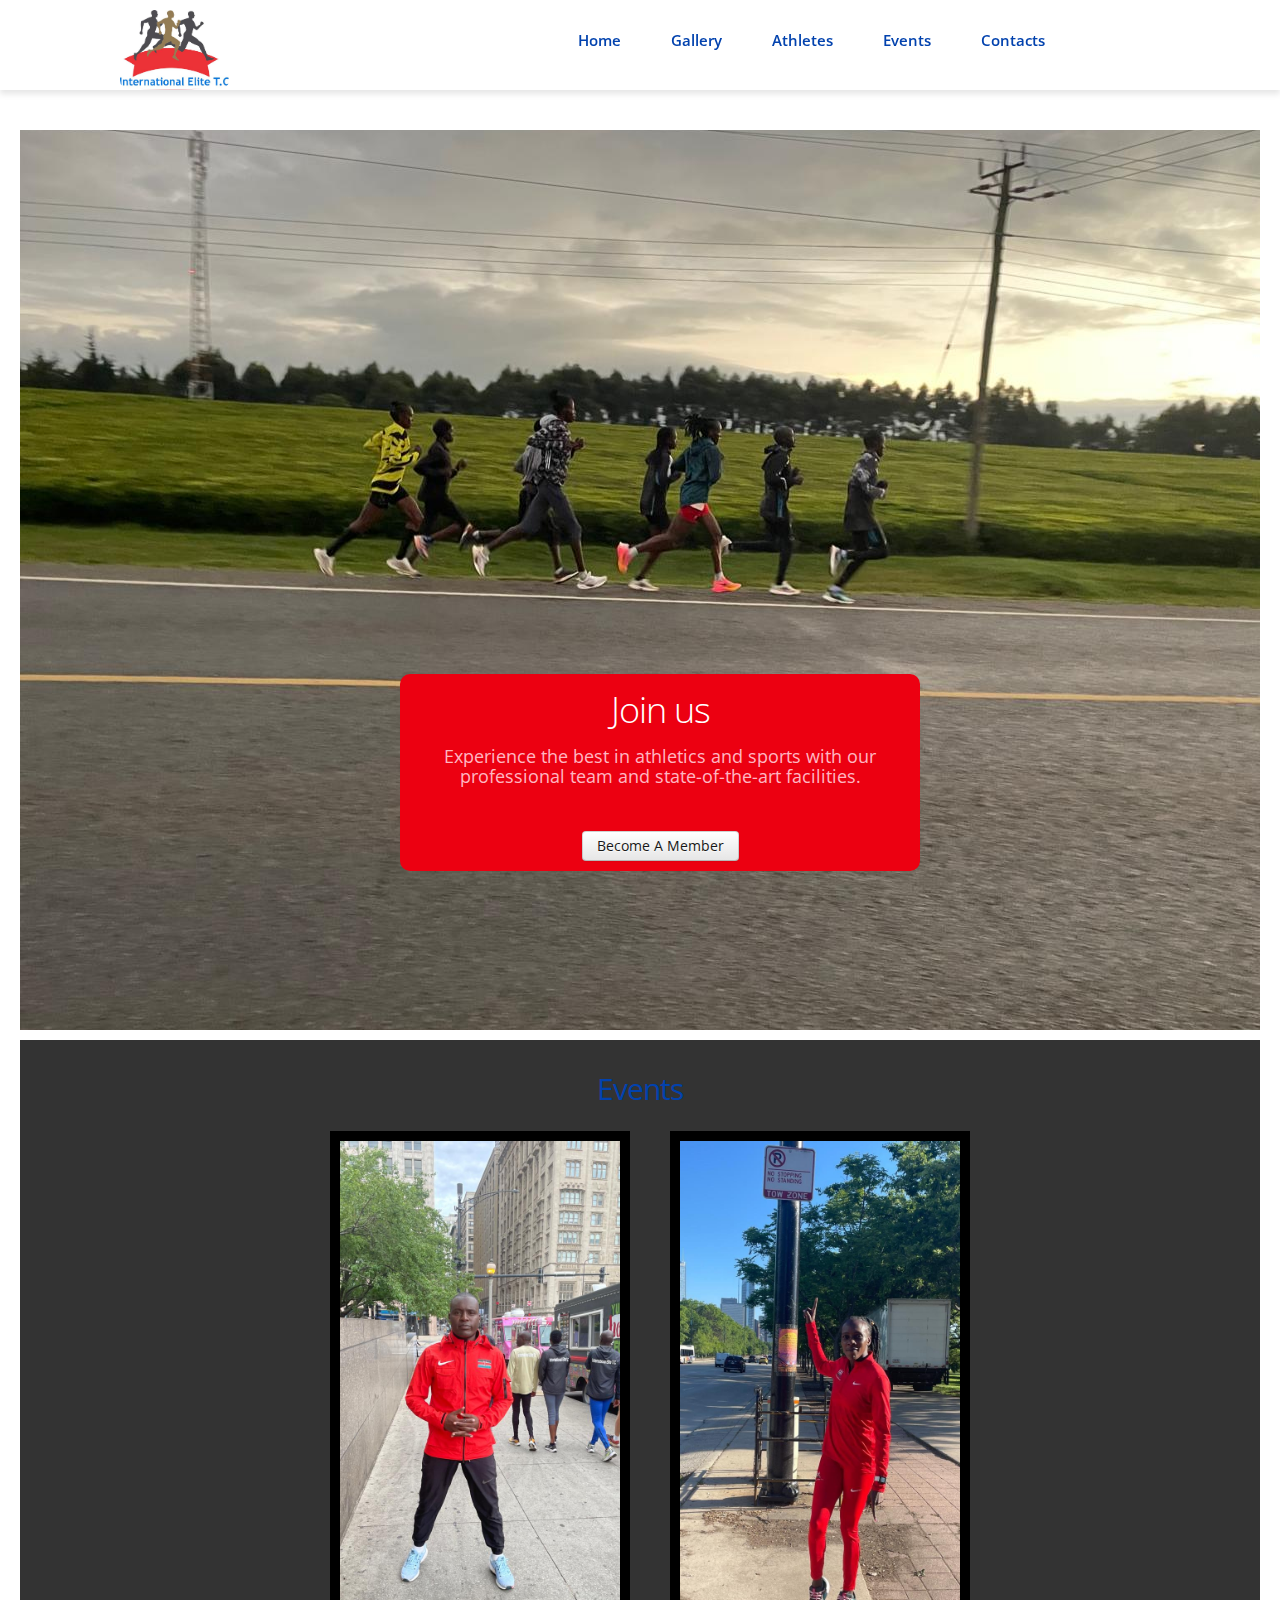
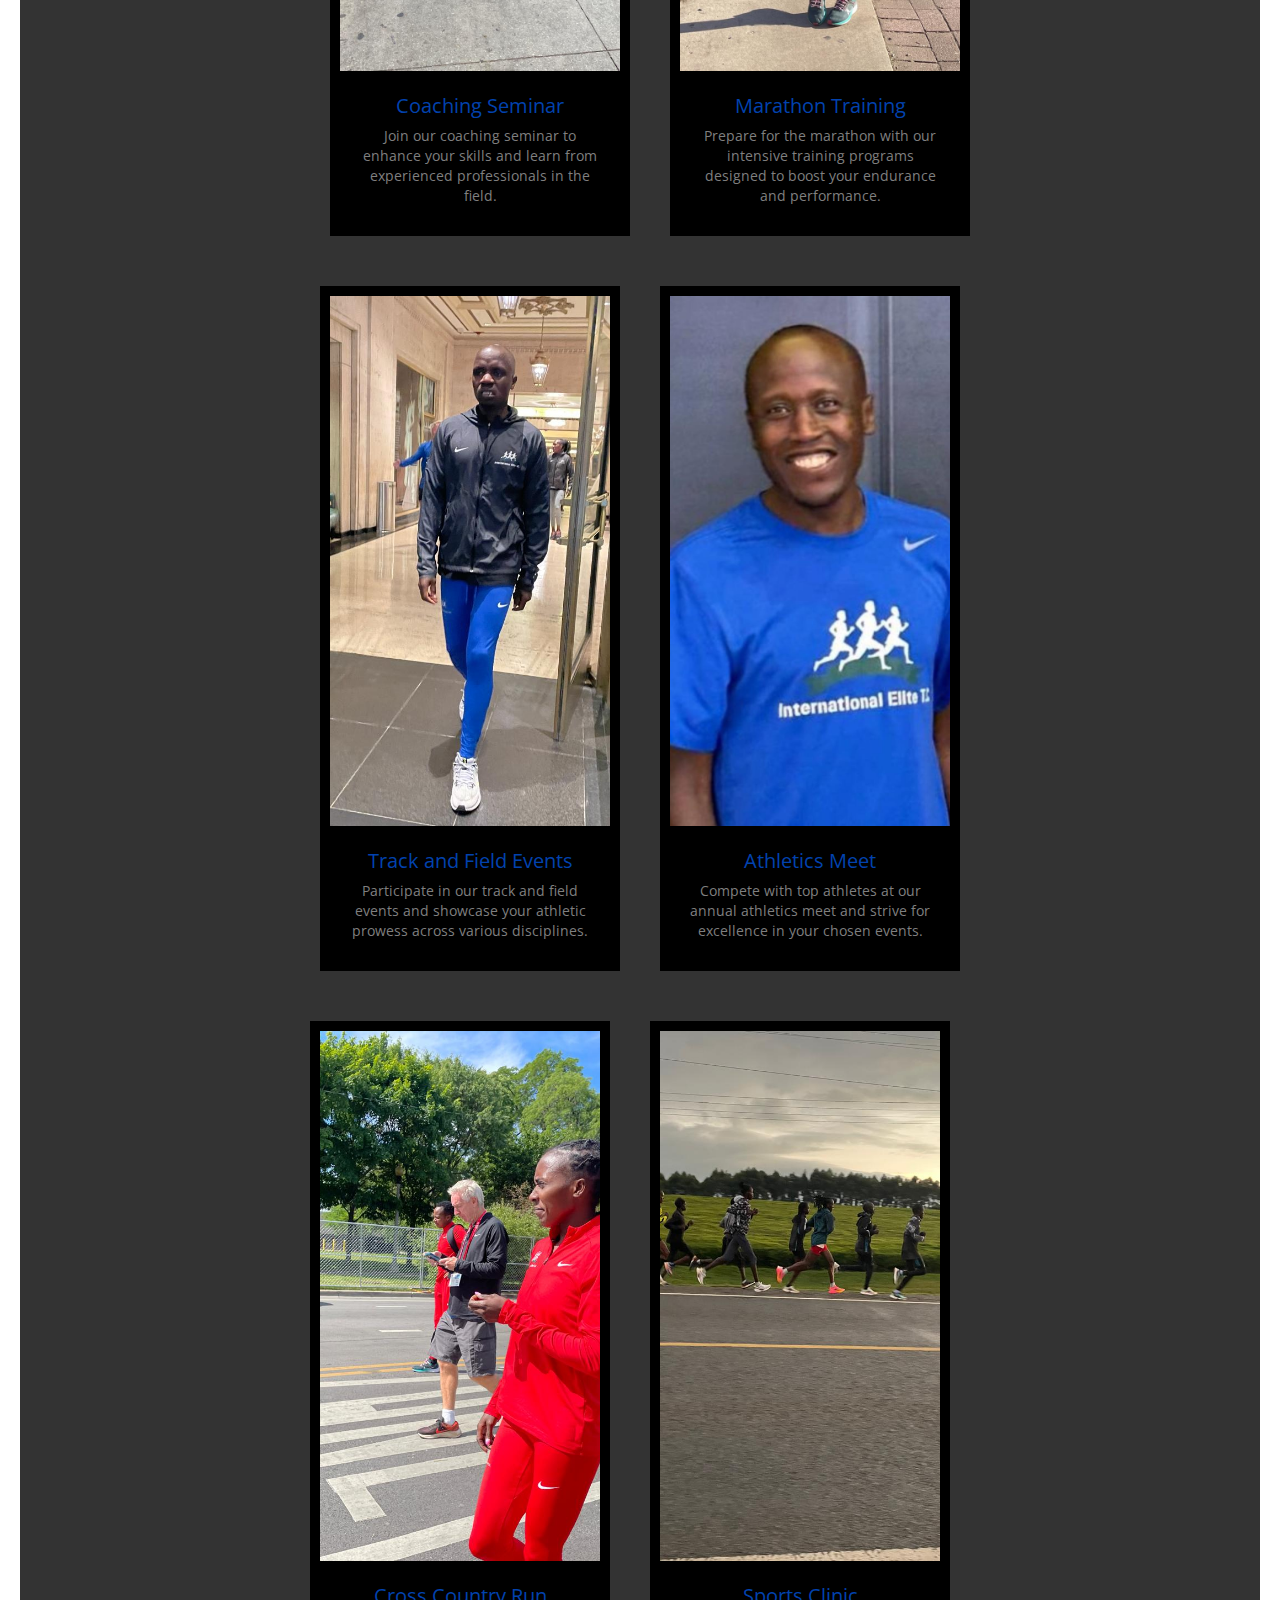
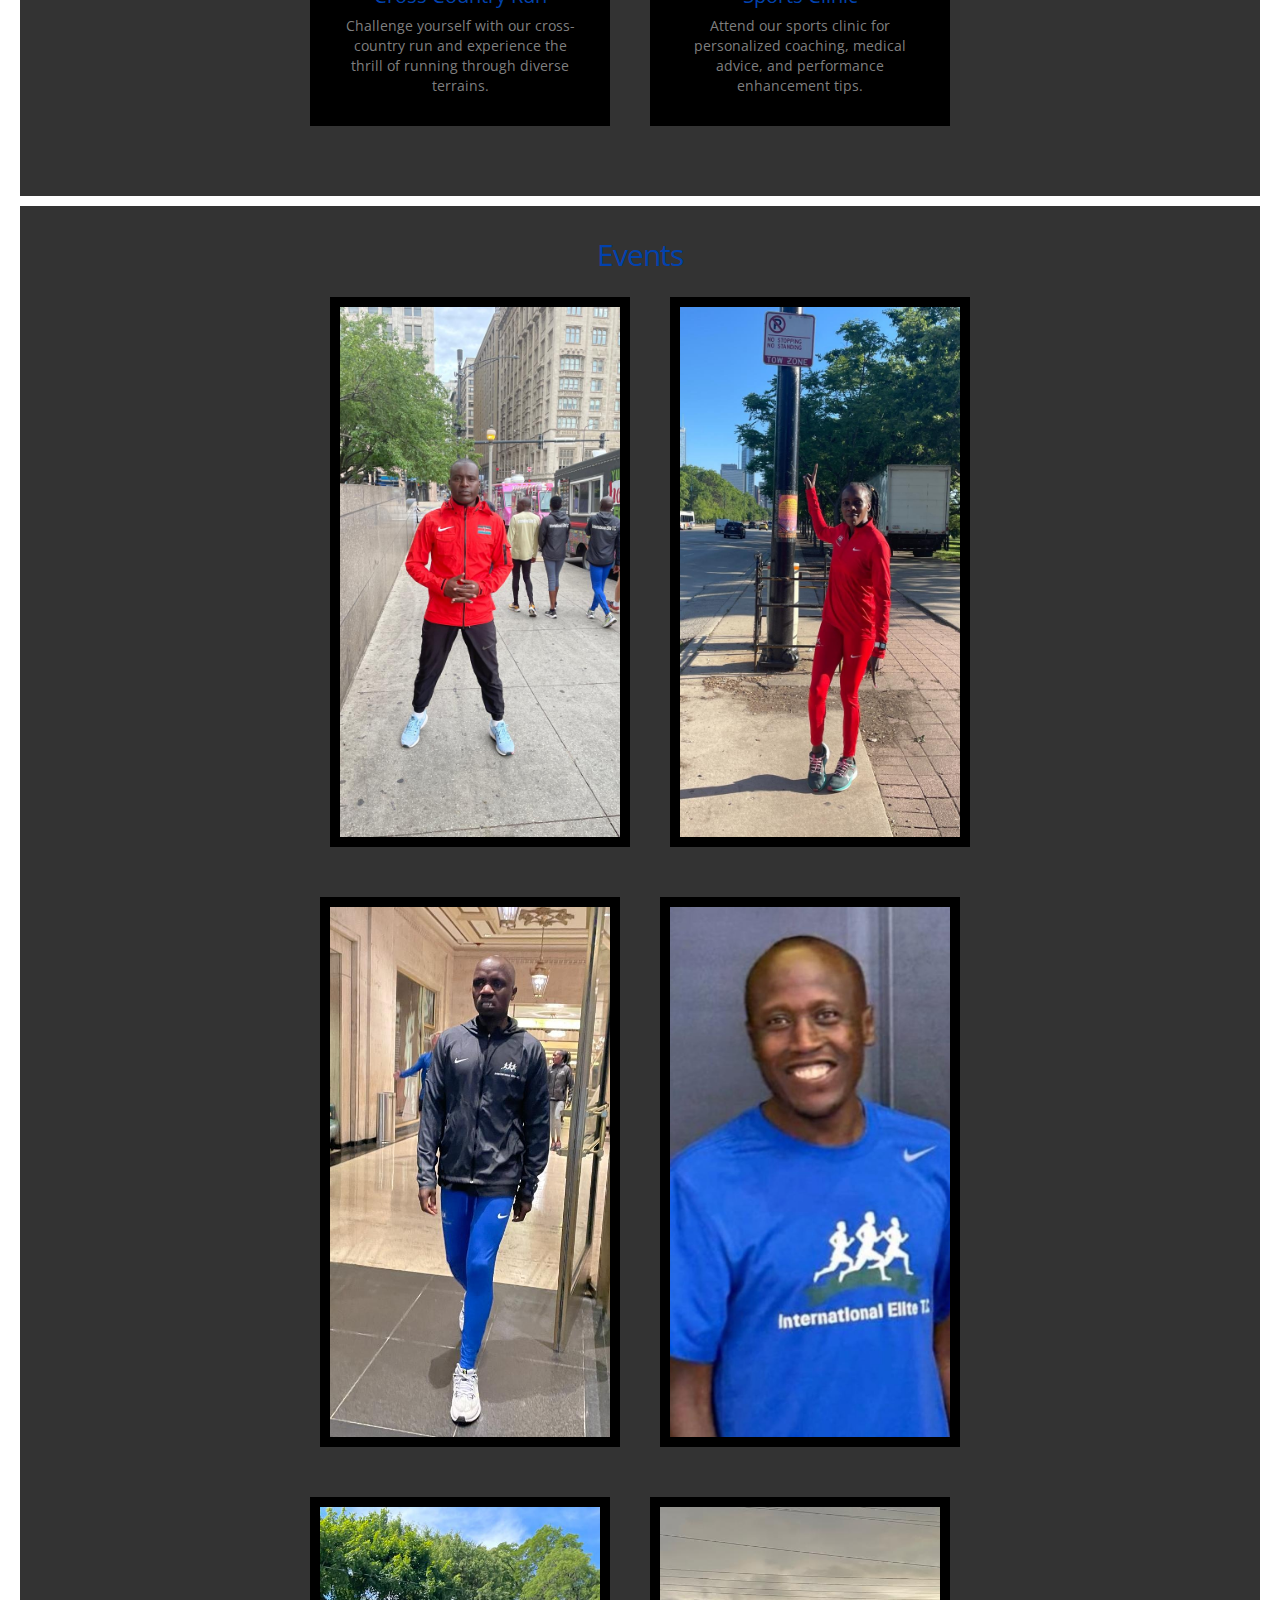
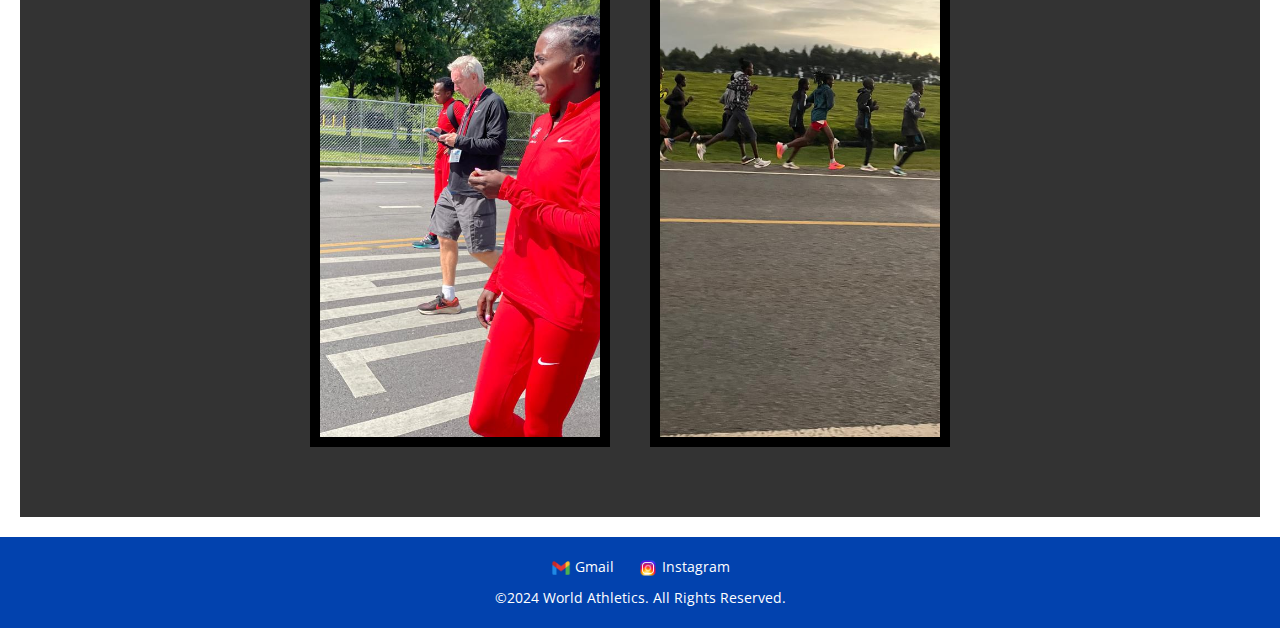
<file: index.html>
<!DOCTYPE html>
<html lang="en">
<head>
    <meta charset="UTF-8">
    <meta name="viewport" content="width=device-width, initial-scale=1.0">
    <title>Atlectis </title>
    <link rel="stylesheet" href="styles.css">
    <link rel="stylesheet" href="Events.css">
    <link rel="icon" href="img/favicon.ico" type="image/x-icon">
<link rel="stylesheet" href="css/bootstrap.css" type="text/css" media="screen">
<link rel="stylesheet" href="css/responsive.css" type="text/css" media="screen">
<link href='http://fonts.googleapis.com/css?family=Open+Sans:400,300' rel='stylesheet' type='text/css'>
<link rel="stylesheet" href="https://cdnjs.cloudflare.com/ajax/libs/font-awesome/6.0.0-beta3/css/all.min.css">
<link rel="stylesheet" href="css/style.css" type="text/css" media="screen">
<link rel="stylesheet" href="css/touchTouch.css" type="text/css" media="screen">
<link href='http://fonts.googleapis.com/css?family=Open+Sans:400,300' rel='stylesheet' type='text/css'>
<script src="js/jquery.js"></script>
<script src="js/superfish.js"></script>
<script src="js/jquery.easing.1.3.js"></script>
<script src="js/jquery.cookie.js"></script>
<script src="js/touchTouch.jquery.js"></script>
</head>
    <body>
        <header>
            <div class="navbar">
                <div class="logo">
                    <img src="images/logo3.jpg" alt="Sports Club Logo">
                </div>
                <button class="menu-toggle">Menu</button>
                <ul class="nav-linksm" id="nav-links">
                    <li><a href="index.html">Home</a></li>
                    <li><a href="gallery.html">Gallery</a></li>
                    <li><a href="athletes.html">Athletes</a></li>
                    <li><a href="Events.html">Events</a></li>
                    <li><a href="contact.html">Contacts</a></li>
                </ul>
            </div>
        </header>
      <main class="cv-page">

        <div class="slider">
            <div class="slide active" style="background-image: url('images/design2.jpg');">
                <div class="content">
                    <h2>Join us </h2>
                    <p>Experience the best in athletics and sports with our professional team and state-of-the-art facilities.</p>
                    <a href="#" class="btn">Become A Member</a>
                </div>
            </div>
            <div class="slide" style="background-image: url('images/wife.jpg');">
                <div class="content">
                    <h2>Track and Field</h2>
                    <p>Join our track and field team and compete at the highest levels with top-notch coaching and training.</p>
                    <a href="#" class="btn">Learn More</a>
                </div>
            </div>
            <div class="slide" style="background-image: url('images/run1.jpg');">
                <div class="content">
                    <h2>Upcoming Events</h2>
                    <p>Stay updated with our upcoming sports events and competitions. Don't miss out on the action!</p>
                    <a href="#" class="btn">View Events</a>
                </div>
            </div>
        </div>


 <!-- info section -->
        <!-- Placeholder for Events.html content -->
        <div id="profile-content"></div>
        <div id="gallery-content"></div>
        <!-- end info section -->

    </main>


<!-- Footer -->
<footer class="footer">
    <div class="footer-content">
        <div class="social">
            <a href="mailto:internationalelitetc@gmail.com">
                <img src="images/icons8-gmail-48.png" alt="Email Icon" class="icon"> Gmail
            </a>
            <a href="https://www.instagram.com" target="_blank">
                <img src="images/icons8-instagram-48.png" alt="Instagram Icon" class="icon"> Instagram
            </a>
        </div>
        <div class="copyright">
            &copy;2024 World Athletics. All Rights Reserved.
        </div>
    </div>
</footer>
  <!-- Footer -->

<script src="scripts.js"></script>
<script src="https://code.jquery.com/jquery-3.5.1.slim.min.js"></script>
<script src="https://cdn.jsdelivr.net/npm/@popperjs/core@2.5.3/dist/umd/popper.min.js"></script>
<script src="https://stackpath.bootstrapcdn.com/bootstrap/4.5.2/js/bootstrap.min.js"></script>
<script src="js/jquery.js"></script>
<script src="js/superfish.js"></script>
<script src="js/jquery.easing.1.3.js"></script>
<script src="js/jquery.cookie.js"></script>
<script>
if ($(window).width() > 1024) {
    document.write("<" + "script src='js/jquery.preloader.js'></" + "script>");
}
</script>

<script>
jQuery(window).load(function () {
    $x = $(window).width();
    if ($x > 1024) {
        jQuery("#content .row").preloader();
    }
    jQuery('.spinner').animate({
        'opacity': 0
    }, 1000, 'easeOutCubic', function () {
        jQuery(this).css('display', 'none')
    });
});
</script> 
<script>
  $(document).ready(function(){
      $("#profile-content").load("Events.html #content");
  });
</script>
<script>
  $(document).ready(function(){
      $("#gallery-content").load("gallery.html #content");
  });
</script>
</body>
</html>
</file>
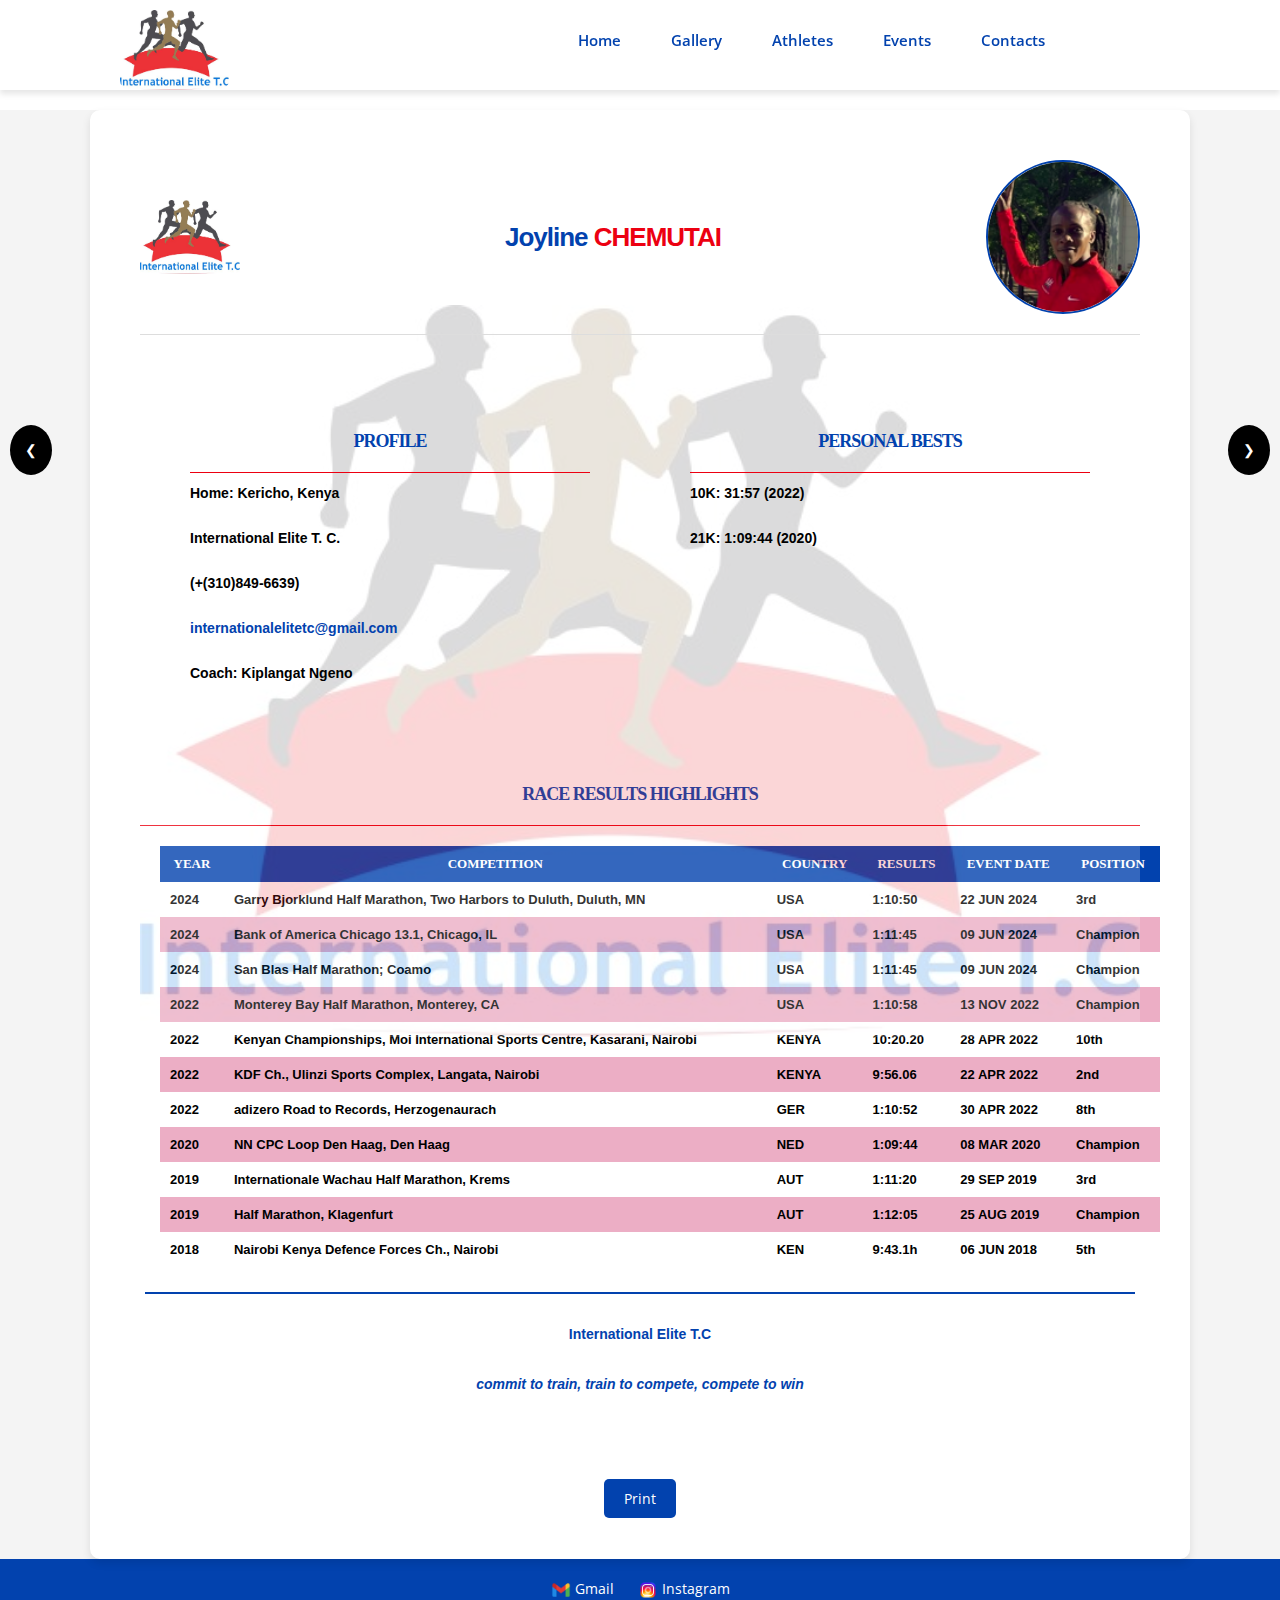
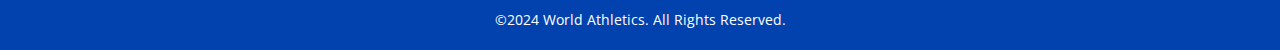
<file: athletes.html>
<!DOCTYPE html>
<html lang="en">
<head>
    <meta charset="UTF-8">
    <meta name="viewport" content="width=device-width, initial-scale=1.0">
    <title>PROFILE </title>
    <link rel="stylesheet" href="athletes.css">
    <link rel="icon" href="img/favicon.ico" type="image/x-icon">
<link rel="stylesheet" href="css/bootstrap.css" type="text/css" media="screen">
<link rel="stylesheet" href="css/responsive.css" type="text/css" media="screen">
<link href='http://fonts.googleapis.com/css?family=Open+Sans:400,300' rel='stylesheet' type='text/css'>
<link rel="stylesheet" href="https://cdnjs.cloudflare.com/ajax/libs/font-awesome/6.0.0-beta3/css/all.min.css">
<link rel="stylesheet" href="css/style.css" type="text/css" media="screen">
<link rel="stylesheet" href="css/touchTouch.css" type="text/css" media="screen">
<link href='http://fonts.googleapis.com/css?family=Open+Sans:400,300' rel='stylesheet' type='text/css'>
<script src="js/jquery.js"></script>
<script src="js/superfish.js"></script>
<script src="js/jquery.easing.1.3.js"></script>
<script src="js/jquery.cookie.js"></script>
<script src="js/touchTouch.jquery.js"></script>
</head>
    <body>
      <header>
          <div class="navbar">
              <div class="logo">
                  <img src="images/logo3.jpg" alt="Sports Club Logo">
              </div>
              <button class="menu-toggle">Menu</button>
              <ul class="nav-linksm" id="nav-links">
                  <li><a href="index.html">Home</a></li>
                  <li><a href="gallery.html">Gallery</a></li>
                  <li><a href="athletes.html">Athletes</a></li>
                  <li><a href="Events.html">Events</a></li>
                  <!-- <li><a href="news.html">News</a></li> -->
                  <li><a href="contact.html">Contacts</a></li>
              </ul>
          </div>
      </header>

    <main class="cv-page">
 <div class="slider">
<div class="slides">
    <!-- CV1 joyline start -->
<div class="cv active" id="cv">
                    <div class="cv-container">
                    <div class="watermark-container">
                                <img src="images/logo3.jpg" alt="Watermark" class="watermark">
                            </div>
                            <div class="cv-header">
                                <img src="images/logo3.jpg" alt="Logo" class="cv-logo">
                            <h1>Joyline <span>CHEMUTAI</span></h1>
                            <img src="images/joyface.PNG" alt="Joyline Chemutai" class="cv-athlete-img">
                        </div>
                        <div class="cv-main">
                            <div class="cv-left">
                                <div class="cv-section">
                                    <div class="profile">
                                        <strong> <h2>Profile</h2></strong>
                                        <p><strong>Home: Kericho, Kenya</p></strong>
                                        <p><strong>International Elite T. C. </strong></p>
                                        <p><strong>(+(310)849-6639)</strong></p>
                                        <p style="color:#0242AE;"><strong>internationalelitetc@gmail.com</strong></p>
                                        <p><strong>Coach: Kiplangat Ngeno</p></strong>
                                    </div>
                                </div>
                             
                            </div>
                            <div class="cv-right">
                                <div class="cv-section">
                                    <strong>   <h2>Personal Bests</h2></strong>
                                    <strong>   <p>10K: 31:57 (2022)</p></strong>
                                    <strong>  <p>21K: 1:09:44 (2020)</p></strong>
                                    
                                </div>

                                
                            </div>
                        </div>

                        <div class="cv-section">
                            <h2>Race Results Highlights</h2>
                            <table>
                                
                                <thead>
                                    <tr>
                                        <th>Year</th>
                                        <th>Competition</th>
                                        <th>Country</th>
                                        <th>Results</th>
                                        <th>Event Date</th>
                                        <th>Position</th>
                                    </tr>
                                </thead>
                                <tbody>
                                    <tr>
                                        <td data-label="Year">2024</td>
                                        <td data-label="competition">Garry Bjorklund Half Marathon, Two Harbors to Duluth, Duluth, MN</td>
                                        <td data-label="Country">USA</td>
                                        <td data-label="Results">1:10:50</td>
                                        <td data-label="Event Date">22 JUN 2024</td>
                                        <td data-label="Position">3rd</td>
                                    </tr>
                                    <tr>
                                        <td data-label="Year">2024</td>
                                        <td data-label="competition">Bank of America Chicago 13.1, Chicago, IL</td>
                                        <td data-label="Country">USA</td>
                                        <td data-label="Results">1:11:45</td>
                                        <td data-label="Event Date">09 JUN 2024</td>
                                        <td data-label="Position">Champion</td>
                                    </tr>
                                    <tr>
                                        <td data-label="Year">2024</td>
                                        <td data-label="competition">San Blas Half Marathon; Coamo</td>
                                        <td data-label="Country">USA</td>
                                        <td data-label="Results">1:11:45</td>
                                        <td data-label="Event Date">09 JUN 2024</td>
                                        <td data-label="Position">Champion</td>
                                    </tr>
                                    <tr>
                                        <td data-label="Year">2022</td>
                                        <td data-label="competition">Monterey Bay Half Marathon, Monterey, CA</td>
                                        <td data-label="Country">USA</td>
                                        <td data-label="Results">1:10:58</td>
                                        <td data-label="Event Date">13 NOV 2022</td>
                                        <td data-label="Position">Champion</td>
                                    </tr>
                                    <tr>
                                        <td data-label="Year">2022</td>
                                        <td data-label="competition">Kenyan Championships, Moi International Sports Centre, Kasarani, Nairobi</td>
                                        <td data-label="Country">KENYA</td>
                                        <td data-label="Results">10:20.20</td>
                                        <td data-label="Event Date">28 APR 2022</td>
                                        <td data-label="Position">10th</td>
                                    </tr>
                                    <tr>
                                        <td data-label="Year">2022</td>
                                        <td data-label="competition">KDF Ch., Ulinzi Sports Complex, Langata, Nairobi</td>
                                        <td data-label="Country">KENYA</td>
                                        <td data-label="Results">9:56.06</td>
                                        <td data-label="Event Date">22 APR 2022</td>
                                        <td data-label="Position">2nd</td>
                                    </tr>
                                    <tr>
                                        <td data-label="Year">2022</td>
                                        <td data-label="competition">adizero Road to Records, Herzogenaurach</td>
                                        <td data-label="Country">GER</td>
                                        <td data-label="Results">1:10:52</td>
                                        <td data-label="Event Date">30 APR 2022</td>
                                        <td data-label="Position">8th</td>
                                    </tr>
                                    <tr>
                                        <td data-label="Year">2020</td>
                                        <td data-label="competition">NN CPC Loop Den Haag, Den Haag</td>
                                        <td data-label="Country">NED</td>
                                        <td data-label="Results">1:09:44</td>
                                        <td data-label="Event Date">08 MAR 2020</td>
                                        <td data-label="Position">Champion</td>
                                    </tr>
                                    <tr>
                                        <td data-label="Year">2019</td>
                                        <td data-label="competition">Internationale Wachau Half Marathon, Krems</td>
                                        <td data-label="Country">AUT</td>
                                        <td data-label="Results">1:11:20</td>
                                        <td data-label="Event Date">29 SEP 2019</td>
                                        <td data-label="Position">3rd</td>
                                    </tr>
                                    <tr>
                                        <td data-label="Year">2019</td>
                                        <td data-label="competition">Half Marathon, Klagenfurt</td>
                                        <td data-label="Country">AUT</td>
                                        <td data-label="Results">1:12:05</td>
                                        <td data-label="Event Date">25 AUG 2019</td>
                                        <td data-label="Position">Champion</td>
                                    </tr>
                                    <tr>
                                        <td data-label="Year">2018</td>
                                        <td data-label="competition">Nairobi Kenya Defence Forces Ch., Nairobi</td>
                                        <td data-label="Country">KEN</td>
                                        <td data-label="Results">9:43.1h</td>
                                        <td data-label="Event Date">06 JUN 2018</td>
                                        <td data-label="Position">5th</td>
                                    </tr>
                                </tbody>
                            </table>                                
                        </div>
                        <div class="cv-section"> 
                            <div class="endoftable">
                            <p>International Elite T.C</p>
                            <i><p>commit to train, train to compete, compete to win</p></i>
                                <div> <br><br> </div>                                 
                        </div></div>

                        <div class="cv-footer">
                            <a href="#" class="cv-print-btn" onclick="window.print()">Print</a>
                        </div>
                    </div>
</div>
<!-- CV1 END  -->
<!-- CV2 David START -->
<div class="cv" id="cv2">
    <div class="cv-container">
            <div class="watermark-container">
                <img src="images/logo3.jpg" alt="Watermark" class="watermark">
            </div>
            <div class="cv-header">
                <img src="images/logo3.jpg" alt="Logo" class="cv-logo">
            <h1>David Kiprotich <span>BETT</span></h1>
            <img src="images/david.jpg" alt="David Kiprotich Bett" class="cv-athlete-img">
        </div>
        <div class="cv-main">
            <div class="cv-left">
                <div class="cv-section">
                    <div class="profile">
                        <strong><h2>Profile</h2></strong>
                        <p><strong>Residence: Keringet, Kenya </strong></p>
                        <p><strong>Date of Birth: October 18, 1992 (31YRS)</strong></p>
                        <p><strong>Contact:  International Elite T. C. </strong></p>
                        <p><strong>Keith Olson (310)849-6639 </strong></p>
                        <p><strong>Coach: Willy Langat </strong></p>
                    </div>
                </div>
                <div class="cv-section">
                    <h2>Accomplishments</h2>
                    <ul>
                        <li>Represented Kenya at 2018 Commonwealth Games</li>
                        <li>Ranked #1 in the world, 2010, 5,000m, U20</li>
                        <li>Ranked #2 in the world, 2009, 5,000m, U18</li>
                    </ul>
                </div>
            </div>
            <div class="cv-right">
                <div class="cv-section">
                    <strong><h2>Personal Bests</h2></strong>
                    <p><strong>3,000M: Result 7:37.51 (22 AUG 2010)</strong></p>
                    <p><strong>5,000m: Result 13:06.06 (19 AUG 201019 AUG 2010) </strong></p>
                    <p><strong>10,000m: Result 28:07.4 (11 JUL 2015) </strong></p>
                    <p><strong>5Km: Result 13:39 (16 APR 2022) </strong></p>
                    <p><strong>10Km:Result 28:08 (23 JUN 2019) </strong></p>
                    <p><strong>10mile:Result 47:17 (10 OCT 2021)</strong></p>
                    <p><strong>Half Marathon: Result 1:02:13 (13 NOV 2022) </strong></p>
                    
                </div>
            </div>
        </div>

        <div class="cv-section">
            <h2>Race Results Highlights</h2>
            <table>
                <style>
                    td {
                        font-weight: bold;
                    }
                </style>
                <thead>
                    <tr>
                        <th>Year</th>
                        <th>Competition</th>
                        <th>Country</th>
                        <th>Results</th>
                        <th>Event Date</th>
                        <th>Position</th>
                    </tr>
                </thead>
                <tbody>
                    <tr>
                        <td data-label="Year">2022</td>
                        <td data-label="Competition">Monterey Bay Half Marathon</td>
                        <td data-label="Country">USA</td>
                        <td data-label="Results">1:02:13</td>
                        <td data-label="Event Date">2022</td>
                        <td data-label="Position">Champion</td>
                    </tr>
                    <tr>
                        <td data-label="Year">2022</td>
                        <td data-label="Competition">Flanigan’s Rib Run, Miami</td>
                        <td data-label="Country">USA</td>
                        <td data-label="Results">28:25</td>
                        <td data-label="Event Date">2022</td>
                        <td data-label="Position">Champion</td>
                    </tr>
                    <tr>
                        <td data-label="Year">2022</td>
                        <td data-label="Competition">Cooper River Bridge 10K, Charleston</td>
                        <td data-label="Country">USA</td>
                        <td data-label="Results">28:17</td>
                        <td data-label="Event Date">2022</td>
                        <td data-label="Position">Champion</td>
                    </tr>
                    <tr>
                        <td data-label="Year">2022</td>
                        <td data-label="Competition">Falmouth Road Race, Massachusetts</td>
                        <td data-label="Country">USA</td>
                        <td data-label="Results">32:39</td>
                        <td data-label="Event Date">2022</td>
                        <td data-label="Position">3rd</td>
                    </tr>
                    <tr>
                        <td data-label="Year">2022</td>
                        <td data-label="Competition">B.A.A. 5K, Boston</td>
                        <td data-label="Country">USA</td>
                        <td data-label="Results">13:42</td>
                        <td data-label="Event Date">2022</td>
                        <td data-label="Position">6th</td>
                    </tr>
                    <tr>
                        <td data-label="Year">2022</td>
                        <td data-label="Competition">Ice Breaker 5M, Montana</td>
                        <td data-label="Country">USA</td>
                        <td data-label="Results">23:08</td>
                        <td data-label="Event Date">2022</td>
                        <td data-label="Position">Champion</td>
                    </tr>
                    <tr>
                        <td data-label="Year">2022</td>
                        <td data-label="Competition">Bloomsday 12K, Spokane</td>
                        <td data-label="Country">USA</td>
                        <td data-label="Results">35:33</td>
                        <td data-label="Event Date">2022</td>
                        <td data-label="Position">4th</td>
                    </tr>
                    <tr>
                        <td data-label="Year">2022</td>
                        <td data-label="Competition">Peachtree 10K, Atlanta</td>
                        <td data-label="Country">USA</td>
                        <td data-label="Results">28:59</td>
                        <td data-label="Event Date">2022</td>
                        <td data-label="Position">12th</td>
                    </tr>
                    <tr>
                        <td data-label="Year">2022</td>
                        <td data-label="Competition">Mini-Indy Half Marathon, Indianapolis</td>
                        <td data-label="Country">USA</td>
                        <td data-label="Results">1:03:32</td>
                        <td data-label="Event Date">2022</td>
                        <td data-label="Position">2nd</td>
                    </tr>
                    <tr>
                        <td data-label="Year">2022</td>
                        <td data-label="Competition">Matanzas 5000, Florida</td>
                        <td data-label="Country">USA</td>
                        <td data-label="Results">13:59</td>
                        <td data-label="Event Date">2022</td>
                        <td data-label="Position">Champion</td>
                    </tr>
                    <tr>
                        <td data-label="Year">2021</td>
                        <td data-label="Competition">Broad Street 10M, Philadelphia</td>
                        <td data-label="Country">USA</td>
                        <td data-label="Results">47:17</td>
                        <td data-label="Event Date">2021</td>
                        <td data-label="Position">7th</td>
                    </tr>
                    <tr>
                        <td data-label="Year">2021</td>
                        <td data-label="Competition">Fresh 15K, Texas</td>
                        <td data-label="Country">USA</td>
                        <td data-label="Results">44:42</td>
                        <td data-label="Event Date">2021</td>
                        <td data-label="Position">2nd</td>
                    </tr>
                    <tr>
                        <td data-label="Year">2021</td>
                        <td data-label="Competition">Gum Tree 10K, Mississippi</td>
                        <td data-label="Country">USA</td>
                        <td data-label="Results">29:01</td>
                        <td data-label="Event Date">2021</td>
                        <td data-label="Position">Champion</td>
                    </tr>
                    <tr>
                        <td data-label="Year">2020</td>
                        <td data-label="Competition">All-American City 10K, Texas</td>
                        <td data-label="Country">USA</td>
                        <td data-label="Results">28:46</td>
                        <td data-label="Event Date">2020</td>
                        <td data-label="Position">Champion</td>
                    </tr>
                    <tr>
                        <td data-label="Year">2019</td>
                        <td data-label="Competition">Carlsbad 5000, California</td>
                        <td data-label="Country">USA</td>
                        <td data-label="Results">13:54</td>
                        <td data-label="Event Date">2019</td>
                        <td data-label="Position">2nd</td>
                    </tr>
                    <tr>
                        <td data-label="Year">2019</td>
                        <td data-label="Competition">B.A.A. 5K, Boston</td>
                        <td data-label="Country">USA</td>
                        <td data-label="Results">14:04</td>
                        <td data-label="Event Date">2019</td>
                        <td data-label="Position">9th</td>
                    </tr>
                    <tr>
                        <td data-label="Year">2019</td>
                        <td data-label="Competition">B.A.A. 10K, Boston</td>
                        <td data-label="Country">USA</td>
                        <td data-label="Results">28:08</td>
                        <td data-label="Event Date">2019</td>
                        <td data-label="Position">Champion</td>
                    </tr>
                    <tr>
                        <td data-label="Year">2019</td>
                        <td data-label="Competition">Applied Materials 5K, California</td>
                        <td data-label="Country">USA</td>
                        <td data-label="Results">13:57</td>
                        <td data-label="Event Date">2019</td>
                        <td data-label="Position">2nd</td>
                    </tr>
                    <tr>
                        <td data-label="Year">2019</td>
                        <td data-label="Competition">B.A.A. Half marathon, Boston</td>
                        <td data-label="Country">USA</td>
                        <td data-label="Results">1:02:31</td>
                        <td data-label="Event Date">2019</td>
                        <td data-label="Position">3rd</td>
                    </tr>
                </tbody>
            </table>                                
        </div>
        <div class="cv-section"> 
            <div class="endoftable">
            <p>International Elite T.C</p>
            <i><p>commit to train, train to compete, compete to win</p></i>
                <div> <br><br> </div>                                 
        </div></div>
        

        <div class="cv-footer">
            <a href="#" class="cv-print-btn" onclick="window.print()">Print</a>
        </div>
    </div>
</div>
<!-- CV2 end  -->

<!-- CV3 Dennis KIPKOSGEI start -->
<div class="cv" id="cv2">
    <div class="cv-container">
            <div class="watermark-container">
                <img src="images/logo3.jpg" alt="Watermark" class="watermark">
            </div>
            <div class="cv-header">
                <img src="images/logo3.jpg" alt="Logo" class="cv-logo">
            <h1>Dennis <span>KIPKOSGEI</span></h1>
            <img src="images/denis.jpg" alt="Dennis Kipkosgei" class="cv-athlete-img">
        </div>
        <div class="cv-main">
            <div class="cv-left">
                <div class="cv-section">
                    <div class="profile">
                        <strong><h2>Profile</h2></strong>
                        <p><strong>Home:</strong> Nakuru, Kenya</p>
                        <p><strong>Date of birth:</strong> December 20, 1994</p>
                        <p><strong>Current World Athletics Ranking:</strong> 197</p>
                        <p><strong>Contact:</strong> International Elite T. C.</p>
                        <p><strong>Keith Olson:</strong> (310) 849-6639</p>
                        <p style="color:#0242AE;"><strong>internationalelite@gmail.com</strong></p>
                    </div>
                </div>
            </div>
            <div class="cv-right">
                <div class="cv-section">
                    <strong><h2>Personal Bests</h2></strong>
                    <p><strong>10km:</strong> 28:39 (2022)</p>
                    <p><strong>15km:</strong> 46:40 (2018)</p>
                    <p><strong>10mi:</strong> 46:13 (2021)</p>
                    <p><strong>21km:</strong> 1:03:23 (2022)</p>
                </div>
            </div>
        </div>

        <div class="cv-section">
            <h2>Race Results Highlights</h2>
            <table>
                <style>
                    td {
                        font-weight: bold;
                    }
                </style>
                <thead>
                    <tr>
                        <th>Year</th>
                        <th>Competition</th>
                        <th>Country</th>
                        <th>Results</th>
                        <th>Event Date</th>
                        <th>Position</th>
                    </tr>
                </thead>
                <tbody>
                    <tr>
                        <td data-label="Year">2022</td>
                        <td data-label="Competition">RnR San Jose Half Marathon</td>
                        <td data-label="Country">USA</td>
                        <td data-label="Results">1:03:33</td>
                        <td data-label="Event Date"></td>
                        <td data-label="Position">4th</td>
                    </tr>
                    <tr>
                        <td data-label="Year">2022</td>
                        <td data-label="Competition">Cooper River Bridge Run 10K</td>
                        <td data-label="Country">USA</td>
                        <td data-label="Results">28:43</td>
                        <td data-label="Event Date"></td>
                        <td data-label="Position">5th place</td>
                    </tr>
                    <tr>
                        <td data-label="Year">2022</td>
                        <td data-label="Competition">Broad Street 10 Mile</td>
                        <td data-label="Country">USA</td>
                        <td data-label="Results">46:41</td>
                        <td data-label="Event Date"></td>
                        <td data-label="Position">4th place</td>
                    </tr>
                    <tr>
                        <td data-label="Year">2022</td>
                        <td data-label="Competition">Brooklyn Half Marathon</td>
                        <td data-label="Country">USA</td>
                        <td data-label="Results">1:04:00</td>
                        <td data-label="Event Date"></td>
                        <td data-label="Position">2nd place</td>
                    </tr>
                    <tr>
                        <td data-label="Year">2022</td>
                        <td data-label="Competition">RnR Atlantic City Half Marathon</td>
                        <td data-label="Country">USA</td>
                        <td data-label="Results">1:04:21</td>
                        <td data-label="Event Date"></td>
                        <td data-label="Position">Champion</td>
                    </tr>
                    <tr>
                        <td data-label="Year">2021</td>
                        <td data-label="Competition">Broad Street 10 Mile</td>
                        <td data-label="Country">USA</td>
                        <td data-label="Results">46:13</td>
                        <td data-label="Event Date"></td>
                        <td data-label="Position">Champion</td>
                    </tr>
                    <tr>
                        <td data-label="Year">2021</td>
                        <td data-label="Competition">Norcross Run 10K</td>
                        <td data-label="Country">USA</td>
                        <td data-label="Results">29:26</td>
                        <td data-label="Event Date"></td>
                        <td data-label="Position">Champion</td>
                    </tr>
                    <tr>
                        <td data-label="Year">2021</td>
                        <td data-label="Competition">Rib Run 10K</td>
                        <td data-label="Country">USA</td>
                        <td data-label="Results">29:05</td>
                        <td data-label="Event Date"></td>
                        <td data-label="Position">4th place</td>
                    </tr>
                    <tr>
                        <td data-label="Year">2019</td>
                        <td data-label="Competition">Mini-Indy Half Marathon</td>
                        <td data-label="Country">USA</td>
                        <td data-label="Results">1:05:44</td>
                        <td data-label="Event Date"></td>
                        <td data-label="Position">2nd place</td>
                    </tr>
                    <tr>
                        <td data-label="Year">2019</td>
                        <td data-label="Competition">B.A.A. Half Marathon</td>
                        <td data-label="Country">USA</td>
                        <td data-label="Results">1:05:20</td>
                        <td data-label="Event Date"></td>
                        <td data-label="Position">16th place</td>
                    </tr>
                    <tr>
                        <td data-label="Year">2018</td>
                        <td data-label="Competition">Tulsa Run 15K</td>
                        <td data-label="Country">USA</td>
                        <td data-label="Results">46:40</td>
                        <td data-label="Event Date"></td>
                        <td data-label="Position">2nd place</td>
                    </tr>
                    <tr>
                        <td data-label="Year">2018</td>
                        <td data-label="Competition">Youngstown Peace Race 10K</td>
                        <td data-label="Country">USA</td>
                        <td data-label="Results">28:52</td>
                        <td data-label="Event Date"></td>
                        <td data-label="Position">Champion</td>
                    </tr>
                    <tr>
                        <td data-label="Year">2018</td>
                        <td data-label="Competition">Virginia 10 Mile</td>
                        <td data-label="Country">USA</td>
                        <td data-label="Results">49:44</td>
                        <td data-label="Event Date"></td>
                        <td data-label="Position">6th place</td>
                    </tr>
                    <tr>
                        <td data-label="Year">2018</td>
                        <td data-label="Competition">Crim 10 Mile</td>
                        <td data-label="Country">USA</td>
                        <td data-label="Results">48:55</td>
                        <td data-label="Event Date"></td>
                        <td data-label="Position">5th place</td>
                    </tr>
                </tbody>
            </table>
        </div>

        <div class="cv-section"> 
            <div class="endoftable">
            <p>International Elite T.C</p>
                <p>Commit to train, train to compete, compete to win</p>
                <div> <br><br> </div>                                 
        </div></div>

        <div class="cv-footer">
            <a href="#" class="cv-print-btn" onclick="window.print()">Print CV</a>
        </div>
    </div>
</div>
<!-- CV3 ENDS -->

 <!-- CV4 Dominic KORIR START -->
<div class="cv" id="cv2">
    <div class="cv-container">
            <div class="watermark-container">
                <img src="images/logo3.jpg" alt="Watermark" class="watermark">
            </div>
            <div class="cv-header">
                <img src="images/logo3.jpg" alt="Logo" class="cv-logo">
            <h1>Dominic <span>KORIR</span></h1>
            <img src="images/domie.jpeg" alt="Dominic Korir" class="cv-athlete-img">
        </div>
        <div class="cv-main">
            <div class="cv-left">
                <div class="cv-section">
                    <div class="profile">
                        <strong><h2>Profile</h2></strong>
                        <p><strong>Residence: Kericho, Kenya</strong></p>
                        <p><strong>Date of birth: May 12, 1993</strong></p>
                        <p><strong>Coach: Willy Lagat</strong></p>
                        <p><strong>Contact: International Elite T. C.</strong></p>
                        <p><strong>Keith Olson (310)849-6639</strong></p>

                    </div>
                </div>
            </div>
            <div class="cv-right">
                <div class="cv-section">
                    <strong><h2>Personal Bests</h2></strong>
                    <strong><p>10km: 28:08 (2019)</p></strong>
                    <strong><p>12km: 35:09 (2019)</p></strong>
                    <strong><p>15km: 43:17 (2020)</p></strong>
                    <strong><p>10mi: 46:45 (2017)</p></strong>
                    <strong><p>21km: 1:01:45 (2020)</p></strong>
                </div>
            </div>
        </div>
        <div class="cv-section">
            <h2>Race Results Highlights</h2>
            <table>
                <style>
                    td {
                        font-weight: bold;
                    }
                </style>
                <thead>
                    <tr>
                        <th>Year</th>
                        <th>Competition</th>
                        <th>Results</th>
                        <th>Position</th>
                    </tr>
                </thead>
                <tbody>
                    <tr>
                        <td data-label="Year">2022</td>
                        <td data-label="Competition">Monterey Bay Half Marathon</td>
                        <td data-label="Results">1:03:05</td>
                        <td data-label="Position">4th</td>
                    </tr>
                    <tr>
                        <td data-label="Year">2022</td>
                        <td data-label="Competition">RnR Half Marathon San Jose</td>
                        <td data-label="Results">1:03:02</td>
                        <td data-label="Position">3rd</td>
                    </tr>
                    <tr>
                        <td data-label="Year">2022</td>
                        <td data-label="Competition">RnR Half Marathon San Antonio</td>
                        <td data-label="Results">1:04:34</td>
                        <td data-label="Position">Champion</td>
                    </tr>
                    <tr>
                        <td data-label="Year">2022</td>
                        <td data-label="Competition">Ice Breaker 5M</td>
                        <td data-label="Results">23:38</td>
                        <td data-label="Position">2nd</td>
                    </tr>
                    <tr>
                        <td data-label="Year">2022</td>
                        <td data-label="Competition">Bolder Boulder 10K</td>
                        <td data-label="Results">30:44</td>
                        <td data-label="Position">8th</td>
                    </tr>
                    <tr>
                        <td data-label="Year">2022</td>
                        <td data-label="Competition">Peachtree 10K</td>
                        <td data-label="Results">29:58</td>
                        <td data-label="Position">17th</td>
                    </tr>
                    <tr>
                        <td data-label="Year">2022</td>
                        <td data-label="Competition">Cooper River Bridge 10K</td>
                        <td data-label="Results">28:51</td>
                        <td data-label="Position">8th</td>
                    </tr>
                    <tr>
                        <td data-label="Year">2022</td>
                        <td data-label="Competition">Lincoln Half Marathon</td>
                        <td data-label="Results">1:03:53</td>
                        <td data-label="Position">Champion</td>
                    </tr>
                    <tr>
                        <td data-label="Year">2022</td>
                        <td data-label="Competition">Mini-Indy Half Marathon</td>
                        <td data-label="Results">1:04:11</td>
                        <td data-label="Position">3rd</td>
                    </tr>
                    <tr>
                        <td data-label="Year">2021</td>
                        <td data-label="Competition">Philadelphia Distance Run</td>
                        <td data-label="Results">1:02:48</td>
                        <td data-label="Position">2nd</td>
                    </tr>
                    <tr>
                        <td data-label="Year">2021</td>
                        <td data-label="Competition">Cherry Blossom 10miler</td>
                        <td data-label="Results">47:30</td>
                        <td data-label="Position">6th</td>
                    </tr>
                    <tr>
                        <td data-label="Year">2021</td>
                        <td data-label="Competition">Cooper River Bridge 10K</td>
                        <td data-label="Results">29:11</td>
                        <td data-label="Position">7th</td>
                    </tr>
                    <tr>
                        <td data-label="Year">2021</td>
                        <td data-label="Competition">Cotton Row 10K</td>
                        <td data-label="Results">29:23</td>
                        <td data-label="Position">Champion</td>
                    </tr>
                    <tr>
                        <td data-label="Year">2021</td>
                        <td data-label="Competition">Lincoln Half Marathon</td>
                        <td data-label="Results">1:03:45</td>
                        <td data-label="Position">Course record and champion</td>
                    </tr>
                    <tr>
                        <td data-label="Year">2021</td>
                        <td data-label="Competition">Gum Tree 10K</td>
                        <td data-label="Results">29:13</td>
                        <td data-label="Position">2nd</td>
                    </tr>
                    <tr>
                        <td data-label="Year">2021</td>
                        <td data-label="Competition">Fresh 15K</td>
                        <td data-label="Results">45:05</td>
                        <td data-label="Position">3rd</td>
                    </tr>
                    <tr>
                        <td data-label="Year">2020</td>
                        <td data-label="Competition">Houston Half Marathon</td>
                        <td data-label="Results">1:01:45</td>
                        <td data-label="Position">17th</td>
                    </tr>
                    <tr>
                        <td data-label="Year">2020</td>
                        <td data-label="Competition">Miami Half Marathon</td>
                        <td data-label="Results">1:03:52</td>
                        <td data-label="Position">Champion</td>
                    </tr>
                    <tr>
                        <td data-label="Year">2020</td>
                        <td data-label="Competition">Mercedes Half Marathon</td>
                        <td data-label="Results">1:02:54</td>
                        <td data-label="Position">2nd</td>
                    </tr>
                    <tr>
                        <td data-label="Year">2020</td>
                        <td data-label="Competition">Fresh 15K</td>
                        <td data-label="Results">44:05</td>
                        <td data-label="Position">2nd</td>
                    </tr>
                    <tr>
                        <td data-label="Year">2019</td>
                        <td data-label="Competition">Azalea Trail Run 10K</td>
                        <td data-label="Results">28:34</td>
                        <td data-label="Position">Champion</td>
                    </tr>
                    <tr>
                        <td data-label="Year">2019</td>
                        <td data-label="Competition">Cooper River Bridge 10K</td>
                        <td data-label="Results">28:08</td>
                        <td data-label="Position">3rd</td>
                    </tr>
                    <tr>
                        <td data-label="Year">2019</td>
                        <td data-label="Competition">Crescent City Classic 10K</td>
                        <td data-label="Results">28:28</td>
                        <td data-label="Position">3rd</td>
                    </tr>
                    <tr>
                        <td data-label="Year">2019</td>
                        <td data-label="Competition">UAE Kidney 10K</td>
                        <td data-label="Results">28:14</td>
                        <td data-label="Position">4th</td>
                    </tr>
                    <tr>
                        <td data-label="Year">2019</td>
                        <td data-label="Competition">Cleveland Rite Aid 10K</td>
                        <td data-label="Results">29:17</td>
                        <td data-label="Position">Champion</td>
                    </tr>
                    <tr>
                        <td data-label="Year">2019</td>
                        <td data-label="Competition">Lilac Bloomsday 12K</td>
                        <td data-label="Results">35:09</td>
                        <td data-label="Position">5th</td>
                    </tr>
                    <tr>
                        <td data-label="Year">2019</td>
                        <td data-label="Competition">Cotton Row 10K</td>
                        <td data-label="Results">29:36</td>
                        <td data-label="Position">Champion</td>
                    </tr>
                    <tr>
                        <td data-label="Year">2019</td>
                        <td data-label="Competition">B.A.A. 10K</td>
                        <td data-label="Results">28:48</td>
                        <td data-label="Position">6th</td>
                    </tr>
                    <tr>
                        <td data-label="Year">2019</td>
                        <td data-label="Competition">HAP Crim 10miler</td>
                        <td data-label="Results">47:04</td>
                        <td data-label="Position">3rd</td>
                    </tr>
                    <tr>
                        <td data-label="Year">2019</td>
                        <td data-label="Competition">Virginia 10miler</td>
                        <td data-label="Results">47:43</td>
                        <td data-label="Position">3rd</td>
                    </tr>
                    <tr>
                        <td data-label="Year">2019</td>
                        <td data-label="Competition">B.A.A. Half Marathon</td>
                        <td data-label="Results">1:02:44</td>
                        <td data-label="Position">4th</td>
                    </tr>
                    <tr>
                        <td data-label="Year">2019</td>
                        <td data-label="Competition">Columbus Half Marathon</td>
                        <td data-label="Results">1:02:17</td>
                        <td data-label="Position">2nd</td>
                    </tr>
                    <tr>
                        <td data-label="Year">2018</td>
                        <td data-label="Competition">Cleveland Rite Aid 10K</td>
                        <td data-label="Results">29:26</td>
                        <td data-label="Position">3rd</td>
                    </tr>
                    <tr>
                        <td data-label="Year">2018</td>
                        <td data-label="Competition">Pittsburgh 10miler</td>
                        <td data-label="Results">47:12</td>
                        <td data-label="Position">3rd</td>
                    </tr>
                    <tr>
                        <td data-label="Year">2018</td>
                        <td data-label="Competition">San Diego Half Marathon</td>
                        <td data-label="Results">1:02:59</td>
                        <td data-label="Position">2nd</td>
                    </tr>
                </tbody>
            </table>
        </div>

        <div class="cv-section"> 
            <div class="endoftable">
            <p>International Elite T.C</p>
            <i><p>Commit to train, train to compete, compete to win</p></i>
                <div> <br><br> </div>                                 
        </div></div>

        <div class="cv-footer">
            <a href="#" class="cv-print-btn" onclick="window.print()">Print CV</a>
        </div>
    </div>
    
</div>

<!-- CV4 ENDS -->

 <!-- CV5 Vincent Kiprono START -->
 <div class="cv" id="cv2">
    <div class="cv-container">
            <div class="watermark-container">
                <img src="images/logo3.jpg" alt="Watermark" class="watermark">
            </div>
            <div class="cv-header">
                <img src="images/logo3.jpg" alt="Logo" class="cv-logo">
            <h1>Vincent <span>Kiprono</span></h1>
            <img src="images/kiprono.jpeg" alt="Dominic Korir" class="cv-athlete-img">
        </div>
        <div class="cv-main">
            <div class="cv-left">
                <div class="cv-section">
                    <div class="profile">
                        <strong><h2>Profile</h2></strong>
                        <p><strong>Residence: Eldoret, Kenya</strong></p>
                        <p><strong>Date of birth: May 1, 2004</strong></p>
                        <p><strong>Coach:  Kiplangat Ngeno</strong></p>
                        <p><strong>Contact: International Elite T. C.</strong></p>
                        <p><strong>Keith Olson (+310)849-6639</strong></p>

                    </div>
                </div>
            </div>
            <div class="cv-right">
                <div class="cv-section">
                    
                    <strong><h2>Personal Bests</h2></strong>
                    <strong><p>Half marathon: 64:23 (2023)</p></strong>
                    <strong><p>10km: 29:55 (2022)</p></strong>
                    <strong><p>10km: 29:55</p></strong>
                    <strong><p>5km: 14:05 </p></strong>
                    
                    
                </div>
            </div>
        </div>
        <div class="cv-section">
            <h2>Race Results Highlights</h2>
            <table>
                <style>
                    td {
                        font-weight: bold;
                    }
                </style>
                <thead>
                    <tr>
                        <th>Year</th>
                        <th>Competition</th>
                        <th>Results</th>
                        <!-- <th>Position</th> -->
                    </tr>
                </thead>
                <tbody>
                    <tr>
                        <td data-label="Year">2023</td>
                        <td data-label="Competition"> Road race kilimanjaro, half marathon</td>
                        <td data-label="Results"> 64:23</td>
                        <!-- <td data-label="Position">-</td> -->
                    </tr>
                    <tr>
                        <td data-label="Year">2022</td>
                        <td data-label="Competition">Road race,Standard charter</td>
                        <td data-label="Results">29:55</td>
                        <!-- <td data-label="Position">-</td> -->
                    </tr>
                    <tr>
                        <td data-label="Year"></td>
                        <td data-label="Competition">Track field in thika race,10km</td>
                        <td data-label="Results">29:55</td>
                        <!-- <td data-label="Position">-</td> -->
                    </tr>
                   
                </tbody>
            </table>
        </div>

        <div class="cv-section"> 
            <div class="endoftable">
            <p>International Elite T.C</p>
            <i><p>Commit to train, train to compete, compete to win</p></i>
                <div> <br><br> </div>                                 
        </div></div>

        <div class="cv-footer">
            <a href="#" class="cv-print-btn" onclick="window.print()">Print CV</a>
        </div>
    </div>
    
</div>

<!-- CV5 ENDS -->

 <!-- CV6 Bety Sigey START -->
 <div class="cv" id="cv2">
    <div class="cv-container">
            <div class="watermark-container">
                <img src="images/logo3.jpg" alt="Watermark" class="watermark">
            </div>
            <div class="cv-header">
                <img src="images/logo3.jpg" alt="Logo" class="cv-logo">
            <h1>Betty Chepkemoi <span> SIGEI </span></h1>
            <img src="images/betsigey.jpeg" alt="betsigey" class="cv-athlete-img">
        </div>
        <div class="cv-main">
            <div class="cv-left">
                <div class="cv-section">
                    <div class="profile">
                        <strong><h2>Profile</h2></strong>
                        <p><strong>Residence: Keringet, Kenya</strong></p>
                        <p><strong>Date of birth: sep 30, 1998</strong></p>
                        <p><strong>Coach:  Kiplangat Ngeno</strong></p>
                        <p><strong>Contact: International Elite T. C.</strong></p>
                        <p><strong>Keith Olson (+310)849-6639</strong></p>

                    </div>
                </div>
            </div>
            <div class="cv-right">
                <div class="cv-section">
                    
                    <strong><h2>Personal Bests</h2></strong>
                    <strong><p>Half marathon: 1:14.49 (2024)</p></strong>
                    <strong><p>5000m: 15:37.8 (2021)</p></strong>
                    <strong><p>1500m: 4:29.0 (2019)</p></strong>
                    <strong><p>800m: 2:03.61 (2016)</p></strong>
                    
                    
                </div>
            </div>
        </div>
        <div class="cv-section">
            <h2>Race Results Highlights</h2>
            <table>
                <style>
                    td {
                        font-weight: bold;
                    }
                </style>
                <thead>
                    <tr>
                        <th>Date</th>
                        <th>Competition</th>
                        <th>Results</th>
                        <th>Position</th>
                        <th>Discipline</th>
                    </tr>
                </thead>
                <tbody>
                    <tr>
                        <td data-label="Date"></td>
                        <td data-label="Competition">Half Marathon Chicago, IL USA</td>
                        <td data-label="Results">1:14:49</td>
                        <td data-label="Position"></td>
                        <td data-label="Discipline">Half Marathon</td>
                    </tr>
                    <tr>
                        <td data-label="Date">16 APR 2022</td>
                        <td data-label="Competition">Police Ch., Nairobi</td>
                        <td data-label="Results">15:59.00</td>
                        <td data-label="Position">4th</td>
                        <td data-label="Discipline">5000m</td>
                    </tr>
                    <tr>
                        <td data-label="Date">12 MAR 2021</td>
                        <td data-label="Competition">2nd AK Weekend Meeting, Moi International Sports Centre, Kasarani, Nairobi</td>
                        <td data-label="Results">15:37.8h</td>
                        <td data-label="Position">4th</td>
                        <td data-label="Discipline">5000m</td>
                    </tr>
                    <tr>
                        <td data-label="Date">17 FEB 2018</td>
                        <td data-label="Competition">Nairobi Kenya Commonwealth Games Trials, Nairobi</td>
                        <td data-label="Results">2:06.28</td>
                        <td data-label="Position">5th</td>
                        <td data-label="Discipline">800m</td>
                    </tr>
                    <tr>
                        <td data-label="Date">21 JUL 2016</td>
                        <td data-label="Competition">Bydgoszcz IAAF World U20 Championships, Zdzisław Krzyszkowiak Stadium, Bydgoszcz</td>
                        <td data-label="Results">2:06.27</td>
                        <td data-label="Position">7th</td>
                        <td data-label="Discipline">800m</td>
                    </tr>
                    <tr>
                        <td data-label="Date">22 JUN 2016</td>
                        <td data-label="Competition">Nairobi Kenya World Junior Trials, Nairobi</td>
                        <td data-label="Results">2:04.8h</td>
                        <td data-label="Position">1st</td>
                        <td data-label="Discipline">800m</td>
                    </tr>
                    <tr>
                        <td data-label="Date">28 MAY 2016</td>
                        <td data-label="Competition">Kenyan Championships, Nairobi</td>
                        <td data-label="Results">2:03.61</td>
                        <td data-label="Position">6th</td>
                        <td data-label="Discipline">800m</td>
                    </tr>
                    <tr>
                        <td data-label="Date">20 JUL 2016</td>
                        <td data-label="Competition">Bydgoszcz IAAF World U20 Championships, Zdzisław Krzyszkowiak Stadium, Bydgoszcz</td>
                        <td data-label="Results">2:05.46</td>
                        <td data-label="Position">3rd</td>
                        <td data-label="Discipline">800m</td>
                    </tr>
                    <tr>
                        <td data-label="Date">01 APR 2015</td>
                        <td data-label="Competition">Nairobi Africa Youth Ch. Trials, Nairobi</td>
                        <td data-label="Results">2:06.0h</td>
                        <td data-label="Position">1st</td>
                        <td data-label="Discipline">800m</td>
                    </tr>
                    <tr>
                        <td data-label="Date">17 JUN 2015</td>
                        <td data-label="Competition">Nairobi Kenyan Youth Trials, Nairobi</td>
                        <td data-label="Results">2:06.8h</td>
                        <td data-label="Position">1st</td>
                        <td data-label="Discipline">800m</td>
                    </tr>
                </tbody>
            </table>
            
            
            
        </div>

        <div class="cv-section"> 
            <div class="endoftable">
            <p>International Elite T.C</p>
            <i><p>Commit to train, train to compete, compete to win</p></i>
                <div> <br><br> </div>                                 
        </div></div>

        <div class="cv-footer">
            <a href="#" class="cv-print-btn" onclick="window.print()">Print CV</a>
        </div>
    </div>
    
</div>

<!-- CV6 ENDS -->

 <!-- CV7 Mercy lagat START -->
 <div class="cv" id="cv2">
    <div class="cv-container">
            <div class="watermark-container">
                <img src="images/logo3.jpg" alt="Watermark" class="watermark">
            </div>
            <div class="cv-header">
                <img src="images/logo3.jpg" alt="Logo" class="cv-logo">
            <h1>Mercy <span>Lagat </span></h1>
            <img src="images/betsigey.jpeg" alt="betsigey" class="cv-athlete-img">
        </div>
        <div class="cv-main">
            <div class="cv-left">
                <div class="cv-section">
                    <div class="profile">
                        <strong><h2>Profile</h2></strong>
                        <p><strong>Residence: Keringet, Kenya</strong></p>
                        <p><strong>Date of birth: augast 6, 1993</strong></p>
                        <p><strong>Coach:  Kiplangat Ngeno</strong></p>
                        <p><strong>Contact: International Elite T. C.</strong></p>
                        <p><strong>Keith Olson (+310)849-6639</strong></p>

                    </div>
                </div>
            </div>
            <div class="cv-right">
                <div class="cv-section">
                    
                    <strong><h2>Personal Bests</h2></strong>
                    <strong><p>Half Marathon: 1:18:05 (2024)</p></strong>
                    <strong><p>Marathon: 2:46:18 (2023)</p></strong>
  
                </div>
            </div>
        </div>
        <div class="cv-section">
            <h2>Race Results Highlights</h2>
            
            <table>
                <style>
                    td {
                        font-weight: bold;
                    }
                </style>
                <thead>
                    <tr>
                        <th>Competition</th>
                        <th>Result</th>
                        <th>Wind</th>
                        <th>Discipline</th>
                        <th>Date</th>
                        <th>Place</th>
                    </tr>
                </thead>
                <tbody>
                    <tr>
                        <td>Bank of America Chicago 13.1, Chicago, IL</td>
                        <td>1:18:05</td>
                        <td></td>
                        <td>Half Marathon</td>
                        <td>09 JUN 2024</td>
                        <td>7</td>
                    </tr>
                    <tr>
                        <td>Kilimanjaro Half Marathon, Moshi</td>
                        <td>1:19:44</td>
                        <td></td>
                        <td>Half Marathon</td>
                        <td>25 FEB 2024</td>
                        <td>15</td>
                    </tr>
                    <tr>
                        <td>Standard Chartered Singapore Marathon, Singapore</td>
                        <td>2:46:18</td>
                        <td></td>
                        <td>Marathon</td>
                        <td>03 DEC 2023</td>
                        <td>9</td>
                    </tr>
                </tbody>
            </table>
            
            
            
            
        </div>

        <div class="cv-section"> 
            <div class="endoftable">
            <p>International Elite T.C</p>
            <i><p>Commit to train, train to compete, compete to win</p></i>
                <div> <br><br> </div>                                 
        </div></div>

        <div class="cv-footer">
            <a href="#" class="cv-print-btn" onclick="window.print()">Print CV</a>
        </div>
    </div>
    
</div>

<!-- CV7 ENDS -->

<!-- CV 8 Philip STARTS -->
<div class="cv" id="cv2">
    <div class="cv-container">
        <div class="watermark-container">
            <img src="images/logo3.jpg" alt="Watermark" class="watermark">
        </div>
        <div class="cv-header">
            <img src="images/logo3.jpg" alt="Logo" class="cv-logo">
            <h1>Phillip Methu <span>MBURU</span></h1>
            <img src="images/Plil.jpeg" alt="Phillip Methu Mburu" class="cv-athlete-img">
        </div>
        <div class="cv-main">
            <div class="cv-left">
                <div class="cv-section">
                    <div class="profile">
                        <strong><h2>Profile</h2></strong>
                        <p><strong>Residence: Nyahururu, Kenya</strong></p>
                        <p><strong>Date of Birth: June 12, 1994 (30YRS)</strong></p>
                        <p><strong>Contact: ESMI Elite AC</strong></p>
                        <p><strong>Phone (USA): 310-849-6639</strong></p>
                        <p><strong>Phone (Kenya): 011-254-708-481-707</strong></p>
                        <p><strong>Email: philmet94@yahoo.com</strong></p>
                        <p><strong>Coach: Francis Kamau</strong></p>
                    </div>
                </div>
                <div class="cv-section">
                    <h2>Accomplishments</h2>
                    <ul>
                        <li>International competitor specializing in the 10km and half marathon distances</li>
                        <li>Team member for Kenya Prison Service cross-country</li>
                    </ul>
                </div>
            </div>
            <div class="cv-right">
                <div class="cv-section">
                    <strong><h2>Personal Bests</h2></strong>
                    <p><strong>15km: 45:03 (2019)</strong></p>
                    <p><strong>21km: 1:03:43 (2019)</strong></p>
                    <p><strong>10,000m: 28:46 (2019)</strong></p>
                    <p><strong>10km: 29:04 (2018)</strong></p>
                    <p><strong>5,000m: 14:07 (2016)</strong></p>
                    
                    
                   
                </div>
            </div>
        </div>
        <div class="cv-section">
            <h2>Race Results Highlights</h2>
            <table>
                <style>
                    td {
                        font-weight: bold;
                    }
                </style>
                <thead>
                    <tr>
                        <th>Year</th>
                        <th>Competition</th>
                        <th>Country</th>
                        <th>Results</th>
                        <th>Event Date</th>
                        <th>Position</th>
                    </tr>
                </thead>
                <tbody>
                    <tr>
                        <td data-label="Year">2021</td>
                        <td data-label="Competition">Regional Prisons Championship XC</td>
                        <td data-label="Country">Kenya</td>
                        <td data-label="Results">2nd place</td>
                        <td data-label="Event Date">2021</td>
                        <td data-label="Position">2nd</td>
                    </tr>
                    <tr>
                        <td data-label="Year">2020</td>
                        <td data-label="Competition">Prisons Championship XC, Ruiru</td>
                        <td data-label="Country">Kenya</td>
                        <td data-label="Results">5th place</td>
                        <td data-label="Event Date">2020</td>
                        <td data-label="Position">5th</td>
                    </tr>
                    <tr>
                        <td data-label="Year">2019</td>
                        <td data-label="Competition">Lincang 12km Road Race</td>
                        <td data-label="Country">China</td>
                        <td data-label="Results">Champion</td>
                        <td data-label="Event Date">2019</td>
                        <td data-label="Position">1st</td>
                    </tr>
                    <tr>
                        <td data-label="Year">2019</td>
                        <td data-label="Competition">Lake Wanfo International 10km</td>
                        <td data-label="Country">China</td>
                        <td data-label="Results">3rd place</td>
                        <td data-label="Event Date">2019</td>
                        <td data-label="Position">3rd</td>
                    </tr>
                    <tr>
                        <td data-label="Year">2019</td>
                        <td data-label="Competition">Jiamusi International Half Marathon</td>
                        <td data-label="Country">China</td>
                        <td data-label="Results">Champion</td>
                        <td data-label="Event Date">2019</td>
                        <td data-label="Position">1st</td>
                    </tr>
                    <tr>
                        <td data-label="Year">2019</td>
                        <td data-label="Competition">Zhanqi Half Marathon</td>
                        <td data-label="Country">China</td>
                        <td data-label="Results">3rd place</td>
                        <td data-label="Event Date">2019</td>
                        <td data-label="Position">3rd</td>
                    </tr>
                    <tr>
                        <td data-label="Year">2018</td>
                        <td data-label="Competition">Lugang 10K Road Race</td>
                        <td data-label="Country">China</td>
                        <td data-label="Results">Champion</td>
                        <td data-label="Event Date">2018</td>
                        <td data-label="Position">1st</td>
                    </tr>
                    <tr>
                        <td data-label="Year">2018</td>
                        <td data-label="Competition">Haikuo Half Marathon</td>
                        <td data-label="Country">China</td>
                        <td data-label="Results">5th place</td>
                        <td data-label="Event Date">2018</td>
                        <td data-label="Position">5th</td>
                    </tr>
                    <tr>
                        <td data-label="Year">2018</td>
                        <td data-label="Competition">Olympic Sports National Road Race</td>
                        <td data-label="Country">China</td>
                        <td data-label="Results">4th place</td>
                        <td data-label="Event Date">2018</td>
                        <td data-label="Position">4th</td>
                    </tr>
                    <tr>
                        <td data-label="Year">2018</td>
                        <td data-label="Competition">Tongan International Half Marathon</td>
                        <td data-label="Country">China</td>
                        <td data-label="Results">6th place</td>
                        <td data-label="Event Date">2018</td>
                        <td data-label="Position">6th</td>
                    </tr>
                    <tr>
                        <td data-label="Year">2017</td>
                        <td data-label="Competition">Guizhou Tour Half Marathon</td>
                        <td data-label="Country">China</td>
                        <td data-label="Results">Champion</td>
                        <td data-label="Event Date">2017</td>
                        <td data-label="Position">1st</td>
                    </tr>
                    <tr>
                        <td data-label="Year">2017</td>
                        <td data-label="Competition">Qiangan Hongjiang 10km</td>
                        <td data-label="Country">China</td>
                        <td data-label="Results">2nd place</td>
                        <td data-label="Event Date">2017</td>
                        <td data-label="Position">2nd</td>
                    </tr>
                    <tr>
                        <td data-label="Year">2017</td>
                        <td data-label="Competition">Hengdian Half Marathon</td>
                        <td data-label="Country">China</td>
                        <td data-label="Results">5th place</td>
                        <td data-label="Event Date">2017</td>
                        <td data-label="Position">5th</td>
                    </tr>
                    <tr>
                        <td data-label="Year">2017</td>
                        <td data-label="Competition">Taishan Half Marathon</td>
                        <td data-label="Country">China</td>
                        <td data-label="Results">5th place</td>
                        <td data-label="Event Date">2017</td>
                        <td data-label="Position">5th</td>
                    </tr>
                </tbody>
            </table>                                
        </div>
        <div class="cv-section"> 
            <div class="endoftable">
                <p>ESMI Elite AC</p>
                <i><p>Commit to train, train to compete, compete to win</p></i>
                <div> <br><br> </div>                                 
            </div>
        </div>
        <div class="cv-footer">
            <a href="#" class="cv-print-btn" onclick="window.print()">Print</a>
        </div>
    </div>
</div>

<!-- CV 8 Philip ENDS -->

 
 
<div class="slider-controls">
            <button class="prev" onclick="changeSlide(-1)">&#10094;</button>
            <button class="next" onclick="changeSlide(1)">&#10095;</button>
    </div> 

</div>
</div>
    </main>

  
<!-- Footer -->
<footer class="footer">
    <div class="footer-content">
        <div class="social">
            <a href="mailto:internationalelitetc@gmail.com">
                <img src="images/icons8-gmail-48.png" alt="Email Icon" class="icon"> Gmail
            </a>
            <a href="https://www.instagram.com" target="_blank">
                <img src="images/icons8-instagram-48.png" alt="Instagram Icon" class="icon"> Instagram
            </a>
        </div>
        <div class="copyright">
            &copy;2024 World Athletics. All Rights Reserved.
        </div>
    </div>
</footer>
<!-- footer -->

<script>
$(document).ready(function(){
$("#navbar-content").load("navbar.html #content1");
});

function changeSlide(n) {
let slides = document.querySelectorAll('.cv');
let currentSlide = document.querySelector('.cv.active');
let currentIndex = Array.from(slides).indexOf(currentSlide);
currentSlide.classList.remove('active');
let newIndex = (currentIndex + n + slides.length) % slides.length;
slides[newIndex].classList.add('active');
}
</script>
<script src="athletes.js"></script>
<script src="scripts.js"></script>
<script src="https://cdn.jsdelivr.net/npm/@popperjs/core@2.5.3/dist/umd/popper.min.js"></script>
<script src="https://stackpath.bootstrapcdn.com/bootstrap/4.5.2/js/bootstrap.min.js"></script>
</body>
</html>
</file>
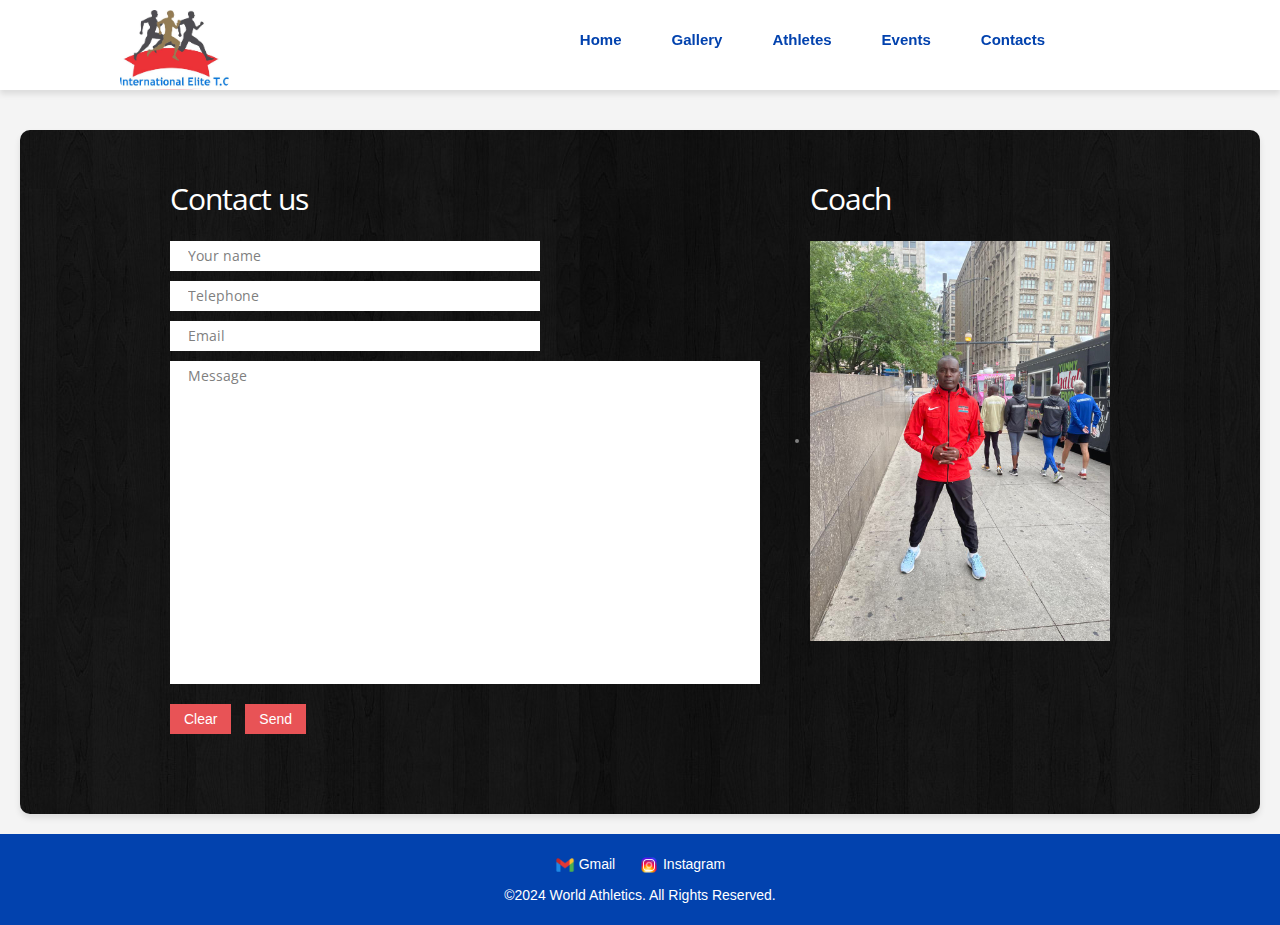
<file: contact.html>
<!DOCTYPE html>
<html lang="en">
<head>
<meta charset="utf-8">
<link rel="icon" href="img/favicon.ico" type="image/x-icon">
<link rel="shortcut icon" href="img/favicon.ico" type="image/x-icon">
<link rel="stylesheet" href="css/bootstrap.css" type="text/css" media="screen">
<link rel="stylesheet" href="css/responsive.css" type="text/css" media="screen">
<link rel="stylesheet" href="css/style.css" type="text/css" media="screen">
<link rel="stylesheet" href="css/touchTouch.css" type="text/css" media="screen">
<link href='http://fonts.googleapis.com/css?family=Open+Sans:400,300' rel='stylesheet' type='text/css'>
<link rel="stylesheet" href="https://cdnjs.cloudflare.com/ajax/libs/font-awesome/6.0.0-beta3/css/all.min.css">
<script src="js/jquery.js"></script>
<script src="js/superfish.js"></script>
<script src="js/jquery.easing.1.3.js"></script>
<script src="js/jquery.cookie.js"></script>
<script src="js/touchTouch.jquery.js"></script>
<title>Sports </title>
<link rel="stylesheet" href="Events.css">
<script>
if ($(window).width() > 1024) {
    document.write("<" + "script src='js/jquery.preloader.js'></" + "script>");
}
</script>
<script>
jQuery(window).load(function () {
    $x = $(window).width();
    if ($x > 1024) {
        jQuery("#content .row").preloader();
    }
    jQuery('.magnifier').touchTouch();
    jQuery('.spinner').animate({
        'opacity': 0
    }, 1000, 'easeOutCubic', function () {
        jQuery(this).css('display', 'none')
    });
});
</script>
</head>
<body>
</head>
<body>
  
  <!-- header start -->
  <header>
    <div class="navbar">
        <div class="logo">
            <img src="images/logo3.jpg" alt="Sports Club Logo">
        </div>
        <button class="menu-toggle">Menu</button>
        <ul class="nav-linksm" id="nav-links">
            <li><a href="index.html">Home</a></li>
            <li><a href="gallery.html">Gallery</a></li>
            <li><a href="athletes.html">Athletes</a></li>
            <li><a href="Events.html">Events</a></li>
            <!-- <li><a href="news.html">News</a></li> -->
            <li><a href="contact.html">Contacts</a></li>
        </ul>
    </div>
</header>
 
  <main class="cv-page">
 
<!-- header end -->

<!-- contact page start -->
<div class="bg-content">
  <div id="content">
    <div class="container">
      <div class="row">
        <article class="span8">
          <h3>Contact us</h3>
          <div class="inner-1">
            <form id="contact-form" action="#">
              <div class="success"> Contact form submitted! <strong>We will be in touch soon.</strong> </div>
              <fieldset>
                <div>
                  <label class="name">
                    <input type="text" value="Your name">
                    <br>
                    <span class="error">*This is not a valid name.</span> <span class="empty">*This field is required.</span> </label>
                </div>
                <div>
                  <label class="phone">
                    <input type="tel" value="Telephone">
                    <br>
                    <span class="error">*This is not a valid phone number.</span> <span class="empty">*This field is required.</span> </label>
                </div>
                <div>
                  <label class="email">
                    <input type="email" value="Email">
                    <br>
                    <span class="error">*This is not a valid email address.</span> <span class="empty">*This field is required.</span> </label>
                </div>
                <div>
                  <label class="message">
                    <textarea>Message</textarea>
                    <br>
                    <span class="error">*The message is too short.</span> <span class="empty">*This field is required.</span> </label>
                </div>
                <div class="buttons-wrapper"> <a class="btn btn-1" data-type="reset">Clear</a> <a class="btn btn-1" data-type="submit">Send</a></div>
              </fieldset>
            </form>
          </div>
        </article>
        <article class="span4">
          <h3>Coach</h3>
          <div class="map">
            <li class="box"><a href="img/image-blank.png" class="magnifier"><img alt="" src="images/coach.jpg"></a></li>
         
          </div>
      
    </div>
  </div>
</div>
</main>
<!-- contact page end -->

<!-- Footer -->
<footer class="footer">
  <div class="footer-content">
      <div class="social">
          <a href="mailto:internationalelitetc@gmail.com">
              <img src="images/icons8-gmail-48.png" alt="Email Icon" class="icon"> Gmail
          </a>
          <a href="https://www.instagram.com" target="_blank">
              <img src="images/icons8-instagram-48.png" alt="Instagram Icon" class="icon"> Instagram
          </a>
      </div>
      <div class="copyright">
          &copy;2024 World Athletics. All Rights Reserved.
      </div>
  </div>
</footer>

<!-- Footer -->

     

<script src="scripts.js"></script>
<script src="https://code.jquery.com/jquery-3.5.1.slim.min.js"></script>
  <script src="https://cdn.jsdelivr.net/npm/@popperjs/core@2.5.3/dist/umd/popper.min.js"></script>
  <script src="https://stackpath.bootstrapcdn.com/bootstrap/4.5.2/js/bootstrap.min.js"></script>
  
</body>
</html>
</file>
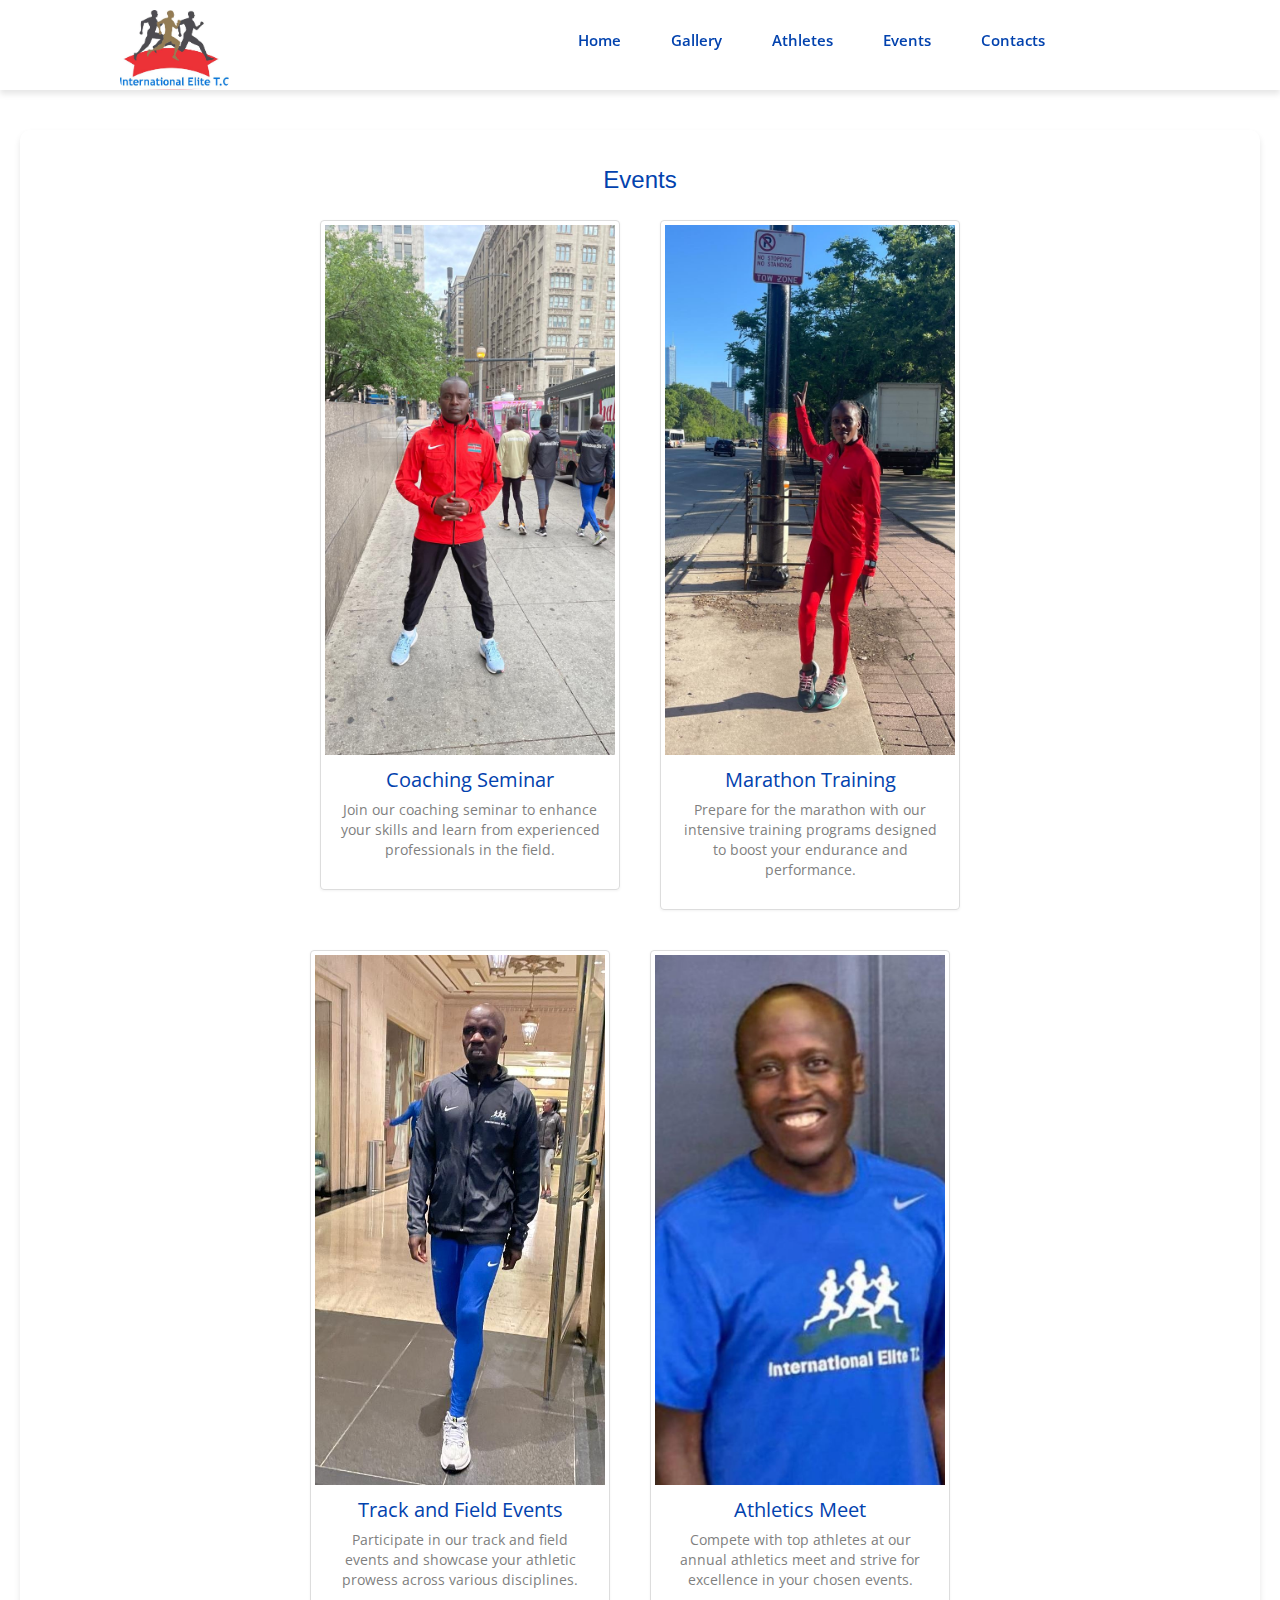
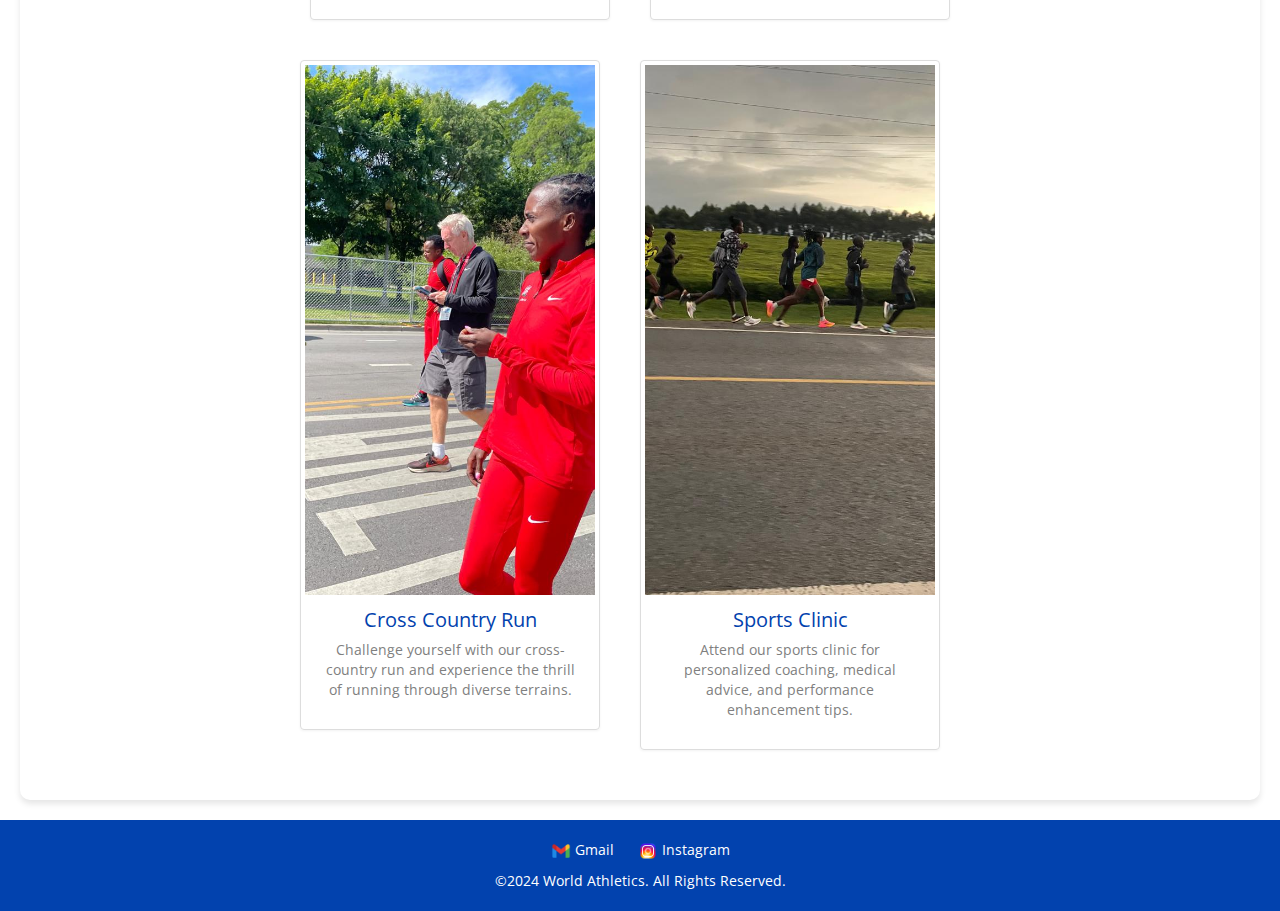
<file: Events.html>
<!DOCTYPE html>
<html lang="en">
<head>
    <meta charset="UTF-8">
    <meta name="viewport" content="width=device-width, initial-scale=1.0">
    <title>Events</title>
    <link rel="stylesheet" href="Events.css">
    <link rel="stylesheet" href="css/bootstrap.css" type="text/css" media="screen">
    <link rel="stylesheet" href="css/responsive.css" type="text/css" media="screen">
    <link href="http://fonts.googleapis.com/css?family=Open+Sans:400,300" rel="stylesheet" type="text/css">
    <link rel="stylesheet" href="https://cdnjs.cloudflare.com/ajax/libs/font-awesome/6.0.0-beta3/css/all.min.css">
    <script src="js/jquery.js"></script>
    <script>
        jQuery(window).load(function () {
            var $x = $(window).width();
            if ($x > 1024) {
                jQuery("#content .row").preloader();
            }
            jQuery('.spinner').animate({
                'opacity': 0
            }, 1000, 'easeOutCubic', function () {
                jQuery(this).css('display', 'none');
            });
        });
    </script>
</head>
<body>
    <header>
        <div class="navbar">
            <div class="logo">
                <img src="images/logo3.jpg" alt="Sports Club Logo">
            </div>
            <button class="menu-toggle">Menu</button>
            <ul class="nav-linksm" id="nav-links">
                <li><a href="index.html">Home</a></li>
                <li><a href="gallery.html">Gallery</a></li>
                <li><a href="athletes.html">Athletes</a></li>
                <li><a href="Events.html">Events</a></li>
                <li><a href="contact.html">Contacts</a></li>
            </ul>
        </div>
    </header>
    <main class="cv-page">
        <div class="bg-content">
            <div id="content">
                <div class="container">
                    <div class="row">
                        <div class="span12">
                            <h3 style="color:#0242AE;">Events</h3>
                        </div>
                        <div class="clear"></div>
                        <ul class="thumbnails thumbnails-1 list-services">
                            <li class="span4">
                                <div class="thumbnail thumbnail-1"> 
                                    <img src="images/coach.jpg" alt="">
                                    <section>
                                        <a href="#" class="link-1">Coaching Seminar</a>
                                        <p>Join our coaching seminar to enhance your skills and learn from experienced professionals in the field.</p>
                                    </section>
                                </div>
                            </li>
                            <li class="span4">
                                <div class="thumbnail thumbnail-1"> 
                                    <img src="images/jemutai.jpg" alt="">
                                    <section>
                                        <a href="#" class="link-1">Marathon Training</a>
                                        <p>Prepare for the marathon with our intensive training programs designed to boost your endurance and performance.</p>
                                    </section>
                                </div>
                            </li>
                            <li class="span4">
                                <div class="thumbnail thumbnail-1"> 
                                    <img src="images/denis.jpg" alt="">
                                    <section>
                                        <a href="#" class="link-1">Track and Field Events</a>
                                        <p>Participate in our track and field events and showcase your athletic prowess across various disciplines.</p>
                                    </section>
                                </div>
                            </li>
                            <li class="span4">
                                <div class="thumbnail thumbnail-1" id="david"> 
                                    <img src="images/david.jpg" alt="">
                                    <section>
                                        <a href="#" class="link-1">Athletics Meet</a>
                                        <p>Compete with top athletes at our annual athletics meet and strive for excellence in your chosen events.</p>
                                    </section>
                                </div>
                            </li>
                            <li class="span4">
                                <div class="thumbnail thumbnail-1"> 
                                    <img src="images/image1.jpg" alt="">
                                    <section>
                                        <a href="#" class="link-1">Cross Country Run</a>
                                        <p>Challenge yourself with our cross-country run and experience the thrill of running through diverse terrains.</p>
                                    </section>
                                </div>
                            </li>
                            <li class="span4">
                                <div class="thumbnail thumbnail-1"> 
                                    <img src="images/design2.jpg" alt="">
                                    <section>
                                        <a href="#" class="link-1">Sports Clinic</a>
                                        <p>Attend our sports clinic for personalized coaching, medical advice, and performance enhancement tips.</p>
                                    </section>
                                </div>
                            </li>
                        </ul>
                    </div>
                </div>
            </div>
        </div>
    </main>

<!-- Footer -->
<footer class="footer">
    <div class="footer-content">
        <div class="social">
            <a href="mailto:internationalelitetc@gmail.com">
                <img src="images/icons8-gmail-48.png" alt="Email Icon" class="icon"> Gmail
            </a>
            <a href="https://www.instagram.com" target="_blank">
                <img src="images/icons8-instagram-48.png" alt="Instagram Icon" class="icon"> Instagram
            </a>
        </div>
        <div class="copyright">
            &copy;2024 World Athletics. All Rights Reserved.
        </div>
    </div>
</footer>
  <!-- Footer -->

    <script src="scripts.js"></script>
    <script src="https://code.jquery.com/jquery-3.5.1.slim.min.js"></script>
    <script src="https://cdn.jsdelivr.net/npm/@popperjs/core@2.5.3/dist/umd/popper.min.js"></script>
    <script src="https://stackpath.bootstrapcdn.com/bootstrap/4.5.2/js/bootstrap.min.js"></script>
</body>
</html>
</file>
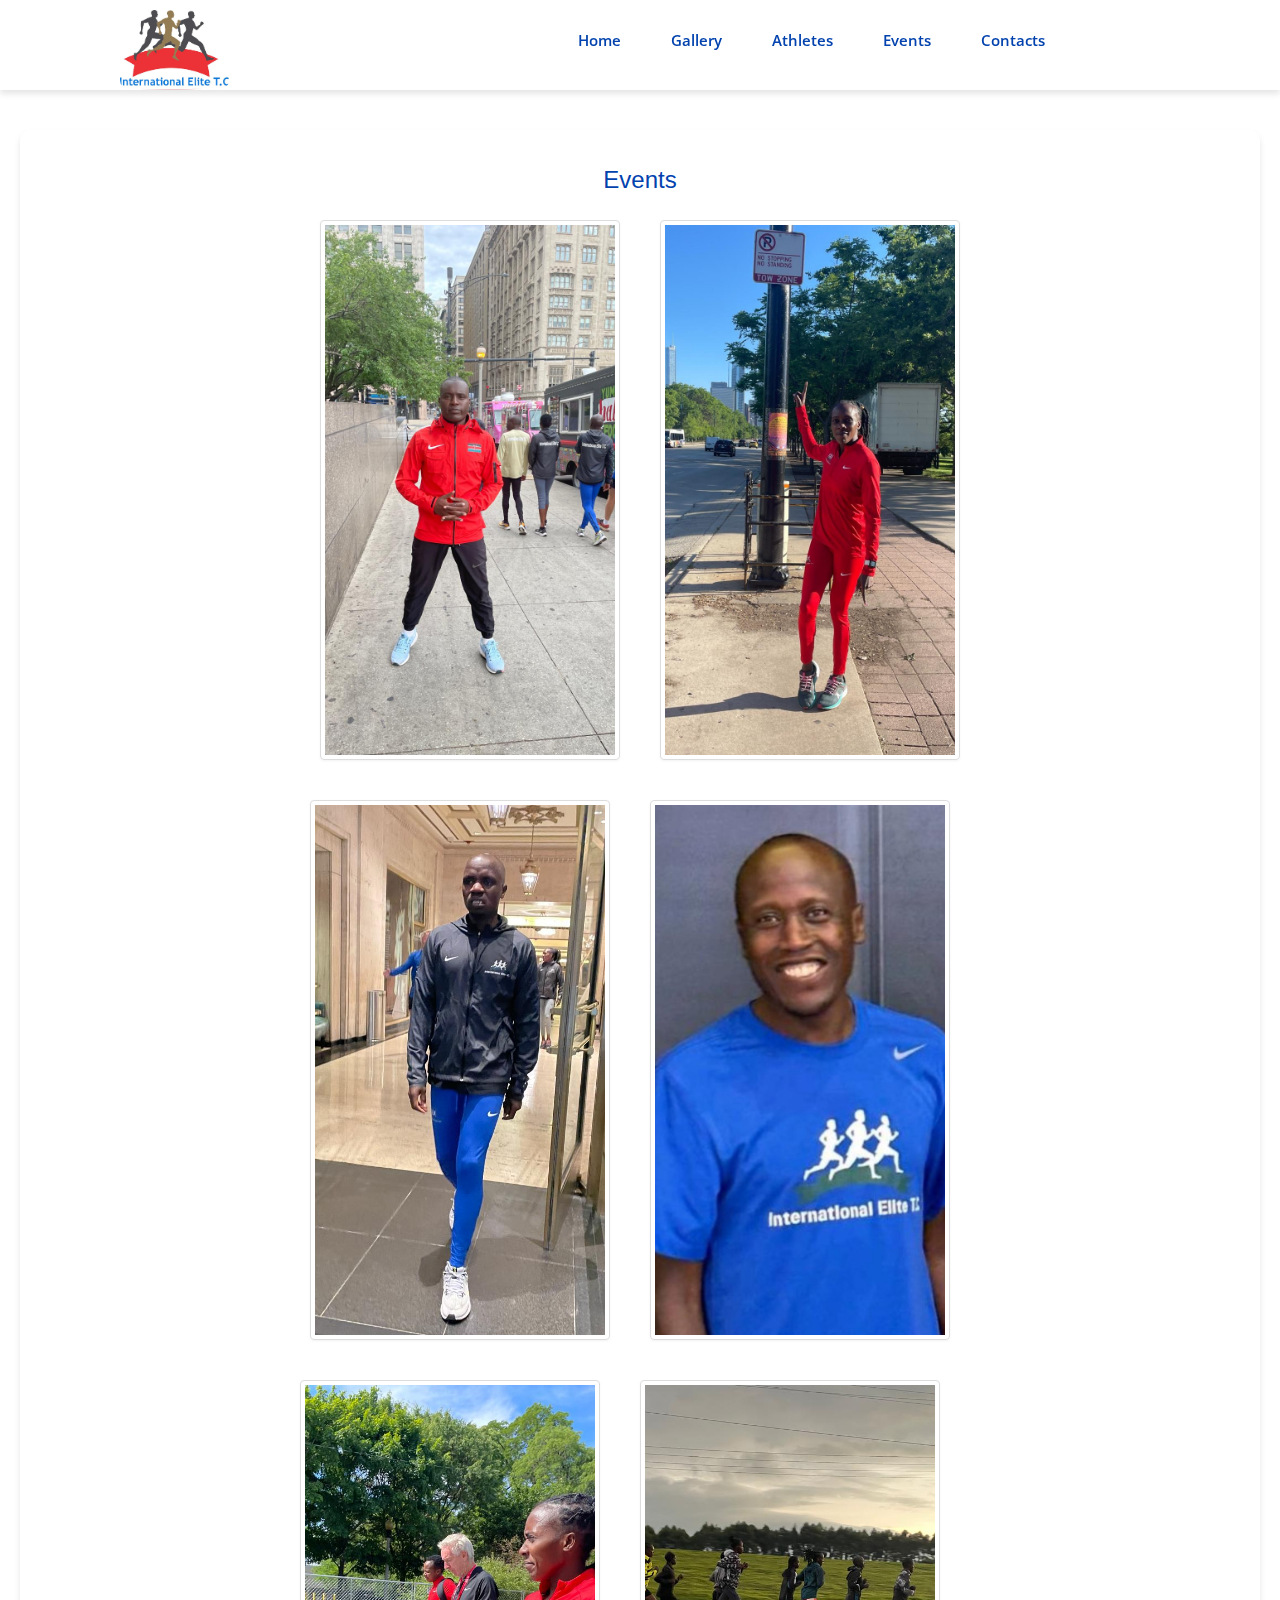
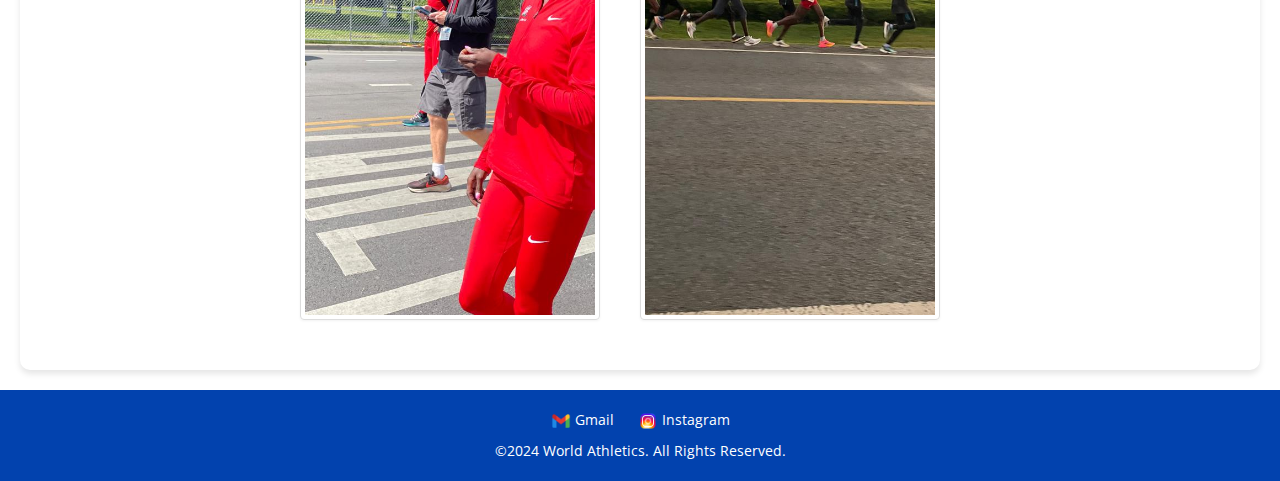
<file: gallery.html>
<!DOCTYPE html>
<html lang="en">
<head>
    <meta charset="UTF-8">
    <meta name="viewport" content="width=device-width, initial-scale=1.0">
    <title>Events</title>
    <link rel="stylesheet" href="gallery.css">
    <link rel="stylesheet" href="css/bootstrap.css" type="text/css" media="screen">
    <link rel="stylesheet" href="css/responsive.css" type="text/css" media="screen">
    <link href="http://fonts.googleapis.com/css?family=Open+Sans:400,300" rel="stylesheet" type="text/css">
    <link rel="stylesheet" href="https://cdnjs.cloudflare.com/ajax/libs/font-awesome/6.0.0-beta3/css/all.min.css">
    <script src="js/jquery.js"></script>
    <script>
        jQuery(window).load(function () {
            var $x = $(window).width();
            if ($x > 1024) {
                jQuery("#content .row").preloader();
            }
            jQuery('.spinner').animate({
                'opacity': 0
            }, 1000, 'easeOutCubic', function () {
                jQuery(this).css('display', 'none');
            });
        });
    </script>
</head>
<body>
    <header>
        <div class="navbar">
            <div class="logo">
                <img src="images/logo3.jpg" alt="Sports Club Logo">
            </div>
            <button class="menu-toggle">Menu</button>
            <ul class="nav-linksm" id="nav-links">
                <li><a href="index.html">Home</a></li>
                <li><a href="gallery.html">Gallery</a></li>
                <li><a href="athletes.html">Athletes</a></li>
                <li><a href="Events.html">Events</a></li>
                <li><a href="contact.html">Contacts</a></li>
            </ul>
        </div>
    </header>
    <main class="cv-page">
        <div class="bg-content">
            <div id="content">
                <div class="container">
                    <div class="row">
                        <div class="span12">
                            <h3 style="color:#0242AE;">Events</h3>
                        </div>
                        <div class="clear"></div>
                        <ul class="thumbnails thumbnails-1 list-services">
                            <li class="span4">
                                <div class="thumbnail thumbnail-1"> 
                                    <img src="images/coach.jpg" alt="">
                                </div>
                            </li>
                            <li class="span4">
                                <div class="thumbnail thumbnail-1"> 
                                    <img src="images/jemutai.jpg" alt="">
                                </div>
                            </li>
                            <li class="span4">
                                <div class="thumbnail thumbnail-1"> 
                                    <img src="images/denis.jpg" alt="">
                                </div>
                            </li>
                            <li class="span4">
                                <div class="thumbnail thumbnail-1" id="david"> 
                                    <img src="images/david.jpg" alt="">
                                </div>
                            </li>
                            <li class="span4">
                                <div class="thumbnail thumbnail-1"> 
                                    <img src="images/image1.jpg" alt="">
                                </div>
                            </li>
                            <li class="span4">
                                <div class="thumbnail thumbnail-1"> 
                                    <img src="images/design2.jpg" alt="">
                                </div>
                            </li>
                        </ul>
                    </div>
                </div>
            </div>
        </div>
    </main>

  <!-- Footer -->
<footer class="footer">
  <div class="footer-content">
      <div class="social">
          <a href="mailto:internationalelitetc@gmail.com">
              <img src="images/icons8-gmail-48.png" alt="Email Icon" class="icon"> Gmail
          </a>
          <a href="https://www.instagram.com" target="_blank">
              <img src="images/icons8-instagram-48.png" alt="Instagram Icon" class="icon"> Instagram
          </a>
      </div>
      <div class="copyright">
          &copy;2024 World Athletics. All Rights Reserved.
      </div>
  </div>
</footer>


<!-- Footer -->

    <script src="scripts.js"></script>
    <script src="https://code.jquery.com/jquery-3.5.1.slim.min.js"></script>
    <script src="https://cdn.jsdelivr.net/npm/@popperjs/core@2.5.3/dist/umd/popper.min.js"></script>
    <script src="https://stackpath.bootstrapcdn.com/bootstrap/4.5.2/js/bootstrap.min.js"></script>
</body>
</html>
</file>
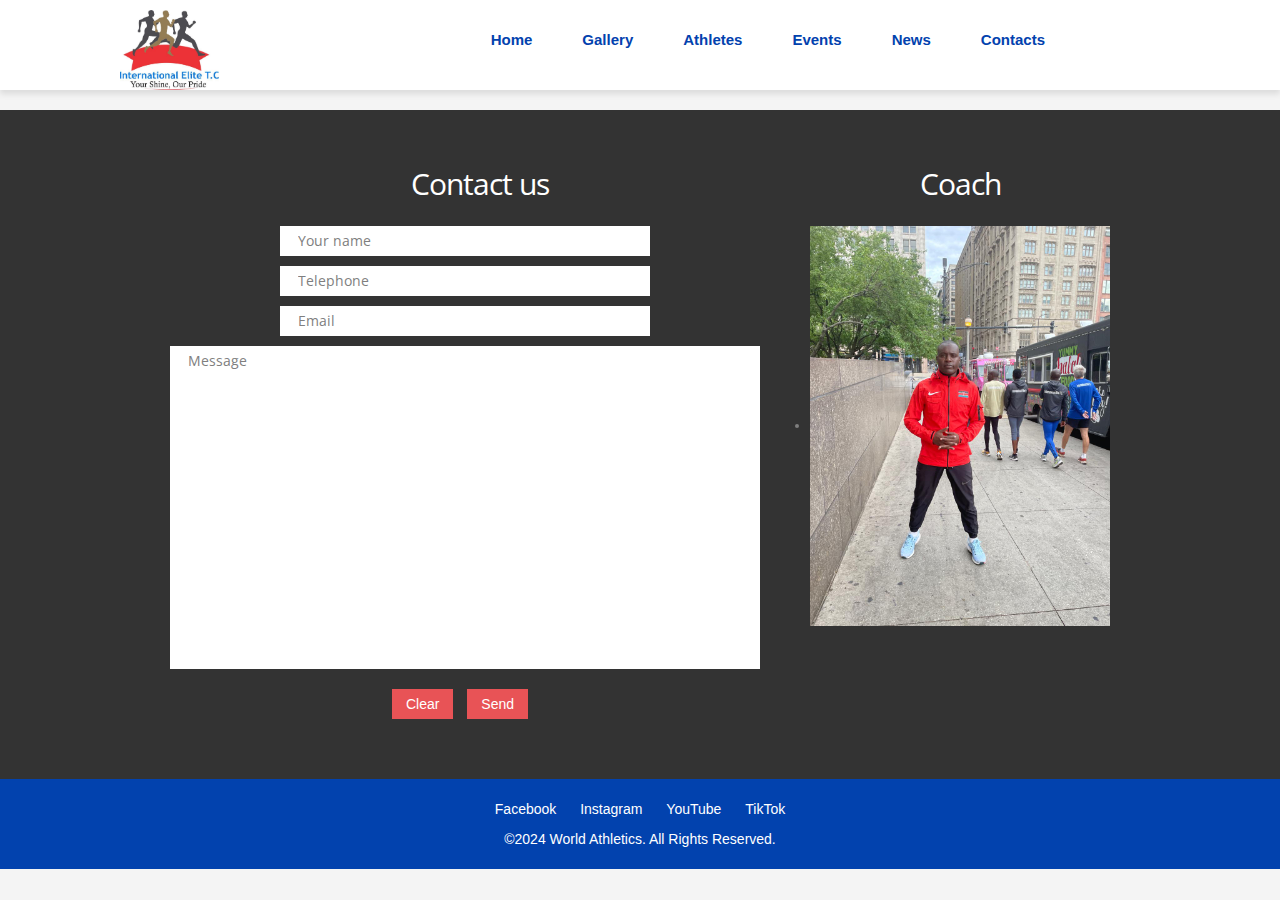
<file: news1.html>
<!DOCTYPE html>
<html lang="en">
<head>
<meta charset="utf-8">
<link rel="icon" href="img/favicon.ico" type="image/x-icon">
<link rel="shortcut icon" href="img/favicon.ico" type="image/x-icon">
<link rel="stylesheet" href="css/bootstrap.css" type="text/css" media="screen">
<link rel="stylesheet" href="css/responsive.css" type="text/css" media="screen">
<link rel="stylesheet" href="css/style.css" type="text/css" media="screen">
<link rel="stylesheet" href="css/touchTouch.css" type="text/css" media="screen">
<link href='http://fonts.googleapis.com/css?family=Open+Sans:400,300' rel='stylesheet' type='text/css'>
<script src="js/jquery.js"></script>
<script src="js/superfish.js"></script>
<script src="js/jquery.easing.1.3.js"></script>
<script src="js/jquery.cookie.js"></script>
<script src="js/touchTouch.jquery.js"></script>
<title>Sports </title>
<link rel="stylesheet" href="styles.css">
<script>
if ($(window).width() > 1024) {
    document.write("<" + "script src='js/jquery.preloader.js'></" + "script>");
}
</script>
<script>
jQuery(window).load(function () {
    $x = $(window).width();
    if ($x > 1024) {
        jQuery("#content .row").preloader();
    }
    jQuery('.magnifier').touchTouch();
    jQuery('.spinner').animate({
        'opacity': 0
    }, 1000, 'easeOutCubic', function () {
        jQuery(this).css('display', 'none')
    });
});
</script>
</head>
<body>
</head>
<body>
  
  <!-- header start -->
  <header>
    <div class="navbar">
        <div class="logo">
            <img src="images/mainlogo.jpg" alt="Sports Club Logo">
        </div>
        <button class="menu-toggle">Menu</button>
        <ul class="nav-linksm" id="nav-links">
            <li><a href="index.html">Home</a></li>
            <li><a href="gallery.html">Gallery</a></li>
            <li><a href="athletes.html">Athletes</a></li>
            <li><a href="Events.html">Events</a></li>
            <li><a href="news.html">News</a></li>
            <li><a href="contact.html">Contacts</a></li>
        </ul>
    </div>
</header>
<!-- header ends -->
  <main class="cv-page">

<!-- contact page start -->
<div class="bg-content">
  <div id="content">
    <div class="container">
      <div class="row">
        <article class="span8">
          <h3>Contact us</h3>
          <div class="inner-1">
            <form id="contact-form" action="#">
              <div class="success"> Contact form submitted! <strong>We will be in touch soon.</strong> </div>
              <fieldset>
                <div>
                  <label class="name">
                    <input type="text" value="Your name">
                    <br>
                    <span class="error">*This is not a valid name.</span> <span class="empty">*This field is required.</span> </label>
                </div>
                <div>
                  <label class="phone">
                    <input type="tel" value="Telephone">
                    <br>
                    <span class="error">*This is not a valid phone number.</span> <span class="empty">*This field is required.</span> </label>
                </div>
                <div>
                  <label class="email">
                    <input type="email" value="Email">
                    <br>
                    <span class="error">*This is not a valid email address.</span> <span class="empty">*This field is required.</span> </label>
                </div>
                <div>
                  <label class="message">
                    <textarea>Message</textarea>
                    <br>
                    <span class="error">*The message is too short.</span> <span class="empty">*This field is required.</span> </label>
                </div>
                <div class="buttons-wrapper"> <a class="btn btn-1" data-type="reset">Clear</a> <a class="btn btn-1" data-type="submit">Send</a></div>
              </fieldset>
            </form>
          </div>
        </article>
        <article class="span4">
          <h3>Coach</h3>
          <div class="map">
            <li class="box"><a href="img/image-blank.png" class="magnifier"><img alt="" src="images/coach.jpg"></a></li>
         
          </div>
      
    </div>
  </div>
</div>
</main>
<!-- contact page end -->

<!-- Footer -->
<footer class="footer">
  <div class="footer-container">
  
      
      <div class="social">
          <a href="#">Facebook</a>
          <a href="#">Instagram</a>
          <a href="#">YouTube</a>
          <a href="#">TikTok</a>
      </div>
  </div>
  <div class="copyright">
      &copy;2024 World Athletics. All Rights Reserved.
  </div>
</footer>


<script src="athletes.js"></script>
<script src="https://code.jquery.com/jquery-3.5.1.slim.min.js"></script>
  <script src="https://cdn.jsdelivr.net/npm/@popperjs/core@2.5.3/dist/umd/popper.min.js"></script>
  <script src="https://stackpath.bootstrapcdn.com/bootstrap/4.5.2/js/bootstrap.min.js"></script>
  
</body>
</html>
</file>
<file: styles.css>
/*navside code*/

/* Define theme colors */
:root {
    --theme-primary-color: #EC0011;
    --theme-secondary-color: #0242AE;
    --theme-tertiary-color: #8D1342;
    --theme-footer-background: #0242AE;  /* Footer background color */
    --theme-footer-text-color: #FFFFFF;  /* Footer text color */
    --theme-footer-link-color: #FFFFFF;  /* Footer link color */
    --theme-footer-link-hover-color: #EC0011;  /* Link hover color */
  }
  
 

body {
    margin: 0;
    font-family: Arial, sans-serif;
    background-color: #f4f4f4;
}

/* Navbar styles */
header {
    background-color: #fff;
    box-shadow: 0 4px 6px rgba(0, 0, 0, 0.1);
    position: sticky;
    top: 0;
    z-index: 1000;
}

.navbar {
    display: flex;
    justify-content: space-between;
    align-items: center;
    padding: 0 20px;
    margin-right: 200px;
}

.logo img {
    padding-top: 10px;
    height: 80px;
    border-radius: 10px;
    margin-left: 100px;
}

.nav-linksm {
    list-style: none;
    display: flex;
    gap: 20px;
    
}

.nav-linksm li {
    position: relative;
}

.nav-linksm a {
        text-decoration: none;
        color: #0242AE;
        padding: 10px 15px;
        display: block;
        font-size: 15px;
        transition: color 0.3s ease;
        font-weight: 600;
}

.nav-linksm a:hover {
    color: #EC0011;
}


.watermark {
    position: absolute;
    top: 50%;
    left: 50%;
    transform: translate(-55%, -49%);
    opacity: 0.3; /* Adjust the opacity as needed */
    z-index: 1;
}


/* slider css  */

.slider {
    position: relative;
    height: 100vh; /* Adjust this value as needed */
    display: flex;
    align-items: center;
    justify-content: center;
    width: 100%;
    overflow: hidden;
    padding-top: -20px;
}


/* Active slide */
.slide.active {
    opacity: 1;
}
.slide {
    z-index: -1; 
    position: absolute;
    top: 0;
    left: 0;
    bottom: 0;
    width: 100vw;
    height: 100%;
    display: flex;
    align-items: center;
    justify-content: center;
    background-size:cover;
    background-position: center 22%; /* Focus on top center to prevent cutting */
    opacity: 0;
    transition: opacity 1s ease-in-out;
} 

.slide.active {
    opacity: 1;
}
.slide .content {
    background-color:#EC0011 ! important ;
    padding: 10px;
    border-radius: 10px;
    color: lightpink;
    text-align: center;
    max-width: 500px;
    margin-top: 30%; /* Adjust this value to move the content down */
}

.slide .content h2 {
    margin: 0 0 10px;
    font-size: 36px;
}

.slide .content p {
    margin: 0 0 20px;
    font-size: 18px;
}
 .slide.content.btn {
        background-color: #0242AE !important;
        color: white;
        padding: 10px 20px;
        text-decoration: none;
        border-radius: 5px;
        font-size: 14px;
        margin-bottom: 20px;
   
}

/* Events */
 
#content{
    background-color: #333 !important;
    text-align: center;
    padding-top: 25px;
    margin-top: 10px;
}
 
  /* Style for footer */
 
  
/* Footer styles */
.footer {
    background-color: var(--theme-footer-background);
    color: var(--theme-footer-text-color);
    padding: 20px;
    text-align: center;
}
.icon {
    width: 20px;
    height: 20px;
}
.footer-container {
    display: flex;
    justify-content: center;
    align-items: center;
    gap: 20px;
}
.footer-container a {
    color: var(--theme-footer-link-color);
    text-decoration: none;
    transition: color 0.3s ease;
}
.footer-container a:hover {
    color: var(--theme-footer-link-hover-color);
}
.copyright {
    margin-top: 10px;
    font-size: 14px;
}

.social a {
    color: var(--theme-footer-link-color);
    text-decoration: none;
    margin: 10px 10px;
    font-size: 14px;
    align-items: center;
    gap: 15px;
    transition: color 0.3s ease;

}

.social a:hover {
    color: var(--theme-footer-link-hover-color);
}

.social i {
    font-size: 20px;
}


/* Mobile Menu Toggle */
/* Mobile Menu Toggle */
.menu-toggle {
    display: none;
}
@media (max-width: 768px) {
    .footer-content {
        flex-direction: column;
    }

    .social {
        margin-bottom: 10px;
    }
}

@media (max-width: 768px) {
    .navbar {
        flex-direction: column;
    }

    .menu-toggle {
        display: block;
        cursor: pointer;
        background: #333;
        color: #fff;
        padding: 10px;
        font-size: 18px;
        border: none;
    }

    .nav-linksm {
        flex-direction: column;
        display: none;
    }

    .nav-linksm.show {
        display: flex;
    }

    .nav-linksm a {
        padding: 10px;
        font-size: 18px;
    }

    .navbar {
        margin-right: 0;
    }

    .logo img {
        margin-left: 0;
    }

    .container {
        padding: 0 20px;
    }
}

@media (max-width: 1024px) {
    .thumbnail {
        flex: 1 1 calc(50% - 20px);
    }
}

@media (max-width: 768px) {
    .thumbnail {
        flex: 1 1 calc(100% - 20px);
    }
}

/* Additional styles for better responsiveness */
.navbar {
    flex-wrap: wrap;
}
</file>
<file: Events.css>
/* Define theme colors */
:root {
    --theme-primary-color: #EC0011;
    --theme-secondary-color: #0242AE;
    --theme-tertiary-color: #8D1342;
    --theme-footer-background: #0242AE;  /* Footer background color */
    --theme-footer-text-color: #FFFFFF;  /* Footer text color */
    --theme-footer-link-color: #FFFFFF;  /* Footer link color */
    --theme-footer-link-hover-color: #EC0011;  /* Link hover color */
}

body {
    margin: 0;
    font-family: Arial, sans-serif;
    background-color: #f4f4f4;
}

/* Navbar styles */
header {
    background-color: #fff;
    box-shadow: 0 4px 6px rgba(0, 0, 0, 0.1);
    position: sticky;
    top: 0;
    z-index: 1000;
}

.navbar {
    display: flex;
    justify-content: space-between;
    align-items: center;
    padding: 0 20px;
    margin-right: 200px;
}

.logo img {
    padding-top: 10px;
    height: 80px;
    border-radius: 10px;
    margin-left: 100px;
}

.nav-linksm {
    list-style: none;
    display: flex;
    gap: 20px;
}

.nav-linksm li {
    position: relative;
}

.nav-linksm a {
    text-decoration: none;
    color: #0242AE;
    padding: 10px 15px;
    display: block;
    font-size: 15px;
    transition: color 0.3s ease;
    font-weight: 600;
}

.nav-linksm a:hover {
    color: #EC0011;
}

/* Main content styles */
.cv-page {
    padding: 20px;
}
.bg-content {
    background-color: #fff;
    padding: 20px;
    border-radius: 10px;
    box-shadow: 0 4px 6px rgba(0,0,0,0.1);
}
.container {
    max-width: 1200px;
    margin: 0 auto;
}
.row {
    display: flex;
    flex-wrap: wrap;
}
.span12 {
    width: 100%;
    text-decoration: none;
    color: #0242AE !important;
    text-align: center;
    margin-bottom: 10px;
}
.thumbnails {
    display: flex;
    flex-wrap: wrap;
    gap: 20px;
    justify-content: center;
}
.thumbnail {
    text-align: center;
    border: none;
    border-radius: 10px;
    overflow: hidden;
    transition: transform 0.3s ease;
    flex: 1 1 calc(33.333% - 20px);
    display: flex;
    flex-direction: column;
}
.thumbnail img {
    width: 100%;
    height: 530px ;
    object-fit: cover;
}
.thumbnail-1 {
    box-shadow: 0 4px 8px rgba(0, 0, 0, 0.2);
}
.thumbnail:hover {
    transform: translateY(-10px);
}
.thumbnail section {
    padding: 15px;
}
.link-1 {
    font-size: 20px;
    color: #0242AE;
    text-decoration: none;
    transition: color 0.3s ease;
    display: block;
    margin-bottom: 10px;
}
.link-1:hover {
    color: #EC0011;
}

/* Footer styles */
.footer {
    background-color: var(--theme-footer-background);
    color: var(--theme-footer-text-color);
    padding: 20px;
    text-align: center;
}
.footer-container {
    display: flex;
    justify-content: center;
    align-items: center;
    gap: 20px;
}
.footer-container a {
    color: var(--theme-footer-link-color);
    text-decoration: none;
    transition: color 0.3s ease;
}
.footer-container a:hover {
    color: var(--theme-footer-link-hover-color);
}
.copyright {
    margin-top: 10px;
    font-size: 14px;
}

.social a {
    color: var(--theme-footer-link-color);
    text-decoration: none;
    margin: 10px 10px;
    font-size: 14px;
    align-items: center;
    gap: 15px;
    transition: color 0.3s ease;

}

.social a:hover {
    color: var(--theme-footer-link-hover-color);
}

.social i {
    font-size: 20px;
}
.icon {
    width: 20px;
    height: 20px;
}

/* Mobile Menu Toggle */
.menu-toggle {
    display: none;
}
@media (max-width: 768px) {
    .footer-content {
        flex-direction: column;
    }

    .social {
        margin-bottom: 10px;
    }
}

@media (max-width: 1024px) {
    .navbar {
        flex-direction: column;
        align-items: flex-start;
        padding: 10px 20px;
    }

    .menu-toggle {
        display: block;
        cursor: pointer;
        background: #333;
        color: #fff;
        padding: 10px;
        font-size: 18px;
        border: none;
        margin-left: 10px;
    }

    .nav-linksm {
        flex-direction: column;
        display: none;
        width: 100%;
        margin-top: 10px;
    }

    .nav-linksm.show {
        display: flex;
    }

    .nav-linksm a {
        padding: 10px;
        font-size: 18px;
        width: 100%;
        box-sizing: border-box;
    }
}

@media (max-width: 768px) {
    .thumbnail {
        flex: 1 1 calc(100% - 20px);
    }
}
</file>
<file: css/style.css>
@import url(http://fonts.googleapis.com/css?family=Dorsa);
/* CSS Document */
a[href^="tel:"] {
  color: inherit;
  text-decoration: none;
}
.color-1 {
  color: #efedef;
}
.img-indent {
  margin: 0px 30px 0 0;
  float: left;
}
.img-indent1 {
  margin: 1px 29px 16px 0;
  float: left;
}
.wrapper {
  width: 100%;
  overflow: hidden;
}
.center {
  text-align: center;
}
.spinner {
  position: fixed;
  left: 0px;
  top: 0px;
  width: 100%;
  height: 100%;
  z-index: 9999;
  background: url(../img/spinner.gif) 50% 50% no-repeat #000000;
}
.preloader {
  background: url(../img/loader.gif) center center no-repeat;
}
.clear {
  clear: both;
  line-height: 0;
  font-size: 0;
  overflow: hidden;
  height: 0;
  width: 100%;
}
.m-top {
  margin-top: -7px;
}
.overflow.extra {
  overflow: visible;
}
.left-0 {
  margin-left: 0 !important;
}
.overflow {
  overflow: hidden;
}
.inner-1 {
  padding-right: 30px;
}
/*------ h1, h2, h3, h4, h5, h6 ------- */
h1,
h2,
h3,
h4,
h5,
h6 {
  text-transform: none;
  color: #ffffff;
  font-family: 'Open Sans', sans-serif;
  font-weight: 300;
  letter-spacing: -1px;
}
h1 {
  font-size: 70px;
  line-height: 74px;
}
header h1 {
  padding: 0;
  margin: 0;
}
h2 {
  font-size: 50px;
  line-height: 52px;
}
h3 {
  font-size: 30px;
  line-height: 34px;
  margin: 32px 0 15px;
  font-weight: normal;
}
.content-extra h3 {
  margin: 42px 0 25px;
}
h4 {
  font-size: 48px;
  line-height: 50px;
  margin: 21px 0 20px;
}
h5 {
  font-size: 18px;
  color: #939393;
  font-weight: 600;
  letter-spacing: -1px;
}
p {
  padding-bottom: 25px;
  margin: 0;
}
/*--- header end ------*/

/*------ content ------- */
#content {
  position: relative;
  padding: 0 0 40px;
}
.bg-content {
  background: url(../img/bg-content.jpg) 50% 50%;
}
.block-slogan {
  overflow: hidden;
  padding-bottom: 44px;
}
.block-slogan h2:first-letter {
  color: #e85356;
  font-weight: normal;
}
.block-slogan h2 {
  float: left;
  margin: 0;
  padding-right: 58px;
  line-height: 54px;
}
.block-slogan p {
  border-left: 1px solid #454545;
  padding: 0 0 0 26px;
}
.block-slogan div {
  overflow: hidden;
}
.row-1 {
  background: #000000;
  border-top: 1px solid #2d2d2d;
  border-bottom: 1px solid #2d2d2d;
  padding-bottom: 14px;
}
.ic {
  border:0;
  float:right;
  background:#fff;
  color:#f00;
  width:50%;
  line-height:10px;
  font-size:10px;
  margin:-220% 0 0 0;
  overflow:hidden;
  padding:0
}
/*------ thumbnails-1 ------- */
.thumbnails-1 {
  margin: 0;
  list-style: outside none;
}
.thumbnails-1 > li {
  margin-bottom: 40px;
}
.thumbnails-1 .thumbnail-1 {
  border: none;
  -webkit-border-radius: 0;
  -moz-border-radius: 0;
  border-radius: 0;
  -webkit-box-shadow: none;
  -moz-box-shadow: none;
  box-shadow: none;
  padding: 0;
  line-height: 20px;
}
.thumbnails-1 .thumbnail-1 section {
  padding-top: 25px;
}
.thumbnails-1 .thumbnail-1 section strong {
  color: #ffffff;
  font-weight: normal;
}
.border-horiz {
  background: url(../img/border-horiz.gif) repeat-x 0 0;
  height: 2px;
  margin: 16px 0 0;
}
.border-horiz.extra {
  margin-bottom: 10px;
}
.txt-1 {
  color: #ffffff;
  padding: 3px 0 10px;
}
/*------ list-services ------- */
.list-services .thumbnail-1 {
  background: #000000;
  padding: 10px;
}
.list-services a {
  margin-bottom: 10px;
  display: inline-block;
}
.list-services p {
  padding-bottom: 20px;
}
.list-services section {
  padding: 0 20px;
}
.list-services li {
  margin-bottom: 30px;
}
.quote-1 {
  border: medium none;
  color: #7f7f7f;
  display: block;
  margin: 0;
  padding: 0;
  position: relative;
}
.badge {
  font-size: 41px;
  line-height: 44px;
  width: 67px;
  text-shadow: 1px 1px #e8eaea;
  text-align: center;
  -webkit-border-radius: 36px;
  -moz-border-radius: 36px;
  border-radius: 36px;
  background: #d1cfd0;
  -webkit-box-shadow: 1px 1px #dddcde;
  -moz-box-shadow: 1px 1px #dddcde;
  box-shadow: 1px 1px #dddcde;
  float: left;
  margin-right: 18px;
  color: #1a1a1a;
  padding: 11px 0;
  border-right: 1px solid #eaedee;
  border-bottom: 1px solid #eaedee;
}
/*------ lists ------- */
/*------ list ------- */
.list.extra {
  width: 100%;
  margin: 0;
  float: none;
  padding-top: 5px;
}
.list.extra2 {
  width: 170px;
  padding-top: 5px;
}
.list-pad {
  padding-right: 28px;
}
.list {
  list-style: none outside;
  padding-top: 14px;
  float: left;
  width: 106px;
  margin: 0;
}
.list li {
  background: url(../img/marker-1.png) no-repeat 0 7px;
  padding-left: 10px;
  padding-bottom: 10px;
}
.list li.last {
  padding-bottom: 0;
}
.list.extra1 a,
.list.extra2 a {
  color: #7f7f7f;
}
.list.extra1 a:hover,
.list.extra2 a:hover {
  color: #e85356;
}
.list li a {
  color: #e85356;
  display: inline-block;
}
.list li a:hover {
  text-decoration: none;
  color: #ffffff;
}
/*----------- list-photo--------------*/
.list-photo {
  list-style: none outside;
  margin: 0;
  overflow: hidden;
  margin-left: -30px;
}
.list-photo li {
  float: left;
  margin: 0 0 30px 30px;
}
/*----------- .portfolio --------------*/
.portfolio {
  list-style: none outside;
  margin: 0;
}
.portfolio li {
  float: left;
  margin: 0 0 30px 30px;
}
.magnifier {
  opacity: 1;
  position: relative;
  height: auto;
  display: block;
  -webkit-transition: all 0.3s ease;
  -moz-transition: all 0.3s ease;
  -o-transition: all 0.3s ease;
  transition: all 0.3s ease;
}
.magnifier:hover {
  opacity: 0.7;
}
.magnifier:after {
  content: '';
  display: block;
  width: 100%;
  height: 100%;
  position: absolute;
  opacity: 0;
  left: 0;
  top: 0;
  background: url('../img/magnifier.png') center center no-repeat #000000;
  -webkit-transition: all 0.3s ease;
  -moz-transition: all 0.3s ease;
  -o-transition: all 0.3s ease;
  transition: all 0.3s ease;
}
.magnifier:hover:after {
  opacity: 0.6;
}
/*----------- .list-blog --------------*/
.list-blog {
  list-style: none outside;
  margin: 0;
}
.list-blog li {
  background: url(../img/border-horiz.gif) repeat-x 0 bottom;
  padding-bottom: 40px;
  margin-top: 32px;
}
.list-blog li.last {
  background: none;
}
.list-blog h3 {
  margin-bottom: 6px;
  margin-top: 0;
}
.list-blog img {
  margin: 21px 0 24px;
}
.date-1 {
  float: left;
  border-right: 1px solid #7f7f7f;
  line-height: 18px;
  padding-right: 8px;
}
.name-author {
  float: left;
  line-height: 18px;
  padding-left: 8px;
}
.name-author a {
  text-decoration: underline;
}
.comments {
  float: right;
  line-height: 18px;
  text-decoration: underline;
}
/*----------- search --------------*/
/* search-form */
#search {
  margin: 0;
  padding: 10px 0 0;
  overflow: hidden;
}
#search input {
  background: #ffffff;
  border: none;
  -webkit-box-shadow: none;
  -moz-box-shadow: none;
  box-shadow: none;
  line-height: 21px !important;
  width: 260px;
  float: left;
  margin: 0px 10px 0 0;
  padding: 4px 12px 5px;
  font-size: 14px;
  height: 30px;
  -webkit-border-radius: 0;
  -moz-border-radius: 0;
  border-radius: 0;
  -webkit-box-sizing: border-box;
  -moz-box-sizing: border-box;
  box-sizing: border-box;
}
#search input:focus {
  -webkit-box-shadow: none;
  -moz-box-shadow: none;
  box-shadow: none;
}
#search a {
  float: left;
}
/***** map *****/
.map {
  margin: 0 0 25px;
  padding-top: 10px;
  line-height: 0;
}
.map iframe {
  border: none;
  width: 100%;
  height: 370px;
}
/*------ mail & address------- */
.address-1 {
  overflow: hidden;
}
.address-1 strong {
  color: #7f7f7f;
  display: block;
  font-weight: normal;
}
.address-1 span {
  display: inline-block;
  width: 80px;
  color: #ffffff;
}
.mail-1 {
  text-decoration: underline;
  color: #e85356;
}
.mail-1:hover {
  text-decoration: none;
}
.mail-2 {
  text-align: right;
}
.mail-2 a {
  color: #3c3c3c;
}
.mail-2 a:hover {
  text-decoration: underline;
}
/***** contact form *****/
#contact-form {
  position: relative;
  vertical-align: top;
  z-index: 1;
  margin: 0 0 20px;
  padding-top: 10px;
}
#contact-form fieldset {
  border: none;
  padding: 0;
  width: 100%;
  overflow: hidden;
}
#contact-form label {
  display: inline-block;
  min-height: 40px;
  position: relative;
  margin: 0;
}
#contact-form .message {
  min-height: 343px;
  width: 100%;
}
#contact-form input,
#contact-form textarea {
  font-family: 'Open Sans', sans-serif;
  padding: 4px 18px 5px;
  margin: 0;
  font-size: 14px;
  line-height: 21px !important;
  color: #7f7f7f;
  background: #ffffff;
  outline: none;
  width: 370px;
  border: none;
  -webkit-box-shadow: none;
  -moz-box-shadow: none;
  box-shadow: none;
  -webkit-border-radius: 0;
  -moz-border-radius: 0;
  border-radius: 0;
  -webkit-box-sizing: border-box;
  -moz-box-sizing: border-box;
  box-sizing: border-box;
}
#contact-form input {
  height: 30px;
}
#contact-form input:focus,
#contact-form textarea:focus {
  -webkit-box-shadow: none;
  -moz-box-shadow: none;
  box-shadow: none;
}
#contact-form .area .error {
  float: none;
}
#contact-form textarea {
  width: 100%;
  height: 323px;
  resize: none;
  overflow: auto;
}
#contact-form .success {
  display: none;
  margin-bottom: 20px;
  color: #000000;
  font-size: 14px;
  line-height: 16px;
  position: relative;
  background: #ffffff;
  padding: 12px 14px;
  text-transform: none;
}
#contact-form .error,
#contact-form .empty {
  color: #f00;
  font-size: 11px;
  line-height: 1.27em;
  display: none;
  overflow: hidden;
  margin-bottom: 5px;
  padding: 2px 4px 6px 4px;
  text-transform: none;
}
.buttons-wrapper {
  position: relative;
}
.buttons-wrapper a {
  margin-right: 10px;
  cursor: pointer;
}
.buttons-wrapper a:hover {
  text-decoration: none;
}
/*----------- buttons & links--------------*/
.btn-1 {
  color: #ffffff;
  background: #e85356;
  padding: 5px 14px;
  -webkit-border-radius: 0;
  -moz-border-radius: 0;
  border-radius: 0;
  text-shadow: none;
  border: none;
  -webkit-box-shadow: none;
  -moz-box-shadow: none;
  box-shadow: none;
  -webkit-transition: all 0.3s ease;
  -moz-transition: all 0.3s ease;
  -o-transition: all 0.3s ease;
  transition: all 0.3s ease;
}
.btn-1:hover {
  color: #1a1a1a;
  -webkit-transition: all 0.3s ease;
  -moz-transition: all 0.3s ease;
  -o-transition: all 0.3s ease;
  transition: all 0.3s ease;
  text-decoration: none;
  background: #ffffff;
}
/* policy */.policy {
  position: relative;
  margin-top: -3px;
}
.policy strong {
  display: block;
  color: #ffffff;
  line-height: 16px;
  padding-bottom: 9px;
}
.policy p {
  color: #7f7f7f;
  padding-bottom: 21px;
}
/* block-404 */.block-404 {
  background: #ffffff;
  margin: 40px 0 30px;
  overflow: hidden;
}
.block-404 .img-404 {
  float: none;
  width: 100%;
}
.box-404 {
  padding: 42px 10px 0;
  overflow: hidden;
}
.box-404 h2 {
  color: #e85356;
  font-size: 80px;
  line-height: 84px;
  font-weight: normal;
  margin: 0;
}
.box-404 h3 {
  color: #000000;
  margin: 0 0 21px;
}
.box-404 p {
  padding-bottom: 25px;
}
/* search-form 404 */#form-search {
  overflow: hidden;
  position: relative;
}
#form-search input {
  background: #e5e5e5;
  border-top: 1px solid #c3c3c3;
  border-right: 1px solid #d9d9d9;
  border-left: 1px solid #d9d9d9;
  border-bottom: none;
  -webkit-box-shadow: none;
  -moz-box-shadow: none;
  box-shadow: none;
  line-height: 21px !important;
  width: 84%;
  font-size: 14px;
  margin: 0 10px 0 0;
  padding: 4px 12px 5px;
  height: 30px;
  -webkit-border-radius: 0;
  -moz-border-radius: 0;
  border-radius: 0;
  -webkit-box-sizing: border-box;
  -moz-box-sizing: border-box;
  box-sizing: border-box;
  float: left;
}
#form-search input:focus {
  -webkit-box-shadow: none;
  -moz-box-shadow: none;
  box-shadow: none;
}
#form-search a {
  float: left;
}
/*--- content end ------*/
/*------ footer ------- */
footer {
  padding: 51px 0 40px;
}
.privacy {
  color: #1a1a1a;
  padding-top: 6px;
}
.privacy a {
  color: #e85356;
}
.list-social {
  list-style: none outside none;
  overflow: hidden;
  margin: 0;
}
.list-social a {
  width: 30px;
  height: 30px;
  -webkit-transition: all 0.2s linear;
  -moz-transition: all 0.2s linear;
  -o-transition: all 0.2s linear;
  transition: all 0.2s linear;
  background-position: 0 0;
  background-repeat: no-repeat;
}
.list-social a.icon-1 {
  background-image: url(../img/soc-icon-1.png);
}
.list-social a.icon-2 {
  background-image: url(../img/soc-icon-2.png);
}
.list-social a.icon-3 {
  background-image: url(../img/soc-icon-3.png);
}
.list-social a.icon-4 {
  background-image: url(../img/soc-icon-4.png);
}
.list-social a.icon-5 {
  background-image: url(../img/soc-icon-5.png);
}
.list-social li {
  float: left;
  margin-left: 5px;
}
.list-social a:hover {
  background-position: 0 bottom;
}
/*--- footer end ------*/
@media (min-width: 1300px) {
  .box-404 {
    overflow: hidden;
  }
  .block-404 .img-404 {
    width: 770px;
    height: 393px;
    float: left;
  }
  #search input {
    width: 286px;
  }
  #form-search input {
    width: 216px;
  }
  .box-404 {
    padding: 42px 50px 0;
  }
  .address-1 strong {
    float: left;
    width: 154px;
  }
  .list-photo li.last {
    margin-right: 0;
  }
  .overflow.extra {
    overflow: hidden;
  }
}
@media (max-width: 1299px) and (min-width: 979px) {
  .overflow.extra {
    overflow: visible;
  }
}
@media (max-width: 1300px) {
  #search input {
    width: 200px;
  }
}
@media (max-width: 979px) {
  #search input {
    width: 127px;
  }
  .block-404 .img-404 {
    margin-left: 0;
  }
  .img-indent1 img {
    width: 100%;
  }
  #contact-form label {
    display: block;
  }
  #contact-form input,
  #contact-form textarea {
    width: 100%;
  }
  .inner-1 {
    padding: 0;
  }
  .block-slogan h2 {
    padding-right: 30px;
  }
}
@media (min-width: 768px) and (max-width: 979px) {
  .navbar_ .btn {
    display: none !important;
  }
  /* navbar */
  .navbar_ {
    margin: 0;
    position: relative;
  }
  .navbar_ .navbar-inner_ {
    padding: 0;
    margin: 0;
    border: none;
    min-height: inherit;
    filter: progid:DXImageTransform.Microsoft.gradient(enabled = false);
  }
  /*nav*/
  .navbar_ .container {
    position: relative;
  }
  .nav-collapse_ {
    height: auto !important;
    overflow: visible !important;
    clear: none !important;
  }
  .nav-collapse_ .nav > li {
    float: left !important;
    margin-left: 10px;
  }
  .portfolio {
    margin-left: -10px;
  }
  .portfolio li {
    margin-left: 30px;
    width: 45%;
  }
  .portfolio li img {
    width: 100%;
  }
  .img-indent {
    float: none;
    margin: 0 0 18px 0;
  }
  .img-indent img {
    width: 100%;
  }
  #contact-form input,
  #contact-form textarea {
    width: 100%;
  }
  #form-search input {
    width: 74%;
  }
}
@media (max-width: 767px) {
  body {
    padding: 0;
  }
  /* navbar */
  .nav-collapse_ {
    padding-top: 0px;
    padding-right: 0;
  }
  .navbar_ .nav-collapse_ {
    position: absolute;
    left: auto;
    top: 105px;
    right: 0;
  }
  .navbar_ .btn {
    display: inline-block;
    float: right;
    background: #e85356;
    padding: 18px 0 20px;
    text-decoration: none;
    margin: 0;
    font-size: 20px;
    line-height: 24px;
    text-shadow: none;
    color: #ffffff;
    -webkit-box-shadow: none;
    -moz-box-shadow: none;
    box-shadow: none;
    border: none;
    -webkit-border-radius: 30px;
    -moz-border-radius: 30px;
    border-radius: 30px;
    width: 63px;
    text-align: center;
    font-weight: normal;
    position: relative;
  }
  .navbar_ .btn:hover {
    background: #181818;
    color: #ffffff;
  }
  .navbar_ .btn .icon-bar {
    position: absolute;
    width: 9px;
    height: 6px;
    background: url(../img/indicator.png) no-repeat 0 0;
    left: 50%;
    bottom: 12px;
    margin-left: -5px;
    -webkit-box-shadow: none;
    -moz-box-shadow: none;
    box-shadow: none;
    -webkit-border-radius: none;
    -moz-border-radius: none;
    border-radius: none;
  }
  .nav-collapse_ .nav {
    position: relative;
    zoom: 1;
    z-index: 999;
    width: 113px;
    background: #ffffff;
    padding: 12px 0;
    margin: 0;
    -webkit-border-radius: 0;
    -moz-border-radius: 0;
    border-radius: 0;
  }
  .nav-collapse_ .nav li {
    background: none;
    margin: 0;
    padding: 0;
    display: block;
    width: 100%;
    text-align: center;
  }
  .nav-collapse_ .nav li a {
    display: block;
    font-weight: normal;
    padding: 0;
    -webkit-border-radius: 0;
    -moz-border-radius: 0;
    border-radius: 0;
    width: 100%;
    padding: 8px 0;
    font-weight: normal;
  }
  .nav-collapse_ .nav > li.sfHover,
  .nav-collapse_ .nav > li:hover,
  .nav-collapse_ .nav > li.active,
  .nav-collapse_ .nav > li.active {
    background: none;
  }
  .nav-collapse_ .nav > li.sfHover > a,
  .nav-collapse_ .nav > li.sfHover > a:hover,
  .nav-collapse_ .nav > li > a:hover,
  .nav-collapse_ .nav > li.active > a,
  .nav-collapse_ .nav > li.active > a:hover {
    text-decoration: none;
    color: #ffffff;
    background: #e85356;
  }
  .sub-menu > a {
    position: relative;
    display: block;
  }
  .nav-collapse_ .nav ul {
    position: relative;
    display: none;
    width: 100%;
    list-style: none;
    zoom: 1;
    z-index: 9;
    background: #ffffff;
    padding: 0;
    margin: 0;
    left: 0;
    top: 0;
  }
  .nav-collapse_ .nav ul li a {
    display: block;
    font-size: 16px;
    padding: 4px 0;
  }
  .nav-collapse_ .nav ul li a:hover {
    background: #575757 !important;
  }
  .row {
    padding: 0 20px;
  }
  footer {
    padding-left: 20px;
    padding-right: 20px;
  }
  .bg-glow {
    background: none;
  }
  .thumbnail-1 > img {
    width: 100%;
  }
  #form-search input {
    width: 70%;
  }
  .portfolio {
    margin-left: -30px;
  }
  .portfolio li {
    float: left;
    margin-left: 30px;
    width: 44%;
  }
  .portfolio li img {
    width: 100%;
  }
  #search input {
    width: 66%;
  }
  .thumbnails-1 .thumbnail-1 img {
    width: 100%;
  }
  .thumbnails-1 {
    margin-left: -20px;
  }
  .thumbnails-1 li {
    float: left;
    width: 45%;
    margin-left: 20px;
  }
}
@media (max-width: 640px) {
  .block-slogan h2 {
    float: none;
    margin-bottom: 16px;
    padding: 0;
  }
  .block-slogan p {
    border: none;
    padding-left: 0;
  }
  .portfolio li {
    float: left;
    margin-left: 30px;
    width: 43%;
  }
  .portfolio li img {
    width: 100%;
  }
}
@media (max-width: 600px) {
  .thumbnails-1 .thumbnail-1 img {
    width: 100%;
  }
  .thumbnails-1 {
    margin-left: 0px;
  }
  .thumbnails-1 li {
    float: none;
    width: 100%;
    margin-left: 0px;
  }
  .img-indent {
    float: none;
    margin: 0 0 16px 0;
  }
  .img-indent img {
    width: 100%;
  }
}
@media (max-width: 480px) {
  .list-social {
    float: none !important;
  }
  .privacy {
    float: none !important;
    padding-left: 10px;
  }
  .portfolio {
    margin: 0;
  }
  .portfolio li img {
    width: 100%;
  }
  .portfolio li {
    float: none;
    margin: 0 0 20px 0;
    width: 100%;
  }
  #form-search input {
    width: 100%;
  }
  #search input {
    width: 66%;
  }
  #form-search input {
    width: 66%;
  }
  footer {
    padding: 31px 0;
  }
  #contact-form textarea {
    height: 280px;
  }
  #contact-form .message {
    min-height: 290px;
  }
}
@media (max-width: 320px) {
  .brand_ a img {
    width: 190px;
    height: auto;
  }
  .list-photo {
    margin: 0;
  }
  .list-photo li {
    float: none;
    margin: 0 0 30px 0;
  }
  .list-photo li img {
    width: 100%;
  }
  #search input {
    width: 61%;
  }
  .img-indent1 {
    float: none;
    margin: 1px 0 16px;
  }
  .overflow.extra {
    overflow: visible;
  }
  #form-search input {
    width: 57%;
  }
}
.clearfix {
  *zoom: 1;
}
.clearfix:before,
.clearfix:after {
  display: table;
  content: "";
  line-height: 0;
}
.clearfix:after {
  clear: both;
}
.hide-text {
  font: 0/0 a;
  color: transparent;
  text-shadow: none;
  background-color: transparent;
  border: 0;
}
.input-block-level {
  display: block;
  width: 100%;
  min-height: 30px;
  -webkit-box-sizing: border-box;
  -moz-box-sizing: border-box;
  box-sizing: border-box;
}
</file>
<file: css/touchTouch.css>
/* The gallery overlay */

#galleryOverlay{
	width:100%;
	height:100%;
	position:fixed;
	top:0;
	left:0;
	opacity:0;
	z-index:100000;
	background-color:#222;
	background-color:rgba(0,0,0,0.8);
	overflow:hidden;
	display:none;
	
	-moz-transition:opacity 1s ease;
	-webkit-transition:opacity 1s ease;
	transition:opacity 1s ease;
}

/* This class will trigger the animation */

#galleryOverlay.visible{
	opacity:1;
}

#gallerySlider{
	height:100%;
	
	left:0;
	top:0;
	
	width:100%;
	white-space: nowrap;
	position:absolute;
	
	-moz-transition:left 0.4s ease;
	-webkit-transition:left 0.4s ease;
	transition:left 0.4s ease;
}

#gallerySlider .placeholder{
	background: url(../img/loader.gif) no-repeat center center;
	height: 100%;
	line-height: 1px;
	text-align: center;
	width:100%;
	display:inline-block;
}

/* The before element moves the
 * image halfway from the top */

#gallerySlider .placeholder:before{
	content: "";
	display: inline-block;
	height: 50%;
	width: 1px;
	margin-right:-1px;
}

#gallerySlider .placeholder img{
	display: inline-block;
	max-height: 100%;
	max-width: 100%;
	vertical-align: middle;
}

#gallerySlider.rightSpring{
	-moz-animation: rightSpring 0.3s;
	-webkit-animation: rightSpring 0.3s;
}

#gallerySlider.leftSpring{
	-moz-animation: leftSpring 0.3s;
	-webkit-animation: leftSpring 0.3s;
}

/* Firefox Keyframe Animations */

@-moz-keyframes rightSpring{
	0%{		margin-left:0px;}
	50%{	margin-left:-30px;}
	100%{	margin-left:0px;}
}

@-moz-keyframes leftSpring{
	0%{		margin-left:0px;}
	50%{	margin-left:30px;}
	100%{	margin-left:0px;}
}

/* Safari and Chrome Keyframe Animations */

@-webkit-keyframes rightSpring{
	0%{		margin-left:0px;}
	50%{	margin-left:-30px;}
	100%{	margin-left:0px;}
}

@-webkit-keyframes leftSpring{
	0%{		margin-left:0px;}
	50%{	margin-left:30px;}
	100%{	margin-left:0px;}
}

/* Arrows */

#prevArrow,#nextArrow{
	border:none;
	text-decoration:none;
	background:url('../img/arrows.png') no-repeat;
	opacity:0.5;
	cursor:pointer;
	position:absolute;
	width:43px;
	height:58px;
	
	top:50%;
	margin-top:-29px;
	
	-moz-transition:opacity 0.2s ease;
	-webkit-transition:opacity 0.2s ease;
	transition:opacity 0.2s ease;
}

#prevArrow:hover, #nextArrow:hover{
	opacity:1;
}

#prevArrow{
	background-position:left top;
	left:40px;
}

#nextArrow{
	background-position:right top;
	right:40px;
}
</file>
<file: athletes.css>
/* Define theme colors */
:root {
    --theme-primary-color: #EC0011;
    --theme-secondary-color: #0242AE;
    --theme-tertiary-color: #8D1342;
    --theme-footer-background: #0242AE;  /* Footer background color */
    --theme-footer-text-color: #FFFFFF;  /* Footer text color */
    --theme-footer-link-color: #FFFFFF;  /* Footer link color */
    --theme-footer-link-hover-color: #EC0011;  /* Link hover color */
}

body {
    margin: 0;
    font-family: Arial, sans-serif;
    background-color: #f4f4f4;
}

/* Navbar styles */
header {
    background-color: #fff;
    box-shadow: 0 4px 6px rgba(0, 0, 0, 0.1);
    position: sticky;
    top: 0;
    z-index: 1000;
}

.navbar {
    display: flex;
    justify-content: space-between;
    align-items: center;
    padding: 0 20px;
    margin-right: 200px;
}

.logo img {
    padding-top: 10px;
    height: 80px;
    border-radius: 10px;
    margin-left: 100px;
}

.nav-linksm {
    list-style: none;
    display: flex;
    gap: 20px;
    
}

.nav-linksm li {
    position: relative;
}

.nav-linksm a {
    text-decoration: none;
    color: #0242AE;
    padding: 10px 15px;
    display: block;
    font-size: 15px;
    transition: color 0.3s ease;
    font-weight: 600;
}

.nav-linksm a:hover {
    color: #EC0011;
}

/* nav bar end */


/* cv page start */

.watermark-container {
    position: absolute;
    top: 145px; /* 5px from the top */
    left: 50%;
    transform: translateX(-50%);
    width: 100%;
    text-align: center;
}

.watermark {
    width: 100%; /* Full page width */
    height: 100%;
    opacity: 0.2;
    pointer-events: none;
    z-index: 2;
}


.cv-page {
    display: flex;
    justify-content: center;
    align-items: flex-start;
    min-height: calc(100vh - 60px); 
    background-color: #f4f4f4;
    position: relative; 
    padding: 0px;
}

.slider {
    position: relative;
    width: 130%;
    max-width: 1100px;
    overflow: hidden;
    background: white;
    box-shadow: 0 4px 8px rgba(0, 0, 0, 0.1);
    border-radius: 10px ;
}

.slides {
    display: flex;
    transition: transform 0.5s ease-in-out;
    height: 100%;
    padding: 10px;
    margin: 20px;


}

.cv {
    min-width: 100%;
    box-sizing: border-box;
    padding: 20px;
    text-align: left;
    display: none;
    flex-direction: column;
    justify-content: space-between;
}

.cv.active {
    display: flex;
}

.cv-container {
    display: flex;
    flex-direction: column;
    height: 100%;
    position: relative;
}

.cv-header, .cv-main, .cv-footer {
    position: relative;
    z-index: 2; /* Ensure content is above watermark */
}

.cv-header {
    display: flex;
    align-items: center;
    justify-content: space-between;
    padding-bottom: 20px;
    border-bottom: 1px solid #ddd;
}

.cv-header .cv-logo {
    width: 100px;
}

.cv-header h1 {
    margin: 0;
    font-size: 26px;
    color: #0242AE;
    font-family: 'World Athletics', Arial, sans-serif;
    font-weight: bold;
}

.cv-header h1 span {
    color: #EC0011;
}

.cv-header .cv-athlete-img {
    width: 150px;
    height: 150px;
    border-radius: 50%;
    border: 2px solid #0242AE;
}

.cv-main {
    display: flex;
    flex-grow: 1;
    margin-top: 20px;
    padding: 20 px;
}

.cv-left, .cv-right {
    width: 50%;
    padding: 50px;
}

.cv-section h2 {
    margin-bottom: 10px;
    text-transform: uppercase;
    font-size: 18px;
    color: #0242AE;
    font-weight: bolder;
    font-family: 'Times New Roman', Times, serif;
    padding-bottom: 5px;
    text-align: center;
    border-bottom:1px solid #EC0011;
}

.cv-section p, .cv-section ul {
    margin: 0;
    color: black;
    font-family: 'Roboto', sans-serif;
    font-weight: 800;
}

.cv-section ul {
    list-style: disc;
    margin-left: 20px;
}

.cv-section h3 {
    color: #EC0011; 
    font-weight: bolder;
    margin-top: 20px;
}

.profile p {
    color: black;
    font-family: 'Roboto', sans-serif;
    font-weight: 800;
}
.endoftable{
    border-top: 2px solid #0242AE;
    text-align: center;
    padding: 10px;
    margin: 5px;
}
.endoftable p{
    margin: 10px;
    padding: 10px;
    color: #0242AE;
}
/* Table Styles */
table {
    font: 1em sans-serif;
    width: 100%;
    border-collapse: collapse;
    margin: 20px;
    font-size: 16px;
    text-align: left;
    padding-bottom: 20px;
}

table th, table td {
    padding: 10px 10px;
}

table th {
    background-color: #0242AE;
    color:#fff;
    text-transform: uppercase;
    margin-bottom: 7px;
    font-size: 13px;
    font-weight: bolder;
    font-family: 'Times New Roman', Times, serif;
    text-align: center;
}

table td {
    color: black;
    font-family: 'Roboto', sans-serif;
    font-weight: 800;
    font-size: 13px;
}

table tr:nth-of-type(even) {
    background-color: #ecaec5;
}

table tr:hover {
    background-color: #f1f1f1;
}

/* Table Header */
.table-container {
    margin: 20px 0;
    padding: 10px;
    background-color: #fff;
    border-radius: 8px;
    box-shadow: 0 0 10px rgba(0, 0, 0, 0.1);
}

.table-header {
    font-size: 24px;
    font-weight: bold;
    padding: 10px 0;
    border-bottom: 2px solid #009879;
}

/* Media Queries for Responsive Design */
@media screen and (max-width: 600px) {
    table, table thead, table tbody, table th, table td, table tr {
        display: block;
    }

    table tr {
        margin-bottom: 15px;
    }

    table td {
        text-align: right;
        padding-left: 50%;
        position: relative;
        font-weight: bolder;
    }

    table td::before {
        content: attr(data-label);
        position: absolute;
        left: 0;
        width: 50%;
        padding-left: 15px;
        font-weight: bold;
        text-align: left;
        background-color: #f3f3f3;
    }
}

.cv-footer {
    text-align: center;
    margin-top: 20px;
}

.cv-print-btn {
    background-color: #0242AE;
    color: white;
    padding: 10px 20px;
    text-decoration: none;
    border-radius: 5px;
    font-size: 14px;
    margin-bottom: 20px;
    margin: 20px;
}

/* Slider navigation buttons */
.prev, .next {
    position: fixed;
    top: 50%;
    transform: translateY(-50%);
    background-color: #000000;
    color: white;
    border: none;
    padding: 15px;
    cursor: pointer;
    border-radius: 50%;
    transition: background-color 0.3s;
    z-index: 1000;
}

.prev:hover, .next:hover {
    background-color: rgba(0, 0, 0, 0.8);
}

.prev {
    left: 10px;
}

.next {
    right: 10px;
}

/* Footer */


/* Footer styles */
.footer {
    background-color: var(--theme-footer-background);
    color: var(--theme-footer-text-color);
    padding: 20px;
    text-align: center;
}
.footer-container {
    display: flex;
    justify-content: center;
    align-items: center;
    gap: 20px;
}
.footer-container a {
    color: var(--theme-footer-link-color);
    text-decoration: none;
    transition: color 0.3s ease;
}
.footer-container a:hover {
    color: var(--theme-footer-link-hover-color);
}
.copyright {
    margin-top: 10px;
    font-size: 14px;
}

.social a {
    color: var(--theme-footer-link-color);
    text-decoration: none;
    margin: 10px 10px;
    font-size: 14px;
    align-items: center;
    gap: 15px;
    transition: color 0.3s ease;

}

.social a:hover {
    color: var(--theme-footer-link-hover-color);
}

.social i {
    font-size: 20px;
}
.icon {
    width: 20px;
    height: 20px;
}

/* Mobile Menu Toggle */
.menu-toggle {
    display: none;
}
@media (max-width: 768px) {
    .footer-content {
        flex-direction: column;
    }

    .social {
        margin-bottom: 10px;
    }
}

/* Print styles */
@media print {
    header, .cv-print-btn, .footer, .prev, .next {
        display: none;
    }

    .cv-container {
        box-shadow: none;
        position: relative; /* Ensure the watermark is positioned correctly */
    }

    .watermark-container {
        position: absolute;
        top: 50%; /* Adjust as needed */
        left: 50%;
        transform: translate(-50%, -50%);
        width: 100%;
        text-align: center;
    }

    .watermark {
        width: 100%; /* Adjust as needed */
        height: auto;
        opacity: 0.2;
        pointer-events: none;
    }
}

/* Mobile Menu Toggle */
.menu-toggle {
    display: none;
}

@media (max-width: 768px) {
    .menu-toggle {
        display: block;
        cursor: pointer;
        background: #333;
        color: #fff;
        padding: 10px;
        font-size: 18px;
        border: none;
    }
    
    .nav-linksm {
        flex-direction: column;
        align-items: center;
        position: absolute;
        top: 60px;
        right: 0;
        width: 200px;
        display: none;
    }

    .nav-linksm.active {
        display: flex;
    }

    .nav-linksm li {
        margin-bottom: 10px;
    }

    .nav-linksm a {
        color: #fff;
        padding: 10px 0;
    }

    .nav-linksm a:hover {
        color: #EC0011;
    }
}

/* Additional Media Queries */
@media (max-width: 1024px) {
    .cv-left, .cv-right {
        width: 100%;
        padding: 20px;
    }

    .cv-main {
        flex-direction: column;
        margin-top: 10px;
    }
}

@media (max-width: 600px) {
    .footer .footer-container {
        flex-direction: column;
        align-items: center;
        gap: 20px;
    }
}

/* Responsive table styles */
@media screen and (max-width: 600px) {
    table, table thead, table tbody, table th, table td, table tr {
        display: block;
    }

    table tr {
        margin-bottom: 15px;
    }

    table td {
        text-align: right;
        padding-left: 50%;
        position: relative;
        font-weight: bolder;
    }

    table td::before {
        content: attr(data-label);
        position: absolute;
        left: 0;
        width: 50%;
        padding-left: 15px;
        font-weight: bold;
        text-align: left;
        background-color: #f3f3f3;
    }

    table td::before {
        background-color: #f3f3f3; /* Adjust as needed */
    }
}
</file>
<file: gallery.css>
/* Define theme colors */
:root {
    --theme-primary-color: #EC0011;
    --theme-secondary-color: #0242AE;
    --theme-tertiary-color: #8D1342;
    --theme-footer-background: #0242AE;  /* Footer background color */
    --theme-footer-text-color: #FFFFFF;  /* Footer text color */
    --theme-footer-link-color: #FFFFFF;  /* Footer link color */
    --theme-footer-link-hover-color: #EC0011;  /* Link hover color */
}

body {
    margin: 0;
    font-family: Arial, sans-serif;
    background-color: #f4f4f4;
}

/* Navbar styles */
header {
    background-color: #fff;
    box-shadow: 0 4px 6px rgba(0, 0, 0, 0.1);
    position: sticky;
    top: 0;
    z-index: 1000;
}

.navbar {
    display: flex;
    justify-content: space-between;
    align-items: center;
    padding: 0 20px;
    margin-right: 200px;
}

.logo img {
    padding-top: 10px;
    height: 80px;
    border-radius: 10px;
    margin-left: 100px;
}

.nav-linksm {
    list-style: none;
    display: flex;
    gap: 20px;
}

.nav-linksm li {
    position: relative;
}

.nav-linksm a {
    text-decoration: none;
    color: #0242AE;
    padding: 10px 15px;
    display: block;
    font-size: 15px;
    transition: color 0.3s ease;
    font-weight: 600;
}

.nav-linksm a:hover {
    color: #EC0011;
}


/* Main content styles */
.cv-page {
    padding: 20px;
}
.bg-content {
    background-color: #fff;
    padding: 20px;
    border-radius: 10px;
    box-shadow: 0 4px 6px rgba(0,0,0,0.1);
}
.container {
    max-width: 1200px;
    margin: 0 auto;
}
.row {
    display: flex;
    flex-wrap: wrap;
}
.span12 {
    width: 100%;
    text-decoration: none;
    color: #0242AE !important;
    text-align: center;
    margin-bottom: 10px;
}
.thumbnails {
    display: flex;
    flex-wrap: wrap;
    gap: 20px;
    justify-content: center;
}
.thumbnail {
    text-align: center;
    border: none;
    border-radius: 10px;
    overflow: hidden;
    transition: transform 0.3s ease;
    flex: 1 1 calc(33.333% - 20px);
    display: flex;
    flex-direction: column;
}
.thumbnail img {
    width: 100%;
    height: 530px ;
    object-fit: cover;
}
.thumbnail-1 {
    box-shadow: 0 4px 8px rgba(0, 0, 0, 0.2);
}
.thumbnail:hover {
    transform: translateY(-10px);
}
.thumbnail section {
    padding: 15px;
}
.link-1 {
    font-size: 20px;
    color: #0242AE;
    text-decoration: none;
    transition: color 0.3s ease;
    display: block;
    margin-bottom: 10px;
}
.link-1:hover {
    color: #EC0011;
}

/* Footer styles */

/* Footer styles */
.footer {
    background-color: var(--theme-footer-background);
    color: var(--theme-footer-text-color);
    padding: 20px;
    text-align: center;
}
.footer-container {
    display: flex;
    justify-content: center;
    align-items: center;
    gap: 20px;
}
.footer-container a {
    color: var(--theme-footer-link-color);
    text-decoration: none;
    transition: color 0.3s ease;
}
.footer-container a:hover {
    color: var(--theme-footer-link-hover-color);
}
.copyright {
    margin-top: 10px;
    font-size: 14px;
}
.icon {
    width: 20px;
    height: 20px;
}
.social a {
    color: var(--theme-footer-link-color);
    text-decoration: none;
    margin: 10px 10px;
    font-size: 14px;
    align-items: center;
    gap: 15px;
    transition: color 0.3s ease;

}

.social a:hover {
    color: var(--theme-footer-link-hover-color);
}

.social i {
    font-size: 20px;
}



/* Mobile Menu Toggle */
/* Mobile Menu Toggle */
.menu-toggle {
    display: none;
}
@media (max-width: 768px) {
    .footer-content {
        flex-direction: column;
    }

    .social {
        margin-bottom: 10px;
    }
}

@media (max-width: 768px) {
    .navbar {
        flex-direction: column;
    }

    .menu-toggle {
        display: block;
        cursor: pointer;
        background: #333;
        color: #fff;
        padding: 10px;
        font-size: 18px;
        border: none;
    }

    .nav-linksm {
        flex-direction: column;
        display: none;
    }

    .nav-linksm.show {
        display: flex;
    }

    .nav-linksm a {
        padding: 10px;
        font-size: 18px;
    }

    .navbar {
        margin-right: 0;
    }

    .logo img {
        margin-left: 0;
    }

    .container {
        padding: 0 20px;
    }
}

@media (max-width: 1024px) {
    .thumbnail {
        flex: 1 1 calc(50% - 20px);
    }
}

@media (max-width: 768px) {
    .thumbnail {
        flex: 1 1 calc(100% - 20px);
    }
}

/* Additional styles for better responsiveness */
.navbar {
    flex-wrap: wrap;
}
</file>
<file: css/responsive.css>
/*!
 * Bootstrap Responsive v2.1.1
 *
 * Copyright 2012 Twitter, Inc
 * Licensed under the Apache License v2.0
 * http://www.apache.org/licenses/LICENSE-2.0
 *
 * Designed and built with all the love in the world @twitter by @mdo and @fat.
 */
.clearfix {
  *zoom: 1;
}
.clearfix:before,
.clearfix:after {
  display: table;
  content: "";
  line-height: 0;
}
.clearfix:after {
  clear: both;
}
.hide-text {
  font: 0/0 a;
  color: transparent;
  text-shadow: none;
  background-color: transparent;
  border: 0;
}
.input-block-level {
  display: block;
  width: 100%;
  min-height: 30px;
  -webkit-box-sizing: border-box;
  -moz-box-sizing: border-box;
  box-sizing: border-box;
}
.hidden {
  display: none;
  visibility: hidden;
}
.visible-phone {
  display: none !important;
}
.visible-tablet {
  display: none !important;
}
.hidden-desktop {
  display: none !important;
}
.visible-desktop {
  display: inherit !important;
}
@media (min-width: 768px) and (max-width: 979px) {
  .hidden-desktop {
    display: inherit !important;
  }
  .visible-desktop {
    display: none !important ;
  }
  .visible-tablet {
    display: inherit !important;
  }
  .hidden-tablet {
    display: none !important;
  }
}
@media (max-width: 767px) {
  .hidden-desktop {
    display: inherit !important;
  }
  .visible-desktop {
    display: none !important;
  }
  .visible-phone {
    display: inherit !important;
  }
  .hidden-phone {
    display: none !important;
  }
}
@media (min-width: 1300px) {
  .row {
    margin-left: -30px;
    *zoom: 1;
  }
  .row:before,
  .row:after {
    display: table;
    content: "";
    line-height: 0;
  }
  .row:after {
    clear: both;
  }
  [class*="span"] {
    float: left;
    min-height: 1px;
    margin-left: 30px;
  }
  .container,
  .navbar-static-top .container,
  .navbar-fixed-top .container,
  .navbar-fixed-bottom .container {
    width: 1170px;
  }
  .span12 {
    width: 1170px;
  }
  .span11 {
    width: 1070px;
  }
  .span10 {
    width: 970px;
  }
  .span9 {
    width: 870px;
  }
  .span8 {
    width: 770px;
  }
  .span7 {
    width: 670px;
  }
  .span6 {
    width: 570px;
  }
  .span5 {
    width: 470px;
  }
  .span4 {
    width: 370px;
  }
  .span3 {
    width: 270px;
  }
  .span2 {
    width: 170px;
  }
  .span1 {
    width: 70px;
  }
  .offset12 {
    margin-left: 1230px;
  }
  .offset11 {
    margin-left: 1130px;
  }
  .offset10 {
    margin-left: 1030px;
  }
  .offset9 {
    margin-left: 930px;
  }
  .offset8 {
    margin-left: 830px;
  }
  .offset7 {
    margin-left: 730px;
  }
  .offset6 {
    margin-left: 630px;
  }
  .offset5 {
    margin-left: 530px;
  }
  .offset4 {
    margin-left: 430px;
  }
  .offset3 {
    margin-left: 330px;
  }
  .offset2 {
    margin-left: 230px;
  }
  .offset1 {
    margin-left: 130px;
  }
  .row-fluid {
    width: 100%;
    *zoom: 1;
  }
  .row-fluid:before,
  .row-fluid:after {
    display: table;
    content: "";
    line-height: 0;
  }
  .row-fluid:after {
    clear: both;
  }
  .row-fluid [class*="span"] {
    display: block;
    width: 100%;
    min-height: 30px;
    -webkit-box-sizing: border-box;
    -moz-box-sizing: border-box;
    box-sizing: border-box;
    float: left;
    margin-left: 2.564102564102564%;
    *margin-left: 2.5109110747408616%;
  }
  .row-fluid [class*="span"]:first-child {
    margin-left: 0;
  }
  .row-fluid .span12 {
    width: 100%;
    *width: 99.94680851063829%;
  }
  .row-fluid .span11 {
    width: 91.45299145299145%;
    *width: 91.39979996362974%;
  }
  .row-fluid .span10 {
    width: 82.90598290598291%;
    *width: 82.8527914166212%;
  }
  .row-fluid .span9 {
    width: 74.35897435897436%;
    *width: 74.30578286961265%;
  }
  .row-fluid .span8 {
    width: 65.81196581196582%;
    *width: 65.75877432260411%;
  }
  .row-fluid .span7 {
    width: 57.26495726495726%;
    *width: 57.21176577559556%;
  }
  .row-fluid .span6 {
    width: 48.717948717948715%;
    *width: 48.664757228587014%;
  }
  .row-fluid .span5 {
    width: 40.17094017094017%;
    *width: 40.11774868157847%;
  }
  .row-fluid .span4 {
    width: 31.623931623931625%;
    *width: 31.570740134569924%;
  }
  .row-fluid .span3 {
    width: 23.076923076923076%;
    *width: 23.023731587561375%;
  }
  .row-fluid .span2 {
    width: 14.52991452991453%;
    *width: 14.476723040552828%;
  }
  .row-fluid .span1 {
    width: 5.982905982905983%;
    *width: 5.929714493544281%;
  }
  .row-fluid .offset12 {
    margin-left: 105.12820512820512%;
    *margin-left: 105.02182214948171%;
  }
  .row-fluid .offset12:first-child {
    margin-left: 102.56410256410257%;
    *margin-left: 102.45771958537915%;
  }
  .row-fluid .offset11 {
    margin-left: 96.58119658119658%;
    *margin-left: 96.47481360247316%;
  }
  .row-fluid .offset11:first-child {
    margin-left: 94.01709401709402%;
    *margin-left: 93.91071103837061%;
  }
  .row-fluid .offset10 {
    margin-left: 88.03418803418803%;
    *margin-left: 87.92780505546462%;
  }
  .row-fluid .offset10:first-child {
    margin-left: 85.47008547008548%;
    *margin-left: 85.36370249136206%;
  }
  .row-fluid .offset9 {
    margin-left: 79.48717948717949%;
    *margin-left: 79.38079650845607%;
  }
  .row-fluid .offset9:first-child {
    margin-left: 76.92307692307693%;
    *margin-left: 76.81669394435351%;
  }
  .row-fluid .offset8 {
    margin-left: 70.94017094017094%;
    *margin-left: 70.83378796144752%;
  }
  .row-fluid .offset8:first-child {
    margin-left: 68.37606837606839%;
    *margin-left: 68.26968539734497%;
  }
  .row-fluid .offset7 {
    margin-left: 62.393162393162385%;
    *margin-left: 62.28677941443899%;
  }
  .row-fluid .offset7:first-child {
    margin-left: 59.82905982905982%;
    *margin-left: 59.72267685033642%;
  }
  .row-fluid .offset6 {
    margin-left: 53.84615384615384%;
    *margin-left: 53.739770867430444%;
  }
  .row-fluid .offset6:first-child {
    margin-left: 51.28205128205128%;
    *margin-left: 51.175668303327875%;
  }
  .row-fluid .offset5 {
    margin-left: 45.299145299145294%;
    *margin-left: 45.1927623204219%;
  }
  .row-fluid .offset5:first-child {
    margin-left: 42.73504273504273%;
    *margin-left: 42.62865975631933%;
  }
  .row-fluid .offset4 {
    margin-left: 36.75213675213675%;
    *margin-left: 36.645753773413354%;
  }
  .row-fluid .offset4:first-child {
    margin-left: 34.18803418803419%;
    *margin-left: 34.081651209310785%;
  }
  .row-fluid .offset3 {
    margin-left: 28.205128205128204%;
    *margin-left: 28.0987452264048%;
  }
  .row-fluid .offset3:first-child {
    margin-left: 25.641025641025642%;
    *margin-left: 25.53464266230224%;
  }
  .row-fluid .offset2 {
    margin-left: 19.65811965811966%;
    *margin-left: 19.551736679396256%;
  }
  .row-fluid .offset2:first-child {
    margin-left: 17.094017094017093%;
    *margin-left: 16.98763411529369%;
  }
  .row-fluid .offset1 {
    margin-left: 11.11111111111111%;
    *margin-left: 11.004728132387708%;
  }
  .row-fluid .offset1:first-child {
    margin-left: 8.547008547008546%;
    *margin-left: 8.440625568285142%;
  }
  input,
  textarea,
  .uneditable-input {
    margin-left: 0;
  }
  .controls-row [class*="span"] + [class*="span"] {
    margin-left: 30px;
  }
  input.span12, textarea.span12, .uneditable-input.span12 {
    width: 1156px;
  }
  input.span11, textarea.span11, .uneditable-input.span11 {
    width: 1056px;
  }
  input.span10, textarea.span10, .uneditable-input.span10 {
    width: 956px;
  }
  input.span9, textarea.span9, .uneditable-input.span9 {
    width: 856px;
  }
  input.span8, textarea.span8, .uneditable-input.span8 {
    width: 756px;
  }
  input.span7, textarea.span7, .uneditable-input.span7 {
    width: 656px;
  }
  input.span6, textarea.span6, .uneditable-input.span6 {
    width: 556px;
  }
  input.span5, textarea.span5, .uneditable-input.span5 {
    width: 456px;
  }
  input.span4, textarea.span4, .uneditable-input.span4 {
    width: 356px;
  }
  input.span3, textarea.span3, .uneditable-input.span3 {
    width: 256px;
  }
  input.span2, textarea.span2, .uneditable-input.span2 {
    width: 156px;
  }
  input.span1, textarea.span1, .uneditable-input.span1 {
    width: 56px;
  }
  .thumbnails {
    margin-left: -30px;
  }
  .thumbnails > li {
    margin-left: 30px;
  }
  .row-fluid .thumbnails {
    margin-left: 0;
  }
}
@media (min-width: 768px) and (max-width: 979px) {
  .row {
    margin-left: -20px;
    *zoom: 1;
  }
  .row:before,
  .row:after {
    display: table;
    content: "";
    line-height: 0;
  }
  .row:after {
    clear: both;
  }
  [class*="span"] {
    float: left;
    min-height: 1px;
    margin-left: 20px;
  }
  .container,
  .navbar-static-top .container,
  .navbar-fixed-top .container,
  .navbar-fixed-bottom .container {
    width: 724px;
  }
  .span12 {
    width: 724px;
  }
  .span11 {
    width: 662px;
  }
  .span10 {
    width: 600px;
  }
  .span9 {
    width: 538px;
  }
  .span8 {
    width: 476px;
  }
  .span7 {
    width: 414px;
  }
  .span6 {
    width: 352px;
  }
  .span5 {
    width: 290px;
  }
  .span4 {
    width: 228px;
  }
  .span3 {
    width: 166px;
  }
  .span2 {
    width: 104px;
  }
  .span1 {
    width: 42px;
  }
  .offset12 {
    margin-left: 764px;
  }
  .offset11 {
    margin-left: 702px;
  }
  .offset10 {
    margin-left: 640px;
  }
  .offset9 {
    margin-left: 578px;
  }
  .offset8 {
    margin-left: 516px;
  }
  .offset7 {
    margin-left: 454px;
  }
  .offset6 {
    margin-left: 392px;
  }
  .offset5 {
    margin-left: 330px;
  }
  .offset4 {
    margin-left: 268px;
  }
  .offset3 {
    margin-left: 206px;
  }
  .offset2 {
    margin-left: 144px;
  }
  .offset1 {
    margin-left: 82px;
  }
  .row-fluid {
    width: 100%;
    *zoom: 1;
  }
  .row-fluid:before,
  .row-fluid:after {
    display: table;
    content: "";
    line-height: 0;
  }
  .row-fluid:after {
    clear: both;
  }
  .row-fluid [class*="span"] {
    display: block;
    width: 100%;
    min-height: 30px;
    -webkit-box-sizing: border-box;
    -moz-box-sizing: border-box;
    box-sizing: border-box;
    float: left;
    margin-left: 2.7624309392265194%;
    *margin-left: 2.709239449864817%;
  }
  .row-fluid [class*="span"]:first-child {
    margin-left: 0;
  }
  .row-fluid .span12 {
    width: 100%;
    *width: 99.94680851063829%;
  }
  .row-fluid .span11 {
    width: 91.43646408839778%;
    *width: 91.38327259903607%;
  }
  .row-fluid .span10 {
    width: 82.87292817679558%;
    *width: 82.81973668743387%;
  }
  .row-fluid .span9 {
    width: 74.30939226519336%;
    *width: 74.25620077583166%;
  }
  .row-fluid .span8 {
    width: 65.74585635359116%;
    *width: 65.69266486422945%;
  }
  .row-fluid .span7 {
    width: 57.18232044198895%;
    *width: 57.12912895262725%;
  }
  .row-fluid .span6 {
    width: 48.61878453038674%;
    *width: 48.56559304102504%;
  }
  .row-fluid .span5 {
    width: 40.05524861878453%;
    *width: 40.00205712942283%;
  }
  .row-fluid .span4 {
    width: 31.491712707182323%;
    *width: 31.43852121782062%;
  }
  .row-fluid .span3 {
    width: 22.92817679558011%;
    *width: 22.87498530621841%;
  }
  .row-fluid .span2 {
    width: 14.3646408839779%;
    *width: 14.311449394616199%;
  }
  .row-fluid .span1 {
    width: 5.801104972375691%;
    *width: 5.747913483013988%;
  }
  .row-fluid .offset12 {
    margin-left: 105.52486187845304%;
    *margin-left: 105.41847889972962%;
  }
  .row-fluid .offset12:first-child {
    margin-left: 102.76243093922652%;
    *margin-left: 102.6560479605031%;
  }
  .row-fluid .offset11 {
    margin-left: 96.96132596685082%;
    *margin-left: 96.8549429881274%;
  }
  .row-fluid .offset11:first-child {
    margin-left: 94.1988950276243%;
    *margin-left: 94.09251204890088%;
  }
  .row-fluid .offset10 {
    margin-left: 88.39779005524862%;
    *margin-left: 88.2914070765252%;
  }
  .row-fluid .offset10:first-child {
    margin-left: 85.6353591160221%;
    *margin-left: 85.52897613729868%;
  }
  .row-fluid .offset9 {
    margin-left: 79.8342541436464%;
    *margin-left: 79.72787116492299%;
  }
  .row-fluid .offset9:first-child {
    margin-left: 77.07182320441988%;
    *margin-left: 76.96544022569647%;
  }
  .row-fluid .offset8 {
    margin-left: 71.2707182320442%;
    *margin-left: 71.16433525332078%;
  }
  .row-fluid .offset8:first-child {
    margin-left: 68.50828729281768%;
    *margin-left: 68.40190431409426%;
  }
  .row-fluid .offset7 {
    margin-left: 62.70718232044199%;
    *margin-left: 62.600799341718584%;
  }
  .row-fluid .offset7:first-child {
    margin-left: 59.94475138121547%;
    *margin-left: 59.838368402492065%;
  }
  .row-fluid .offset6 {
    margin-left: 54.14364640883978%;
    *margin-left: 54.037263430116376%;
  }
  .row-fluid .offset6:first-child {
    margin-left: 51.38121546961326%;
    *margin-left: 51.27483249088986%;
  }
  .row-fluid .offset5 {
    margin-left: 45.58011049723757%;
    *margin-left: 45.47372751851417%;
  }
  .row-fluid .offset5:first-child {
    margin-left: 42.81767955801105%;
    *margin-left: 42.71129657928765%;
  }
  .row-fluid .offset4 {
    margin-left: 37.01657458563536%;
    *margin-left: 36.91019160691196%;
  }
  .row-fluid .offset4:first-child {
    margin-left: 34.25414364640884%;
    *margin-left: 34.14776066768544%;
  }
  .row-fluid .offset3 {
    margin-left: 28.45303867403315%;
    *margin-left: 28.346655695309746%;
  }
  .row-fluid .offset3:first-child {
    margin-left: 25.69060773480663%;
    *margin-left: 25.584224756083227%;
  }
  .row-fluid .offset2 {
    margin-left: 19.88950276243094%;
    *margin-left: 19.783119783707537%;
  }
  .row-fluid .offset2:first-child {
    margin-left: 17.12707182320442%;
    *margin-left: 17.02068884448102%;
  }
  .row-fluid .offset1 {
    margin-left: 11.32596685082873%;
    *margin-left: 11.219583872105325%;
  }
  .row-fluid .offset1:first-child {
    margin-left: 8.56353591160221%;
    *margin-left: 8.457152932878806%;
  }
  input,
  textarea,
  .uneditable-input {
    margin-left: 0;
  }
  .controls-row [class*="span"] + [class*="span"] {
    margin-left: 20px;
  }
  input.span12, textarea.span12, .uneditable-input.span12 {
    width: 710px;
  }
  input.span11, textarea.span11, .uneditable-input.span11 {
    width: 648px;
  }
  input.span10, textarea.span10, .uneditable-input.span10 {
    width: 586px;
  }
  input.span9, textarea.span9, .uneditable-input.span9 {
    width: 524px;
  }
  input.span8, textarea.span8, .uneditable-input.span8 {
    width: 462px;
  }
  input.span7, textarea.span7, .uneditable-input.span7 {
    width: 400px;
  }
  input.span6, textarea.span6, .uneditable-input.span6 {
    width: 338px;
  }
  input.span5, textarea.span5, .uneditable-input.span5 {
    width: 276px;
  }
  input.span4, textarea.span4, .uneditable-input.span4 {
    width: 214px;
  }
  input.span3, textarea.span3, .uneditable-input.span3 {
    width: 152px;
  }
  input.span2, textarea.span2, .uneditable-input.span2 {
    width: 90px;
  }
  input.span1, textarea.span1, .uneditable-input.span1 {
    width: 28px;
  }
}
@media (max-width: 767px) {
  body {
    padding-left: 20px;
    padding-right: 20px;
  }
  .navbar-fixed-top,
  .navbar-fixed-bottom,
  .navbar-static-top {
    margin-left: -20px;
    margin-right: -20px;
  }
  .container-fluid {
    padding: 0;
  }
  .dl-horizontal dt {
    float: none;
    clear: none;
    width: auto;
    text-align: left;
  }
  .dl-horizontal dd {
    margin-left: 0;
  }
  .container {
    width: auto;
  }
  .row-fluid {
    width: 100%;
  }
  .row,
  .thumbnails {
    margin-left: 0;
  }
  .thumbnails > li {
    float: none;
    margin-left: 0;
  }
  [class*="span"],
  .row-fluid [class*="span"] {
    float: none;
    display: block;
    width: 100%;
    margin-left: 0;
    -webkit-box-sizing: border-box;
    -moz-box-sizing: border-box;
    box-sizing: border-box;
  }
  .span12,
  .row-fluid .span12 {
    width: 100%;
    -webkit-box-sizing: border-box;
    -moz-box-sizing: border-box;
    box-sizing: border-box;
  }
  .input-large,
  .input-xlarge,
  .input-xxlarge,
  input[class*="span"],
  select[class*="span"],
  textarea[class*="span"],
  .uneditable-input {
    display: block;
    width: 100%;
    min-height: 30px;
    -webkit-box-sizing: border-box;
    -moz-box-sizing: border-box;
    box-sizing: border-box;
  }
  .input-prepend input,
  .input-append input,
  .input-prepend input[class*="span"],
  .input-append input[class*="span"] {
    display: inline-block;
    width: auto;
  }
  .controls-row [class*="span"] + [class*="span"] {
    margin-left: 0;
  }
  .modal {
    position: fixed;
    top: 20px;
    left: 20px;
    right: 20px;
    width: auto;
    margin: 0;
  }
  .modal.fade.in {
    top: auto;
  }
}
@media (max-width: 480px) {
  .nav-collapse {
    -webkit-transform: translate3d(0, 0, 0);
  }
  .page-header h1 small {
    display: block;
    line-height: 20px;
  }
  input[type="checkbox"],
  input[type="radio"] {
    border: 1px solid #ccc;
  }
  .form-horizontal .control-label {
    float: none;
    width: auto;
    padding-top: 0;
    text-align: left;
  }
  .form-horizontal .controls {
    margin-left: 0;
  }
  .form-horizontal .control-list {
    padding-top: 0;
  }
  .form-horizontal .form-actions {
    padding-left: 10px;
    padding-right: 10px;
  }
  .modal {
    top: 10px;
    left: 10px;
    right: 10px;
  }
  .modal-header .close {
    padding: 10px;
    margin: -10px;
  }
  .carousel-caption {
    position: static;
  }
}
@media (max-width: 979px) {
  body {
    padding-top: 0;
  }
  .navbar-fixed-top,
  .navbar-fixed-bottom {
    position: static;
  }
  .navbar-fixed-top {
    margin-bottom: 20px;
  }
  .navbar-fixed-bottom {
    margin-top: 20px;
  }
  .navbar-fixed-top .navbar-inner,
  .navbar-fixed-bottom .navbar-inner {
    padding: 5px;
  }
  .navbar .container {
    width: auto;
    padding: 0;
  }
  .navbar .brand {
    padding-left: 10px;
    padding-right: 10px;
    margin: 0 0 0 -5px;
  }
  .nav-collapse {
    clear: both;
  }
  .nav-collapse .nav {
    float: none;
    margin: 0 0 10px;
  }
  .nav-collapse .nav > li {
    float: none;
  }
  .nav-collapse .nav > li > a {
    margin-bottom: 2px;
  }
  .nav-collapse .nav > .divider-vertical {
    display: none;
  }
  .nav-collapse .nav .nav-header {
    color: #777777;
    text-shadow: none;
  }
  .nav-collapse .nav > li > a,
  .nav-collapse .dropdown-menu a {
    padding: 9px 15px;
    font-weight: bold;
    color: #777777;
    -webkit-border-radius: 3px;
    -moz-border-radius: 3px;
    border-radius: 3px;
  }
  .nav-collapse .btn {
    padding: 4px 10px 4px;
    font-weight: normal;
    -webkit-border-radius: 4px;
    -moz-border-radius: 4px;
    border-radius: 4px;
  }
  .nav-collapse .dropdown-menu li + li a {
    margin-bottom: 2px;
  }
  .nav-collapse .nav > li > a:hover,
  .nav-collapse .dropdown-menu a:hover {
    background-color: #f2f2f2;
  }
  .navbar-inverse .nav-collapse .nav > li > a:hover,
  .navbar-inverse .nav-collapse .dropdown-menu a:hover {
    background-color: #111111;
  }
  .nav-collapse.in .btn-group {
    margin-top: 5px;
    padding: 0;
  }
  .nav-collapse .dropdown-menu {
    position: static;
    top: auto;
    left: auto;
    float: none;
    display: block;
    max-width: none;
    margin: 0 15px;
    padding: 0;
    background-color: transparent;
    border: none;
    -webkit-border-radius: 0;
    -moz-border-radius: 0;
    border-radius: 0;
    -webkit-box-shadow: none;
    -moz-box-shadow: none;
    box-shadow: none;
  }
  .nav-collapse .dropdown-menu:before,
  .nav-collapse .dropdown-menu:after {
    display: none;
  }
  .nav-collapse .dropdown-menu .divider {
    display: none;
  }
  .nav-collapse .nav > li > .dropdown-menu:before,
  .nav-collapse .nav > li > .dropdown-menu:after {
    display: none;
  }
  .nav-collapse .navbar-form,
  .nav-collapse .navbar-search {
    float: none;
    padding: 10px 15px;
    margin: 10px 0;
    border-top: 1px solid #f2f2f2;
    border-bottom: 1px solid #f2f2f2;
    -webkit-box-shadow: inset 0 1px 0 rgba(255, 255, 255, 0.1), 0 1px 0 rgba(255, 255, 255, 0.1);
    -moz-box-shadow: inset 0 1px 0 rgba(255, 255, 255, 0.1), 0 1px 0 rgba(255, 255, 255, 0.1);
    box-shadow: inset 0 1px 0 rgba(255, 255, 255, 0.1), 0 1px 0 rgba(255, 255, 255, 0.1);
  }
  .navbar-inverse .nav-collapse .navbar-form,
  .navbar-inverse .nav-collapse .navbar-search {
    border-top-color: #111111;
    border-bottom-color: #111111;
  }
  .navbar .nav-collapse .nav.pull-right {
    float: none;
    margin-left: 0;
  }
  .nav-collapse,
  .nav-collapse.collapse {
    overflow: hidden;
    height: 0;
  }
  .navbar .btn-navbar {
    display: block;
  }
  .navbar-static .navbar-inner {
    padding-left: 10px;
    padding-right: 10px;
  }
}
@media (min-width: 980px) {
  .nav-collapse.collapse {
    height: auto !important;
    overflow: visible !important;
  }
}
</file>
